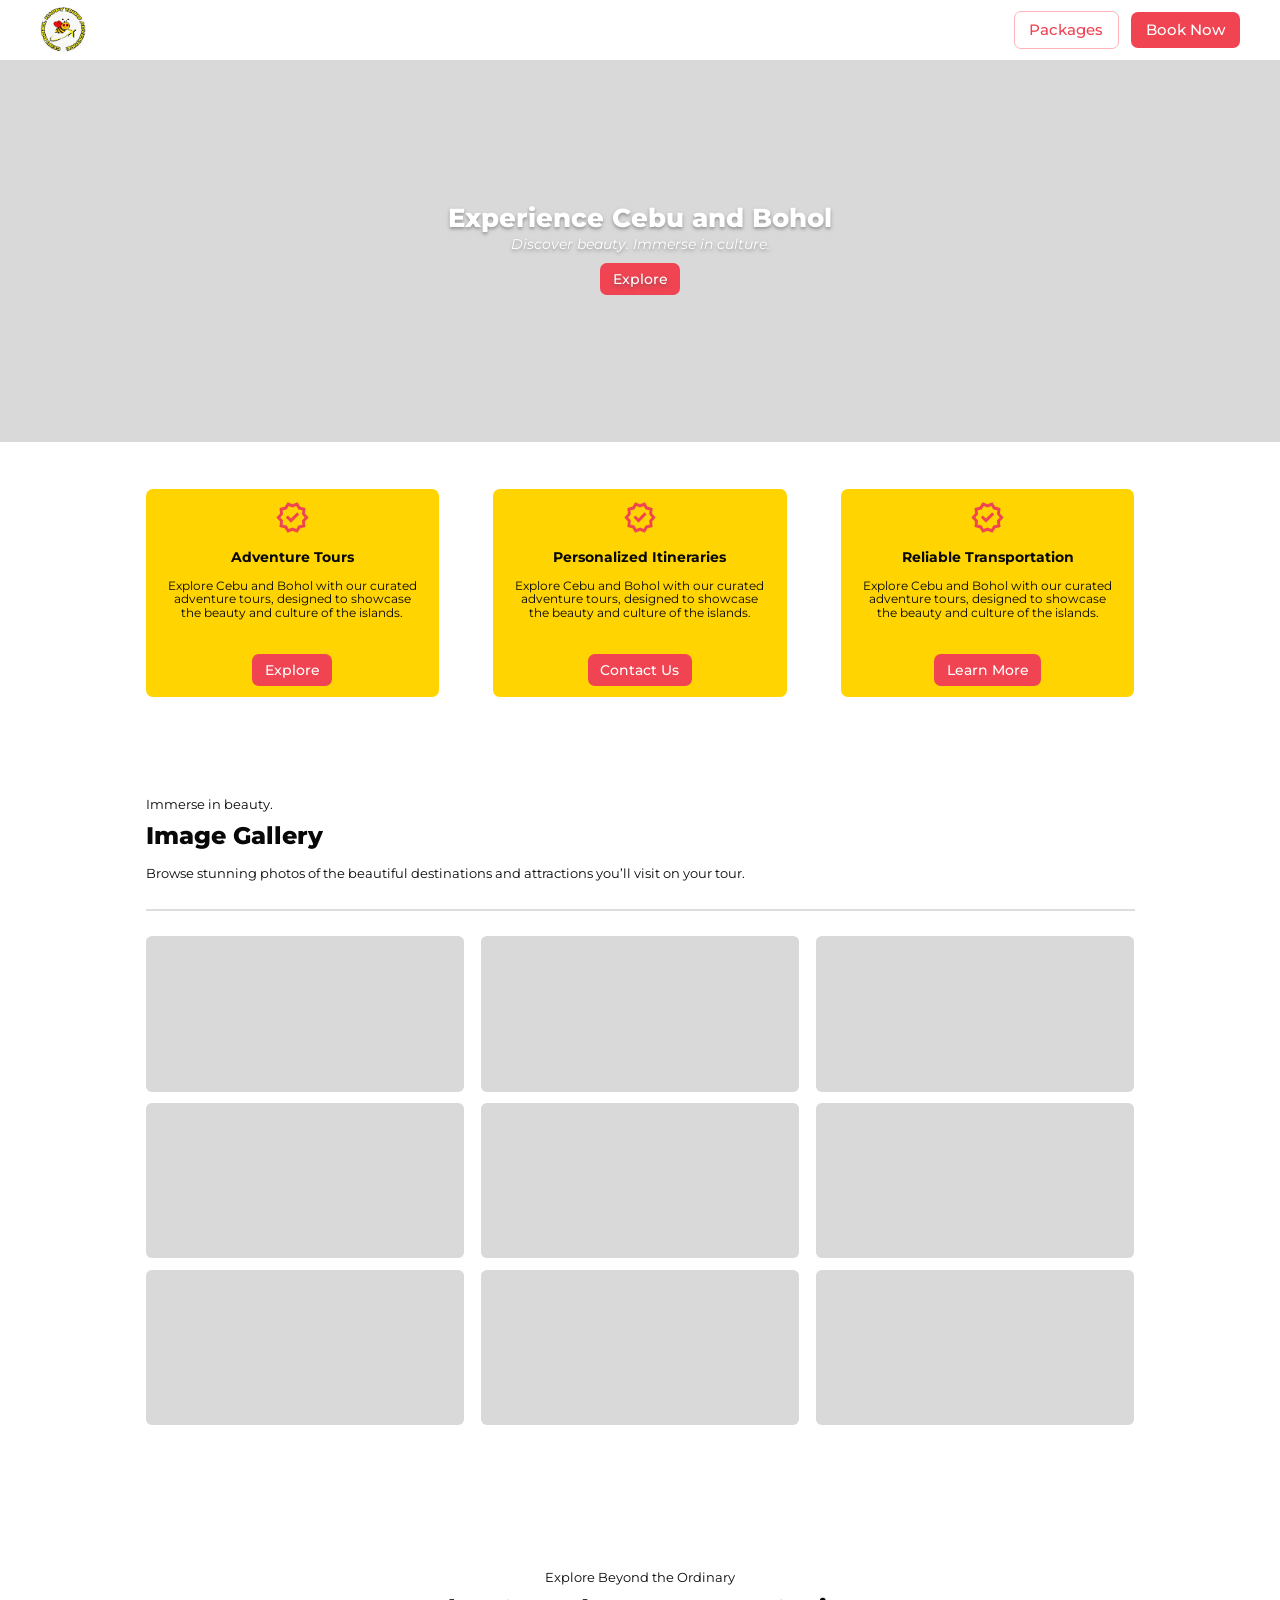
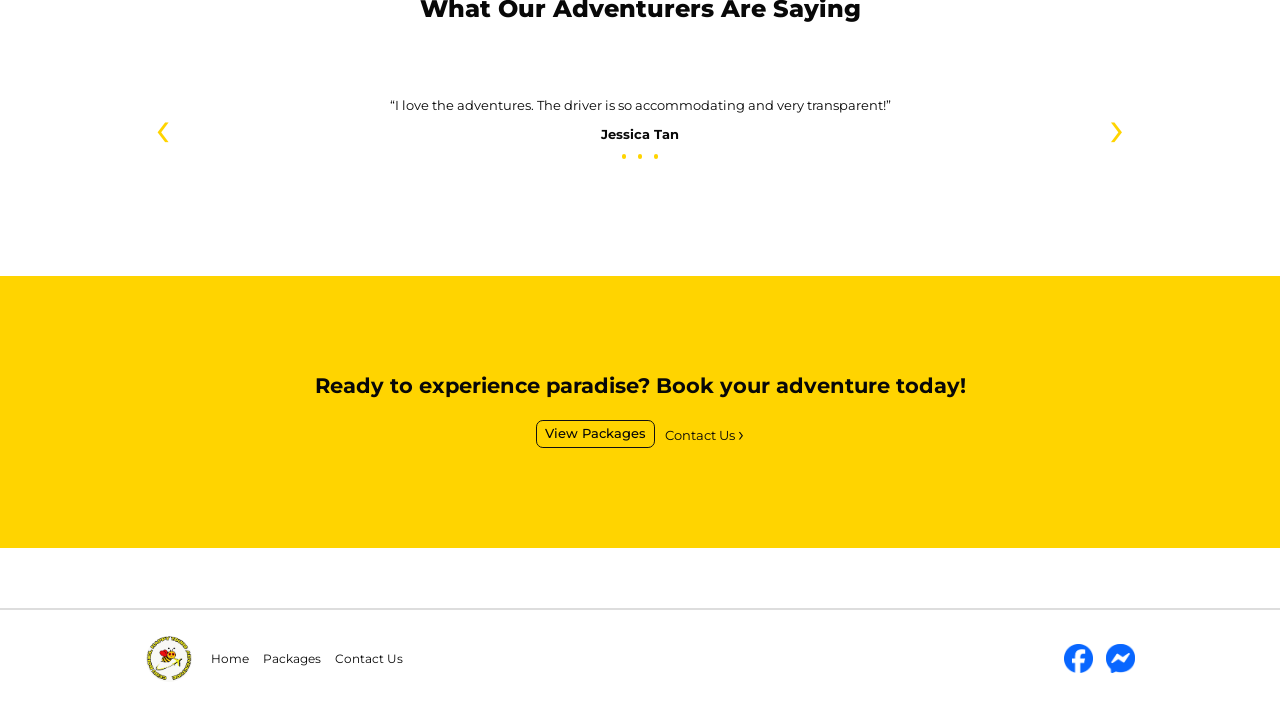
<file: index.html>
<!DOCTYPE html>
<html lang="en">
  <head>
    <meta charset="UTF-8">
    <meta name="viewport" content="width=device-width, initial-scale=1.0">
    <title>Cebu Bohol Happy Tours Adventure</title>
    <link rel="stylesheet" href="styles.css">
  </head>
  <body>
    <header class="site-header">
      <a class="brand" href="index.html" aria-label="Cebu Bohol Happy Tours Adventure home">
      <img class="brand-mark" src="photos/cebu-bohol-icon.jpg" alt="" aria-hidden="true">
      </a>

      <nav class="main-nav" aria-label="Main navigation">
        <a href="packages.html" class="button button-outline">Packages</a>
        <a href="contact.html" class="button button-primary">Book Now</a>
      </nav>
    </header>

    <main>
      <section class="hero">
        <div class="hero-content">
          <h1>Experience Cebu and Bohol</h1>
          <p>Discover beauty. Immerse in culture.</p>
          <a href="#features" class="button button-primary">Explore</a>
        </div>
      </section>

      <section class="features section" id="features">
        <article class="feature-card">
          <img class="feature-icon" src="assets/verified.svg" alt="" aria-hidden="true">
          <h2>Adventure Tours</h2>
          <p>Explore Cebu and Bohol with our curated adventure tours, designed to showcase the beauty and culture of the islands.</p>
          <a href="packages.html" class="button button-primary">Explore</a>
        </article>

        <article class="feature-card">
          <img class="feature-icon" src="assets/verified.svg" alt="" aria-hidden="true">
          <h2>Personalized Itineraries</h2>
          <p>Explore Cebu and Bohol with our curated adventure tours, designed to showcase the beauty and culture of the islands.</p>
          <a href="contact.html" class="button button-primary">Contact Us</a>
        </article>

        <article class="feature-card">
          <img class="feature-icon" src="assets/verified.svg" alt="" aria-hidden="true">
          <h2>Reliable Transportation</h2>
          <p>Explore Cebu and Bohol with our curated adventure tours, designed to showcase the beauty and culture of the islands.</p>
          <a href="packages.html" class="button button-primary">Learn More</a>
        </article>
      </section>

      <section class="gallery section">
        <p class="eyebrow">Immerse in beauty.</p>
        <h2 class="section-title">Image Gallery</h2>
        <p class="section-intro">Browse stunning photos of the beautiful destinations and attractions you’ll visit on your tour.</p>
        <div class="section-rule"></div>

        <div class="gallery-grid" aria-label="Tour destination photo gallery">
          <div class="photo-placeholder"></div>
          <div class="photo-placeholder"></div>
          <div class="photo-placeholder"></div>
          <div class="photo-placeholder"></div>
          <div class="photo-placeholder"></div>
          <div class="photo-placeholder"></div>
          <div class="photo-placeholder"></div>
          <div class="photo-placeholder"></div>
          <div class="photo-placeholder"></div>
        </div>
      </section>

      <section class="testimonials section">
        <p class="eyebrow">Explore Beyond the Ordinary</p>
        <h2 class="section-title">What Our Adventurers Are Saying</h2>
        <div class="testimonial-content">
          <span class="testimonial-arrow" aria-hidden="true">‹</span>
          <div>
            <blockquote>“I love the adventures. The driver is so accommodating and very transparent!”</blockquote>
            <p class="testimonial-name">Jessica Tan</p>
            <div class="testimonial-dots" aria-hidden="true">
              <span></span>
              <span></span>
              <span></span>
            </div>
          </div>
          <span class="testimonial-arrow" aria-hidden="true">›</span>
        </div>
      </section>

      <section class="cta">
        <h2>Ready to experience paradise? Book your adventure today!</h2>
        <div class="cta-actions">
          <a href="packages.html" class="button button-light">View Packages</a>
          <a href="contact.html" class="text-link">Contact Us <span aria-hidden="true">›</span>
          </a>
        </div>
      </section>
    </main>

    <footer class="site-footer">
      <div class="footer-rule"></div>
      <div class="footer-content">
        <a class="brand" href="index.html" aria-label="Cebu Bohol Happy Tours Adventure home">
        <img class="brand-mark" src="photos/cebu-bohol-icon.jpg" alt="" aria-hidden="true">
        </a>
        <nav class="footer-nav" aria-label="Footer navigation">
          <a href="index.html">Home</a>
          <a href="packages.html">Packages</a>
          <a href="contact.html">Contact Us</a>
        </nav>
        <div class="social-links" aria-label="Social media links">
        <a href="https://www.facebook.com/cebuboholhappytoursadventure" aria-label="Facebook" target="_blank" rel="noopener noreferrer"><img src="assets/facebook-logo.png" alt=""></a>
          <a href="https://m.me/cebuboholhappytoursadventure" aria-label="Messenger" target="_blank" rel="noopener noreferrer"><img src="assets/messenger-logo.png" alt=""></a>
        </div>
      </div>
    </footer>
  </body>
</html>
</file>
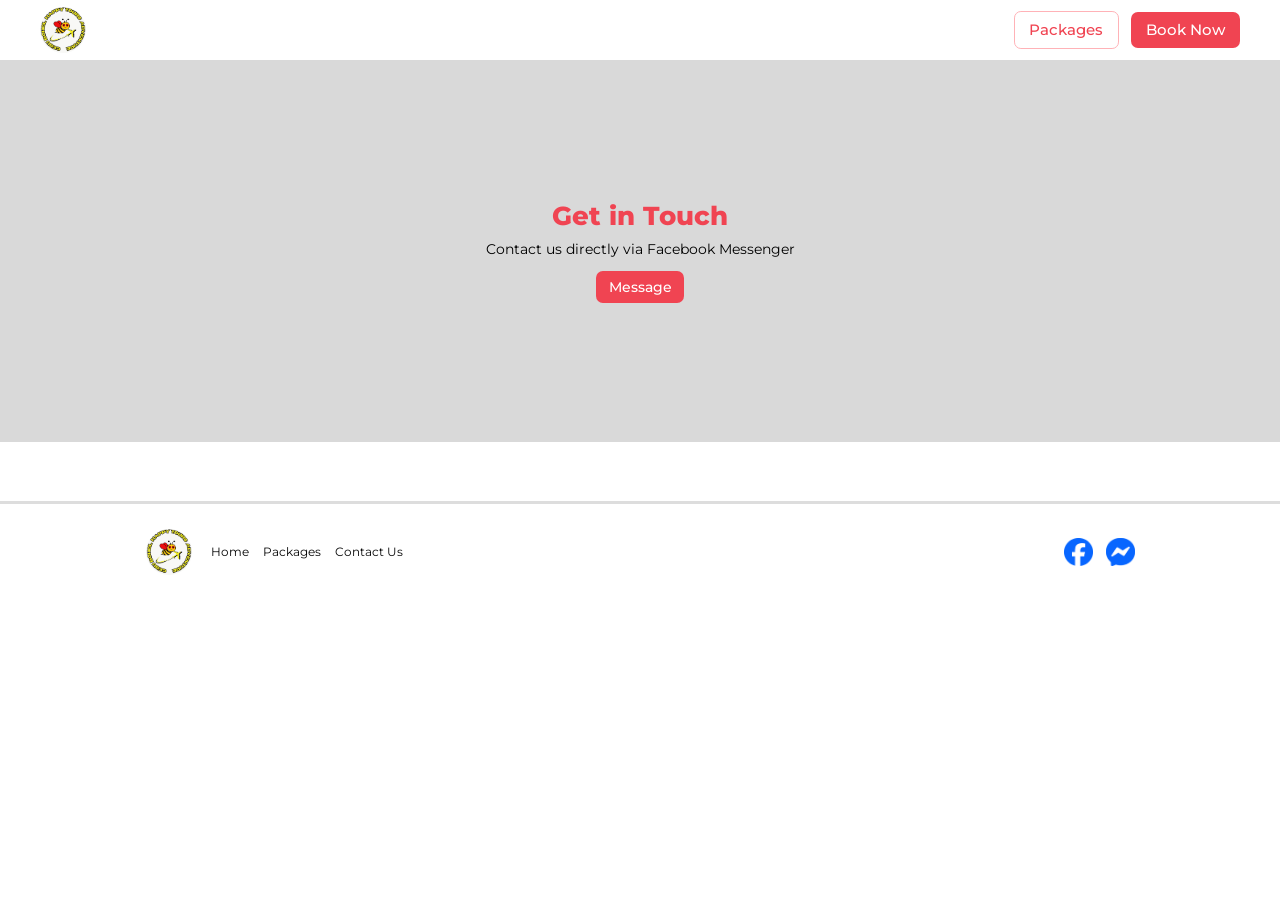
<file: contact.html>
<!DOCTYPE html>
<html lang="en">
  <head>
    <meta charset="UTF-8">
    <meta name="viewport" content="width=device-width, initial-scale=1.0">
    <title>Contact Us | Cebu Bohol Happy Tours Adventure</title>
    <link rel="stylesheet" href="styles.css">
  </head>
  <body class="contact-page">
    <header class="site-header">
      <a class="brand" href="index.html" aria-label="Home">
        <img class="brand-mark" src="photos/cebu-bohol-icon.jpg" alt="" aria-hidden="true">
      </a>
      <nav class="main-nav" aria-label="Main navigation">
        <a href="packages.html" class="button button-outline">Packages</a>
        <a href="contact.html" class="button button-primary">Book Now</a>
      </nav>
    </header>

    <main>
      <section class="contact-hero">
        <h1>Get in Touch</h1>
        <p>Contact us directly via Facebook Messenger</p>
        <a href="https://www.facebook.com/cebuboholhappytoursadventure" class="message-button" target="_blank" rel="noopener noreferrer">Message</a>
      </section>
    </main>

    <footer class="site-footer">
      <div class="footer-rule"></div>
      <div class="footer-content">
        <a class="brand" href="index.html">
          <img class="brand-mark" src="photos/cebu-bohol-icon.jpg" alt="" aria-hidden="true">
        </a>
        <nav class="footer-nav">
          <a href="index.html">Home</a>
          <a href="packages.html">Packages</a>
          <a href="contact.html">Contact Us</a>
        </nav>
        <div class="social-links">
          <a href="https://www.facebook.com/cebuboholhappytoursadventure" aria-label="Facebook" target="_blank" rel="noopener noreferrer"><img src="assets/facebook-logo.png" alt=""></a>
          <a href="https://m.me/cebuboholhappytoursadventure" aria-label="Messenger" target="_blank" rel="noopener noreferrer"><img src="assets/messenger-logo.png" alt=""></a>
        </div>
      </div>
    </footer>
  </body>
</html>
</file>
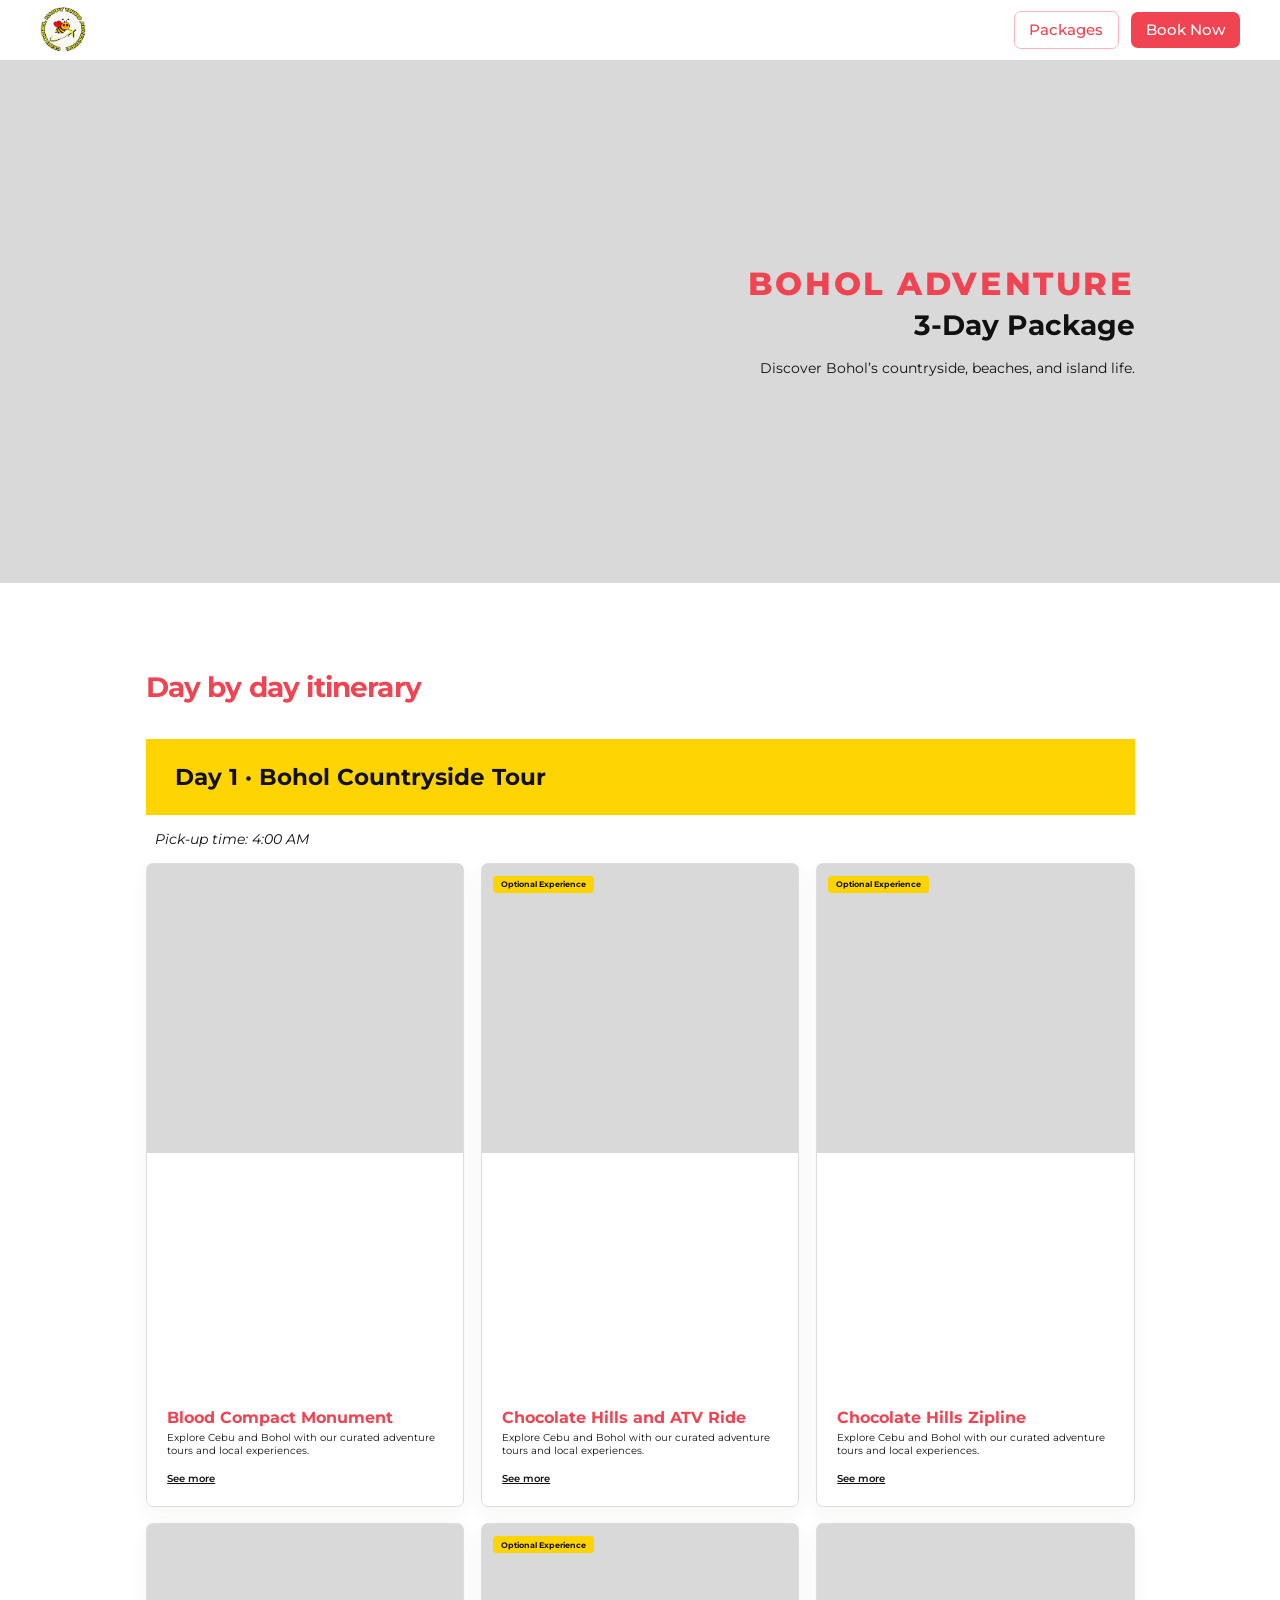
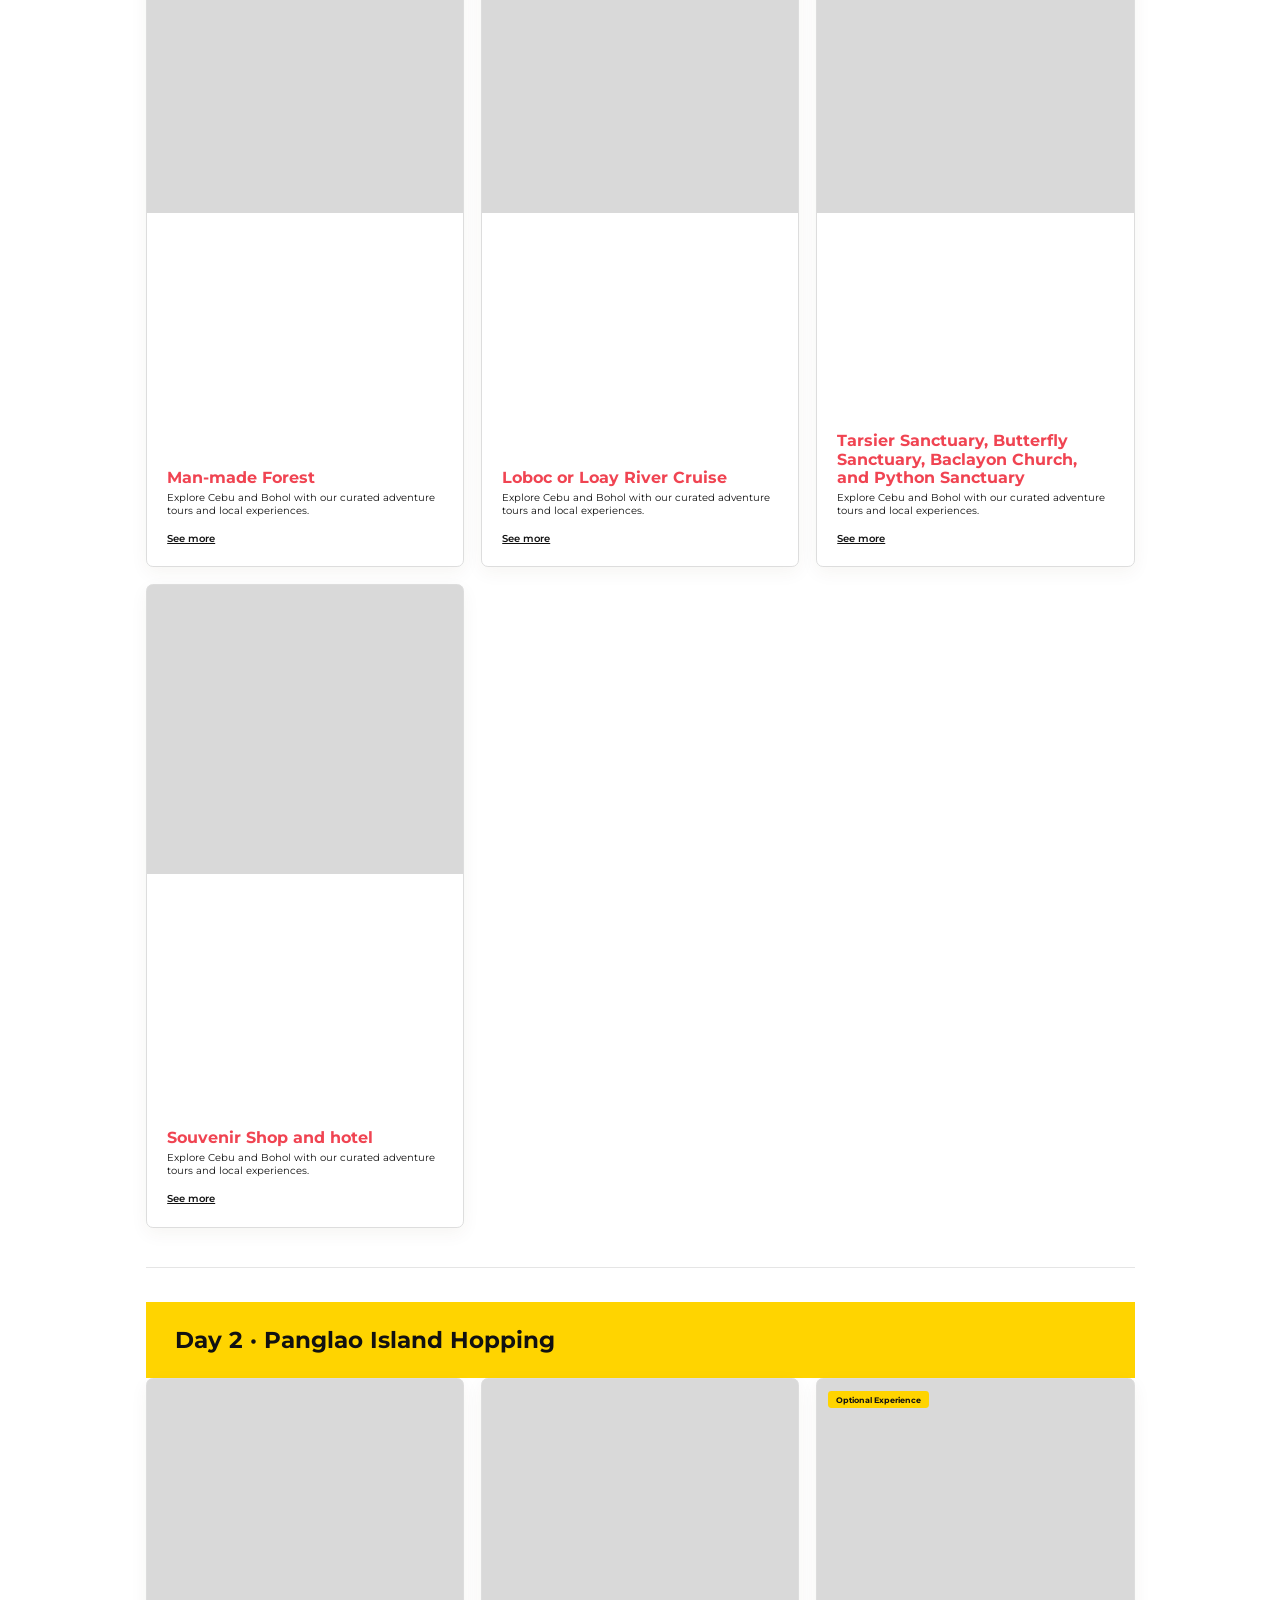
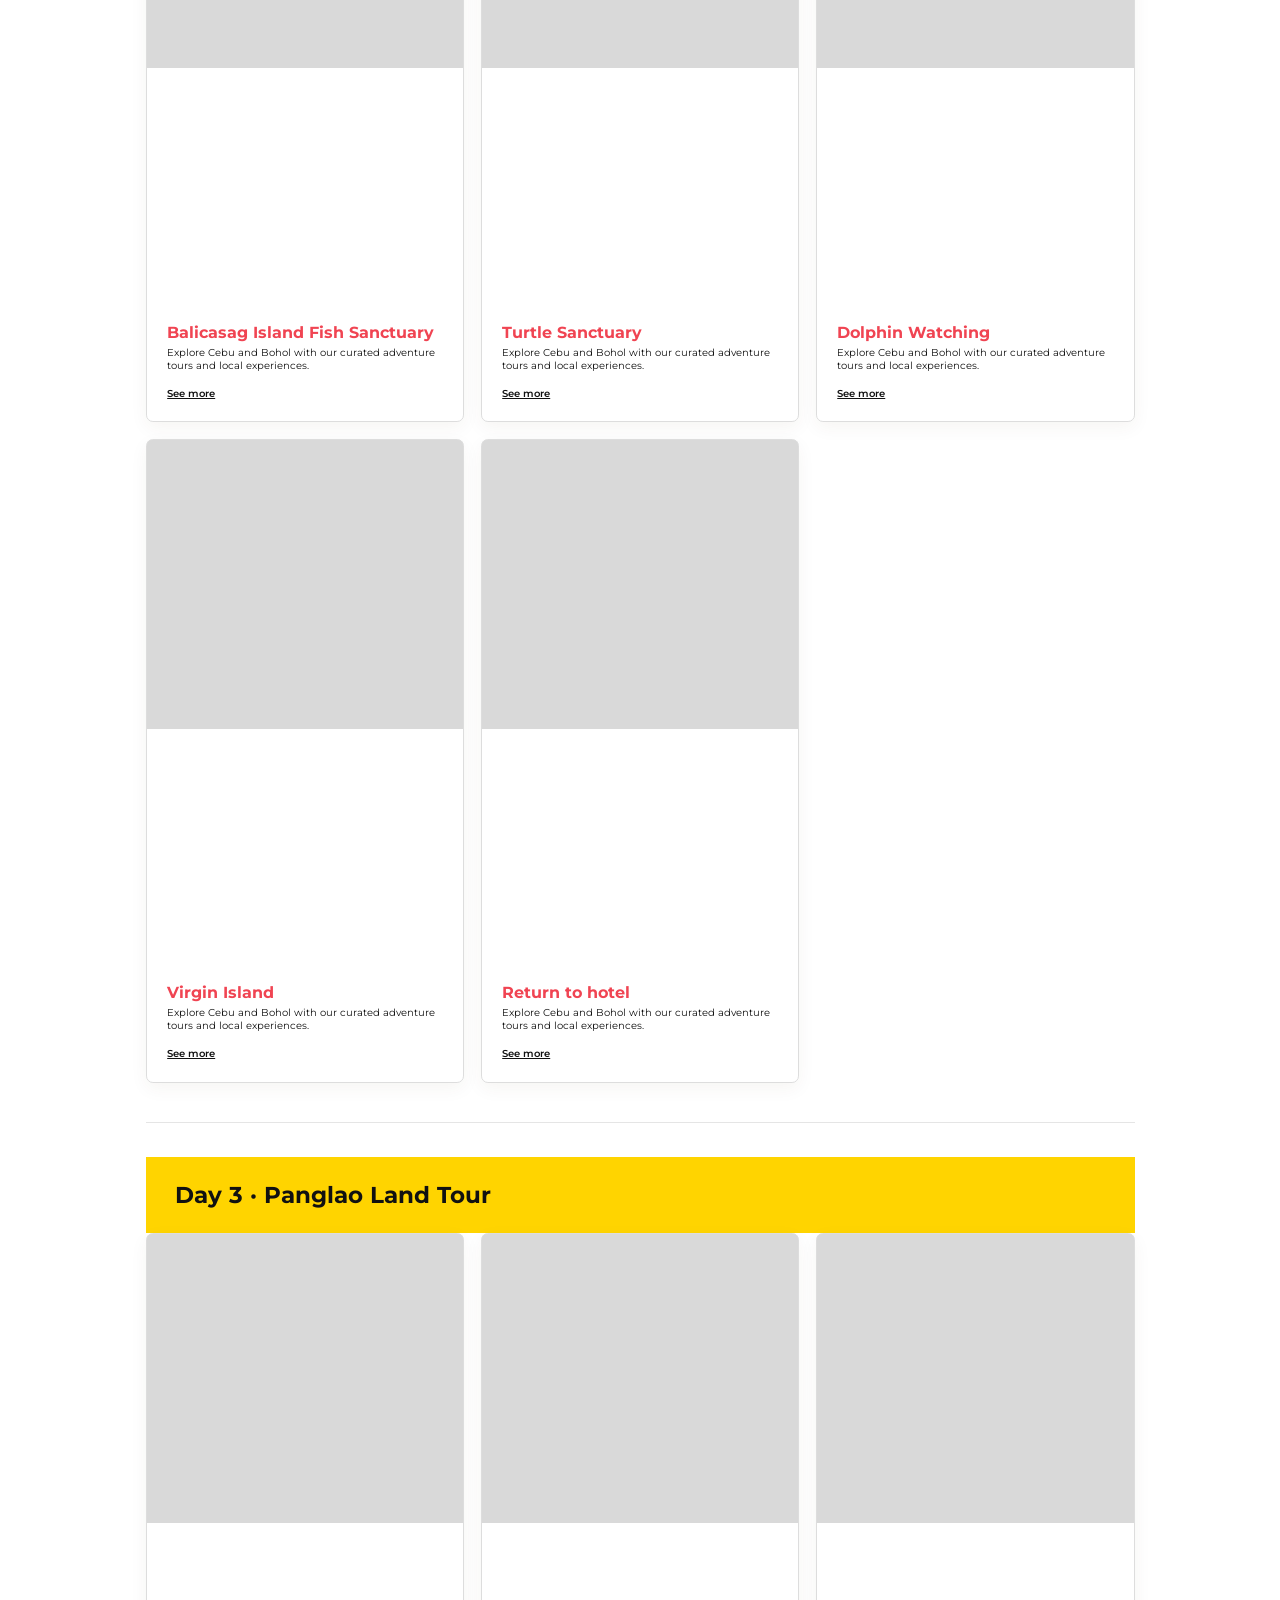
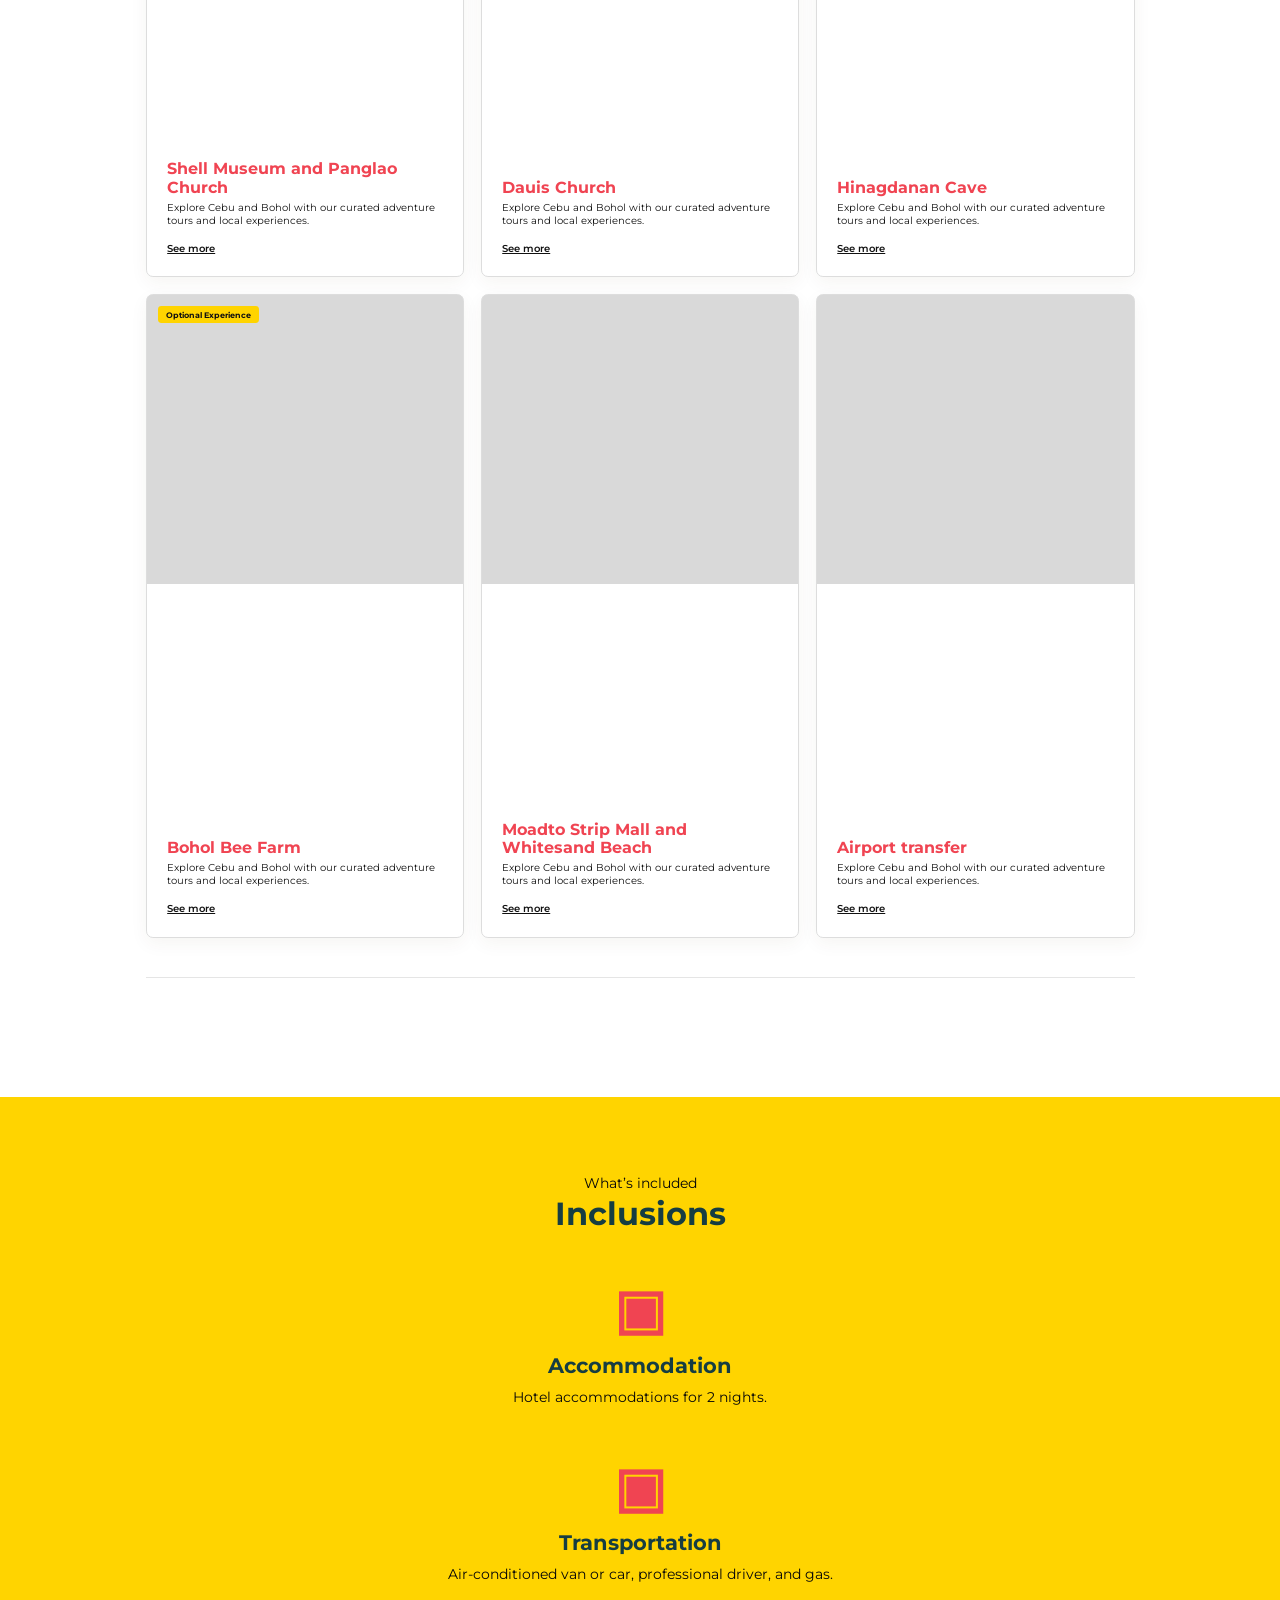
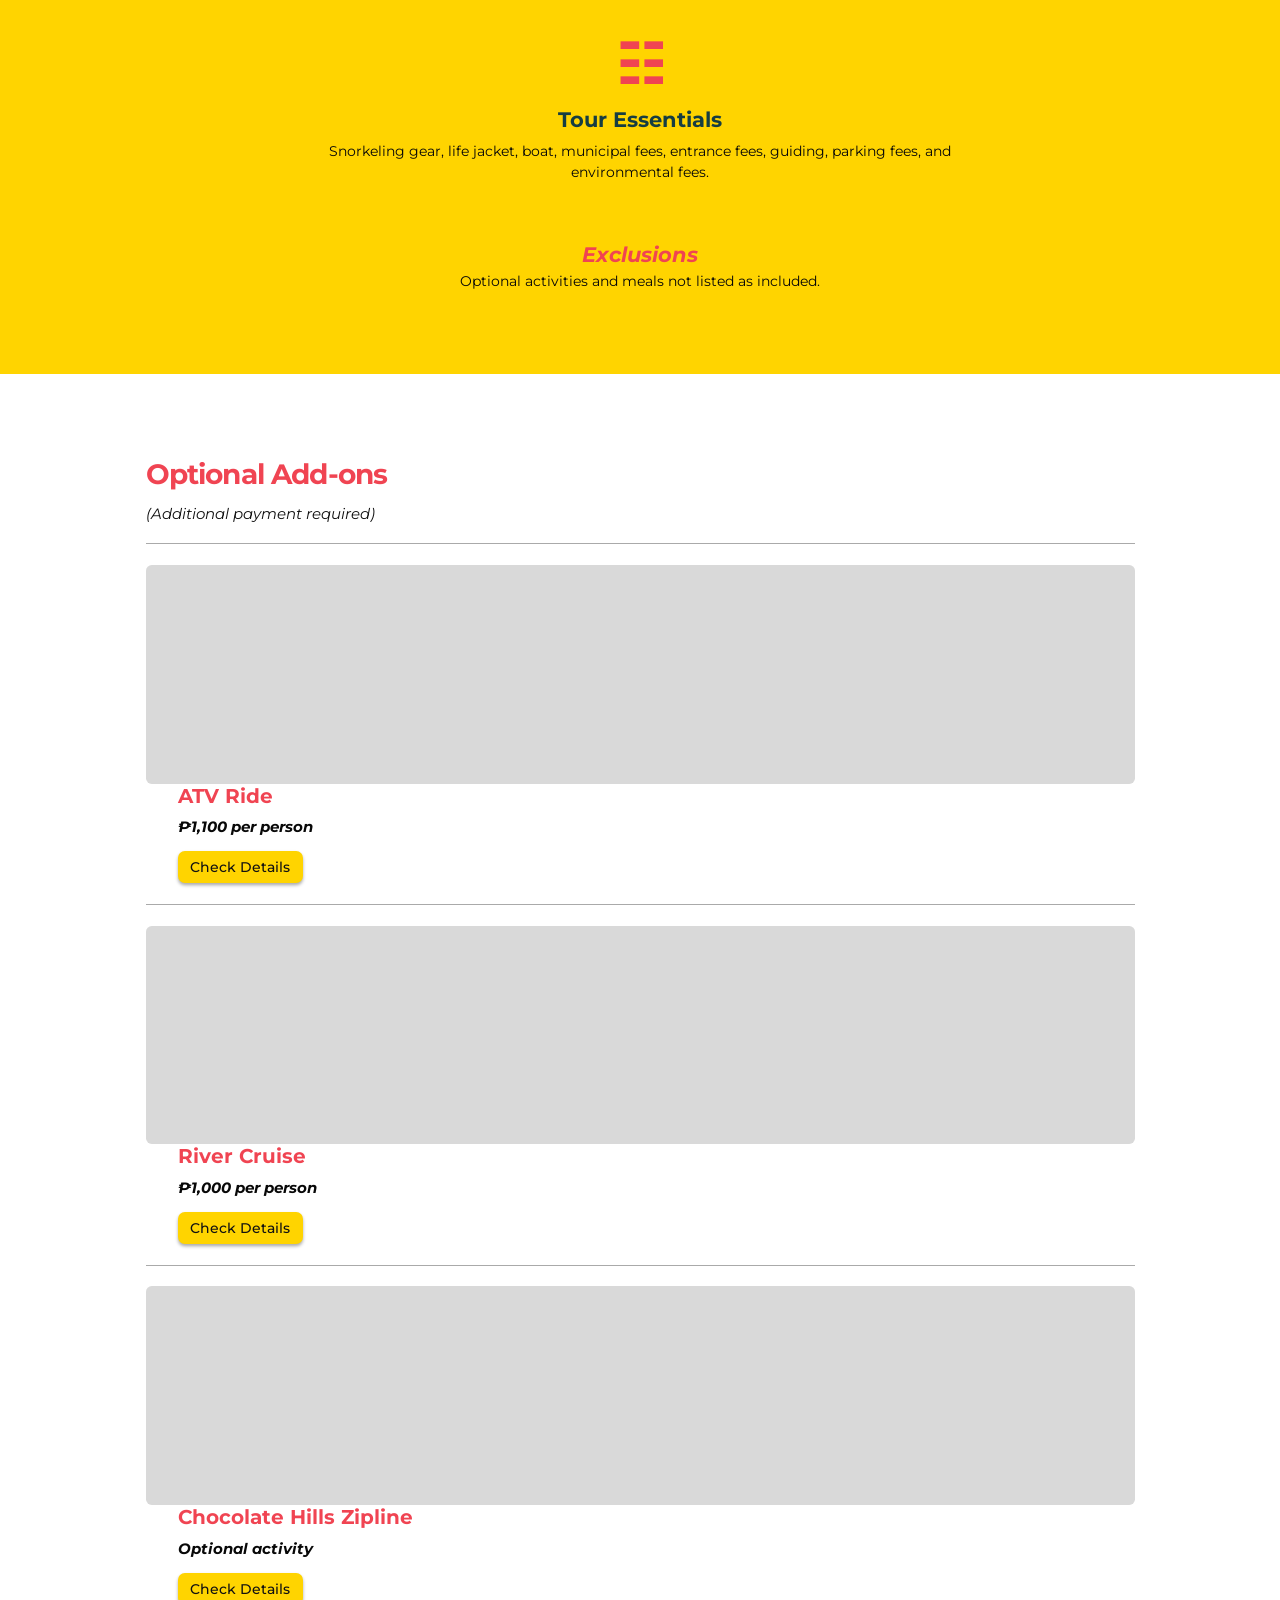
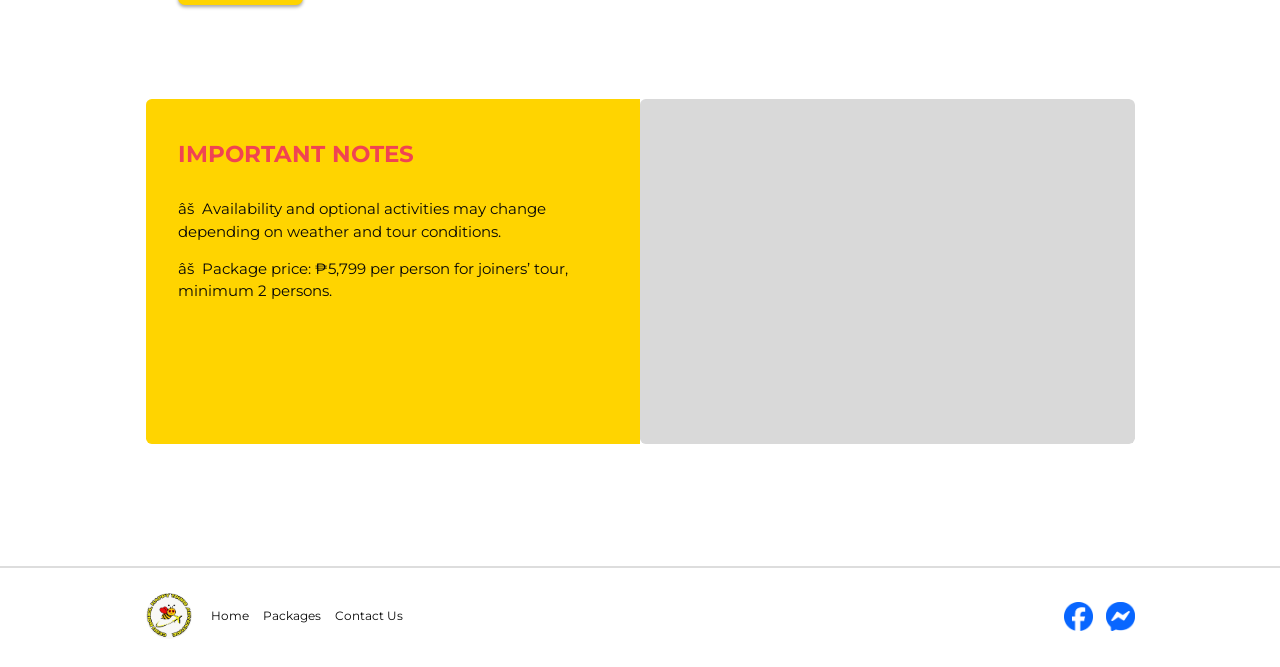
<file: package-bohol-3D2N.html>
<!DOCTYPE html>
<html lang="en">
  <head>
    <meta charset="UTF-8">
    <meta name="viewport" content="width=device-width, initial-scale=1.0">
    <title>3 Day Bohol Tour | Cebu Bohol Happy Tours Adventure</title>
    <link rel="stylesheet" href="styles.css">
  </head>
  <body class="detail-page">
    <header class="site-header">
      <a class="brand" href="index.html" aria-label="Home">
        <img class="brand-mark" src="photos/cebu-bohol-icon.jpg" alt="" aria-hidden="true">
      </a>
      <nav class="main-nav" aria-label="Main navigation">
        <a href="packages.html" class="button button-outline">Packages</a>
        <a href="contact.html" class="button button-primary">Book Now</a>
      </nav>
    </header>
    <main>
      <section class="detail-hero">
        <p>Bohol Adventure</p>
        <h1>3-Day Package</h1>
        <span>Discover Bohol’s countryside, beaches, and island life.</span>
      </section>
      <section class="itinerary section">
        <h2 class="detail-section-title">Day by day itinerary</h2>
        <article class="day-block">
          <h3>Day 1 · Bohol Countryside Tour</h3>
          <p class="pickup">Pick-up time: 4:00 AM</p>
          <ul>
            <li>Blood Compact Monument</li>
            <li>Chocolate Hills and ATV Ride <em>(optional)</em>
            </li>
            <li>Chocolate Hills Zipline <em>(optional)</em>
            </li>
            <li>Man-made Forest</li>
            <li>Loboc or Loay River Cruise <em>(optional)</em>
            </li>
            <li>Tarsier Sanctuary, Butterfly Sanctuary, Baclayon Church, and Python Sanctuary</li>
            <li>Souvenir Shop and hotel</li>
          </ul>
        </article>
        <article class="day-block">
          <h3>Day 2 · Panglao Island Hopping</h3>
          <ul>
            <li>Balicasag Island Fish Sanctuary</li>
            <li>Turtle Sanctuary</li>
            <li>Dolphin Watching <em>(seasonal)</em>
            </li>
            <li>Virgin Island</li>
            <li>Return to hotel</li>
          </ul>
        </article>
        <article class="day-block">
          <h3>Day 3 · Panglao Land Tour</h3>
          <ul>
            <li>Shell Museum and Panglao Church</li>
            <li>Dauis Church</li>
            <li>Hinagdanan Cave</li>
            <li>Bohol Bee Farm <em>(meals at guest expense)</em>
            </li>
            <li>Moadto Strip Mall and Whitesand Beach</li>
            <li>Airport transfer</li>
          </ul>
        </article>
      </section>
      <section class="inclusions">
        <p class="small-kicker">What’s included</p>
        <h2>Inclusions</h2>
        <div class="inclusion-grid">
          <div>
            <strong>▣</strong>
            <h3>Accommodation</h3>
            <p>Hotel accommodations for 2 nights.</p>
          </div>
          <div>
            <strong>▣</strong>
            <h3>Transportation</h3>
            <p>Air-conditioned van or car, professional driver, and gas.</p>
          </div>
          <div>
            <strong>☷</strong>
            <h3>Tour Essentials</h3>
            <p>Snorkeling gear, life jacket, boat, municipal fees, entrance fees, guiding, parking fees, and environmental fees.</p>
          </div>
        </div>
        <h3 class="exclusion-heading">Exclusions</h3>
        <p>Optional activities and meals not listed as included.</p>
      </section>
      <section class="addons section">
        <h2>Optional Add-ons</h2>
        <p>
          <em>(Additional payment required)</em>
        </p>
        <div class="addon-list">
          <article>
            <div class="addon-image"></div>
            <div>
              <h3>ATV Ride</h3>
              <b>₱1,100 per person</b>
              <a href="#" class="button button-check">Check Details</a>
            </div>
          </article>
          <article>
            <div class="addon-image"></div>
            <div>
              <h3>River Cruise</h3>
              <b>₱1,000 per person</b>
              <a href="#" class="button button-check">Check Details</a>
            </div>
          </article>
          <article>
            <div class="addon-image"></div>
            <div>
              <h3>Chocolate Hills Zipline</h3>
              <b>Optional activity</b>
              <a href="#" class="button button-check">Check Details</a>
            </div>
          </article>
        </div>
      </section>
      <section class="important-notes section">
        <div>
          <h2>Important Notes</h2>
          <p>âš  Availability and optional activities may change depending on weather and tour conditions.</p>
          <p>âš  Package price: ₱5,799 per person for joiners’ tour, minimum 2 persons.</p>
        </div>
        <div class="note-image"></div>
      </section>
    </main>
    <footer class="site-footer">
      <div class="footer-rule"></div>
      <div class="footer-content">
        <a class="brand" href="index.html">
          <img class="brand-mark" src="photos/cebu-bohol-icon.jpg" alt="" aria-hidden="true">
        </a>
        <nav class="footer-nav">
          <a href="index.html">Home</a>
          <a href="packages.html">Packages</a>
          <a href="contact.html">Contact Us</a>
        </nav>
        <div class="social-links">
          <a href="https://www.facebook.com/cebuboholhappytoursadventure" aria-label="Facebook" target="_blank" rel="noopener noreferrer"><img src="assets/facebook-logo.png" alt=""></a>
          <a href="https://m.me/cebuboholhappytoursadventure" aria-label="Messenger" target="_blank" rel="noopener noreferrer"><img src="assets/messenger-logo.png" alt=""></a>
        </div>
      </div>
    </footer>
    <script src="destination-modal.js"></script>
  </body>
</html>
</file>
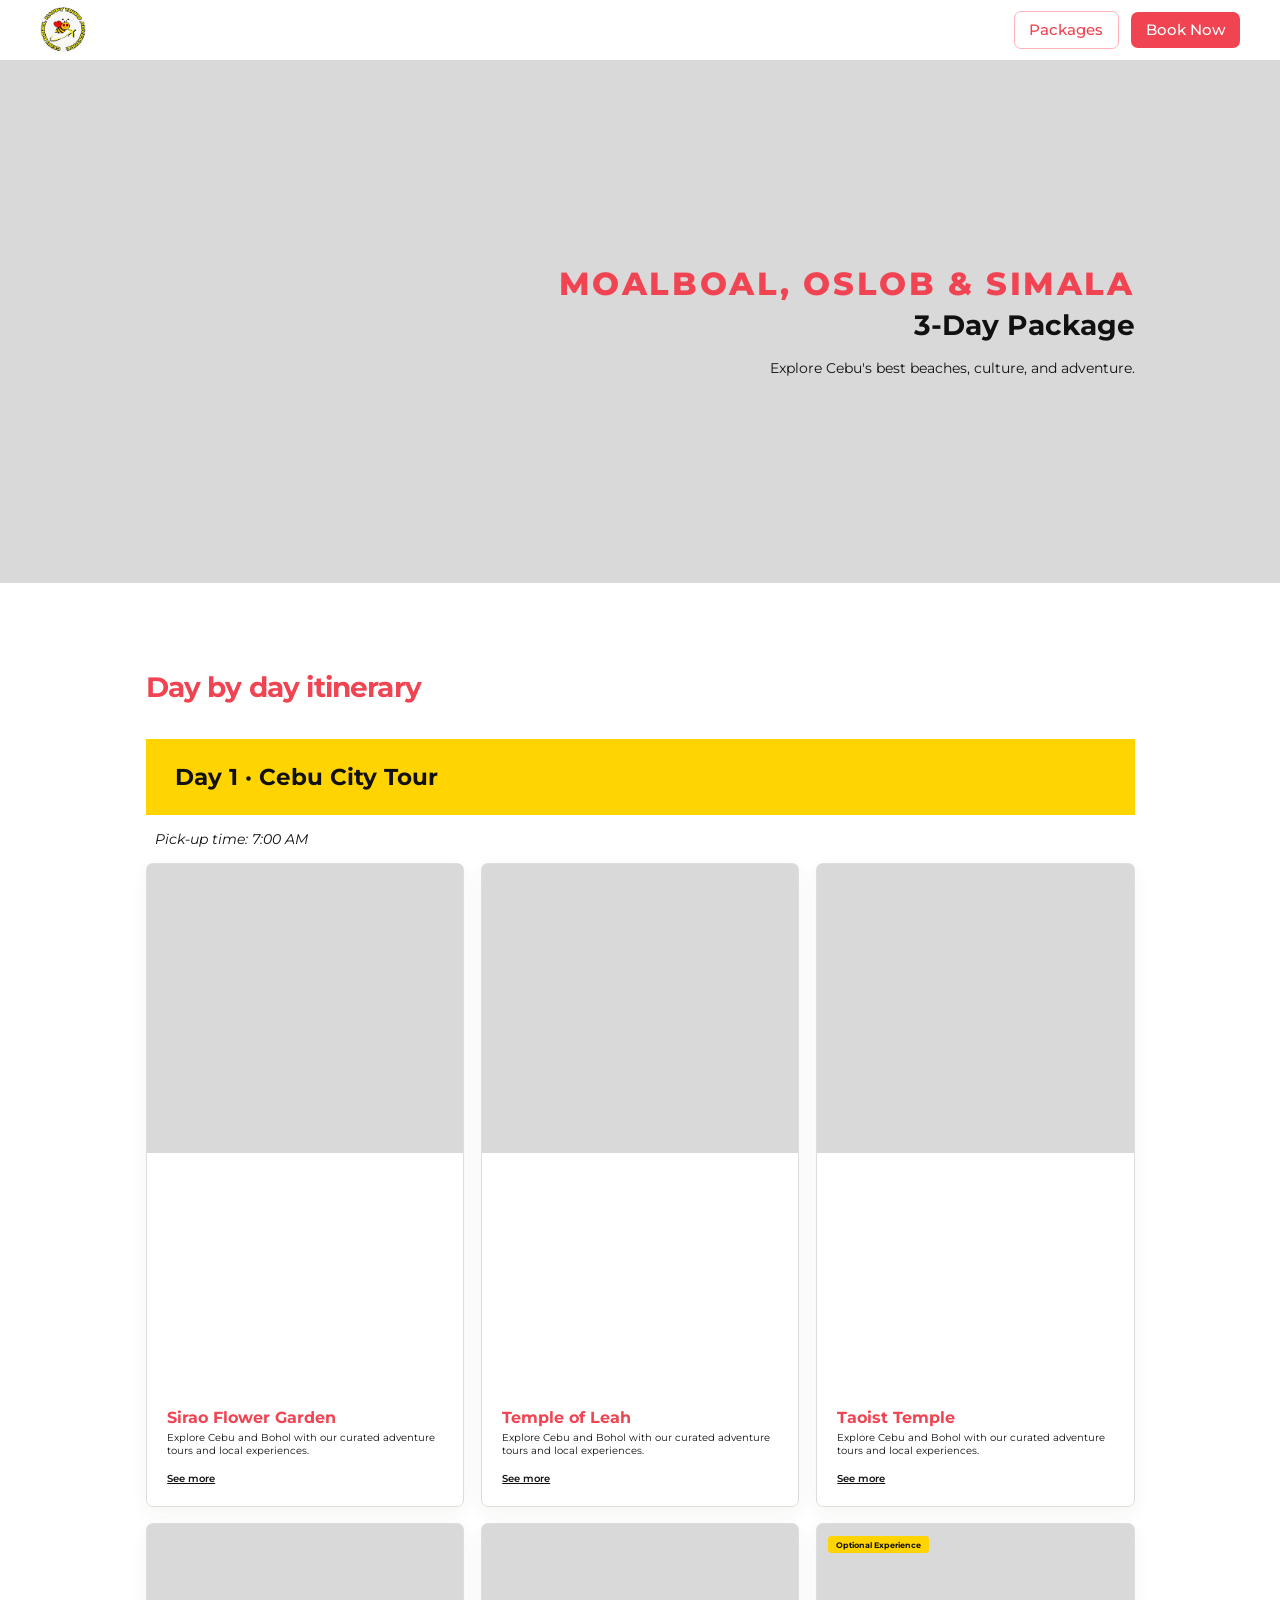
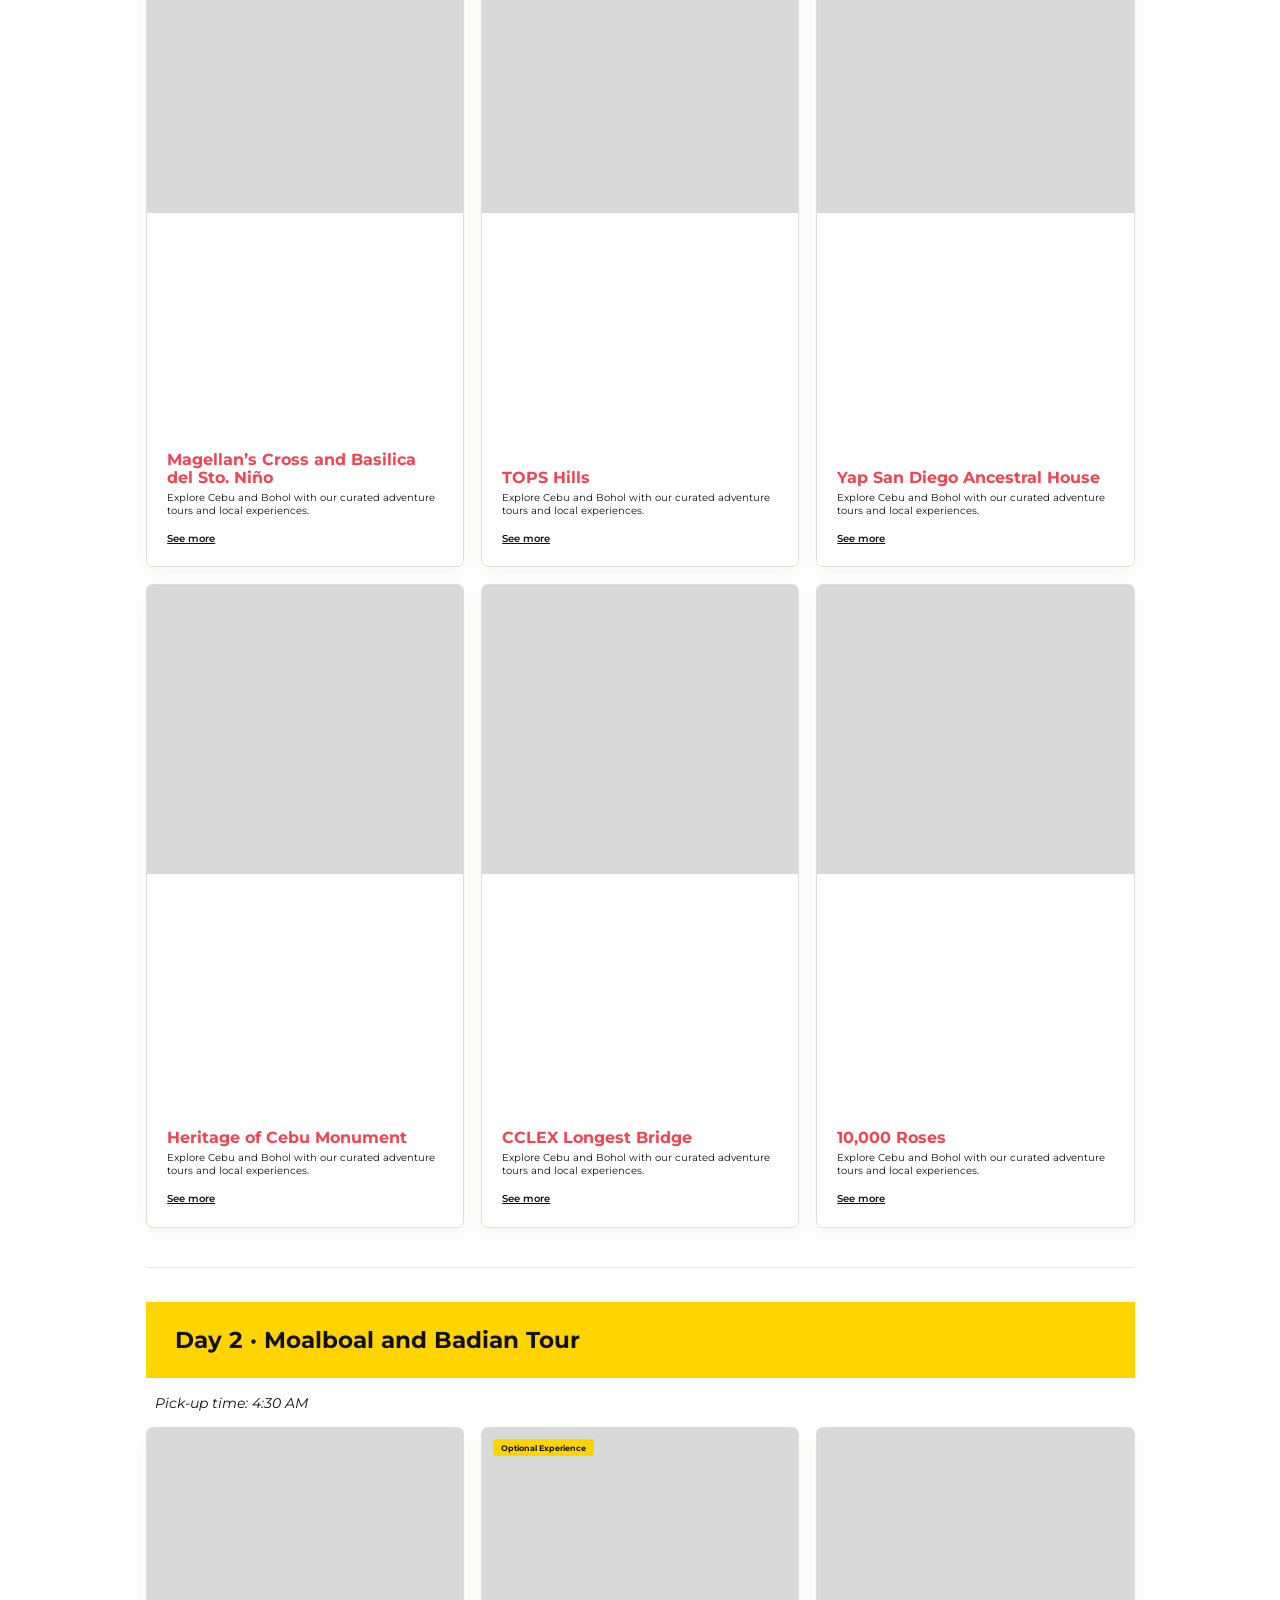
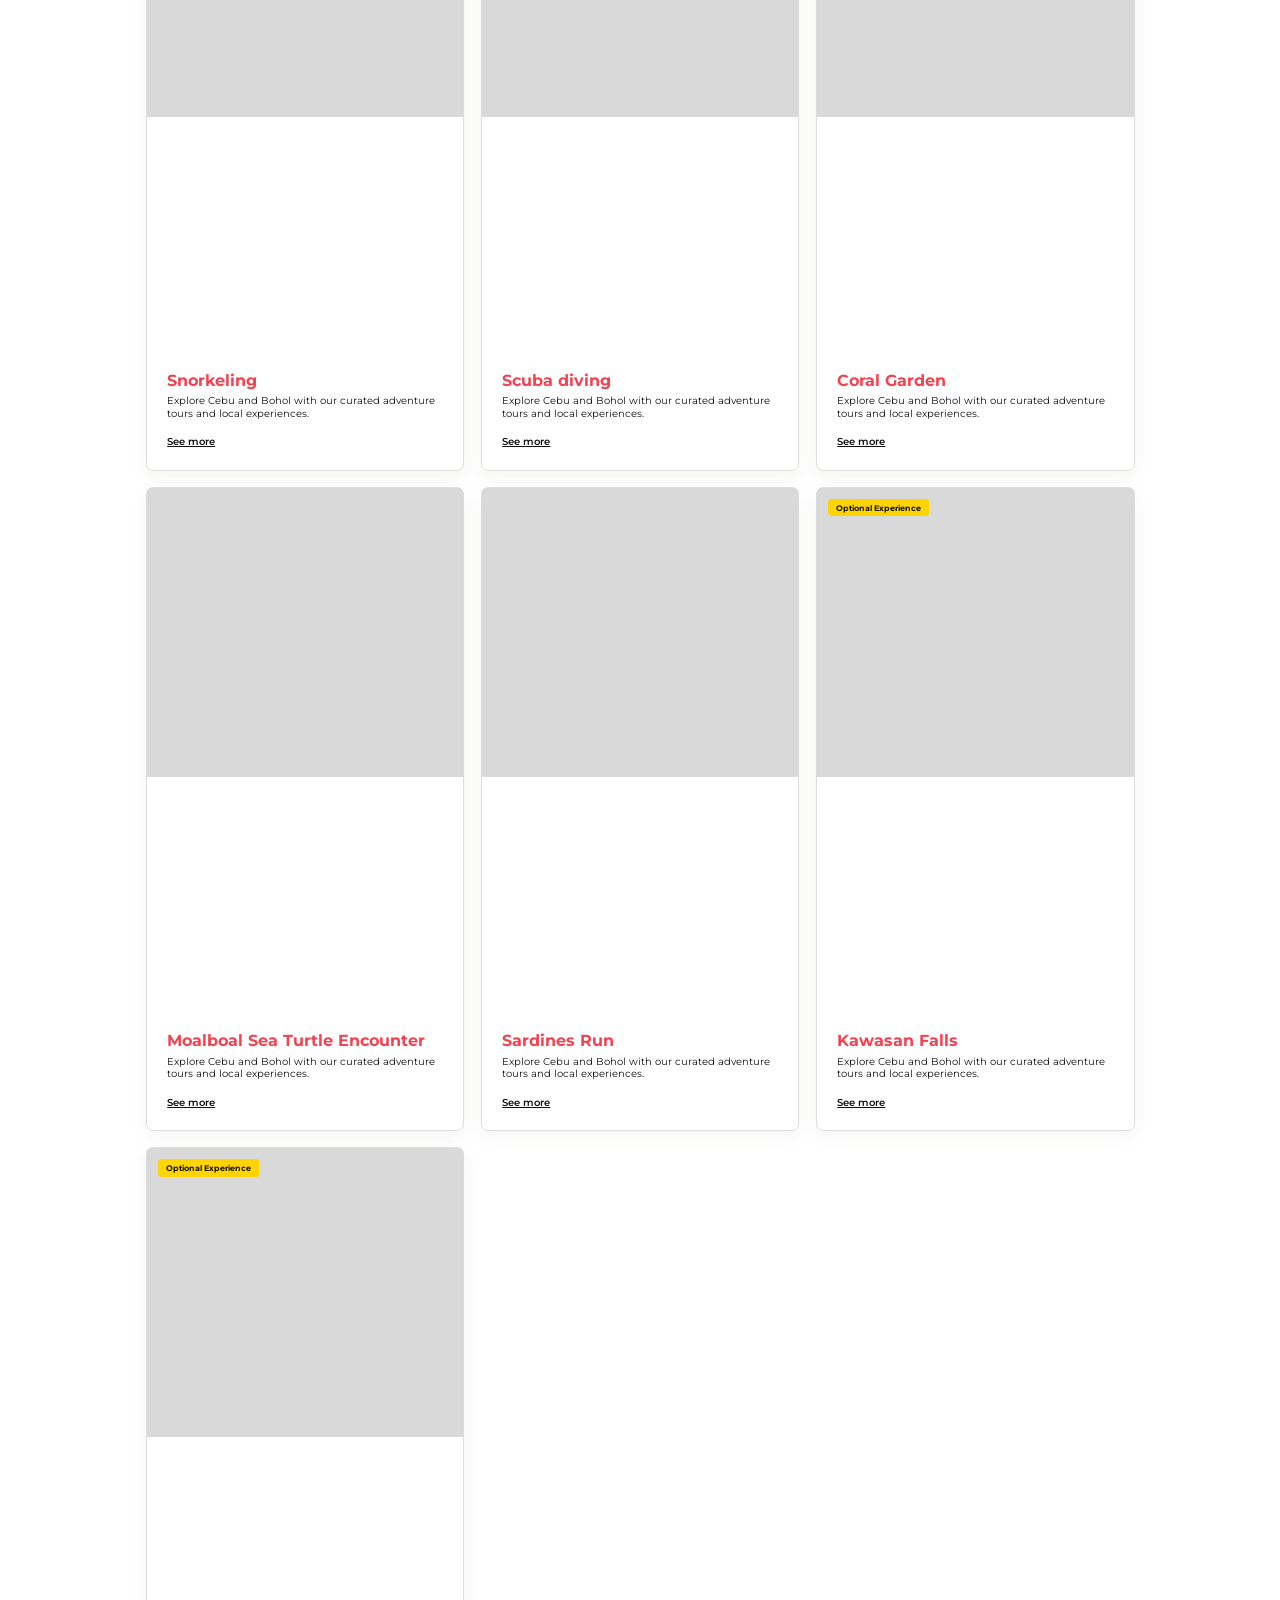
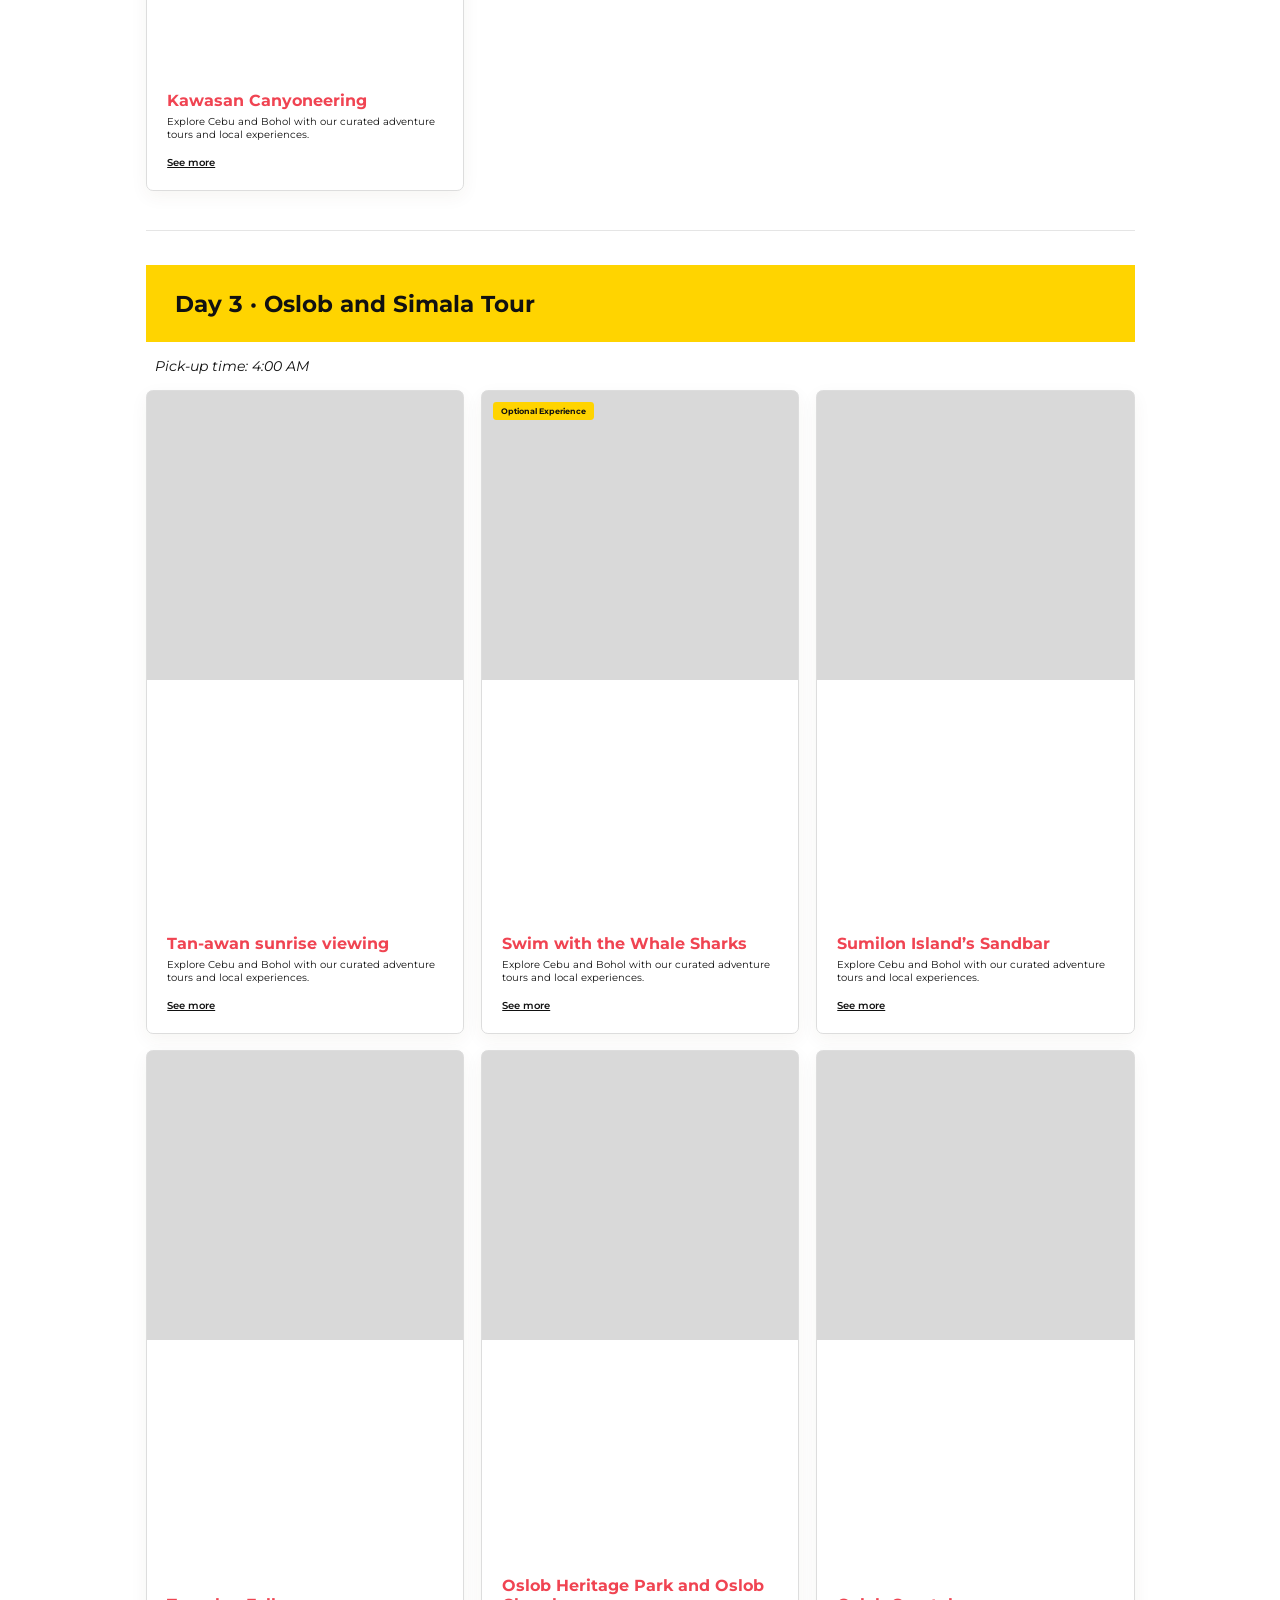
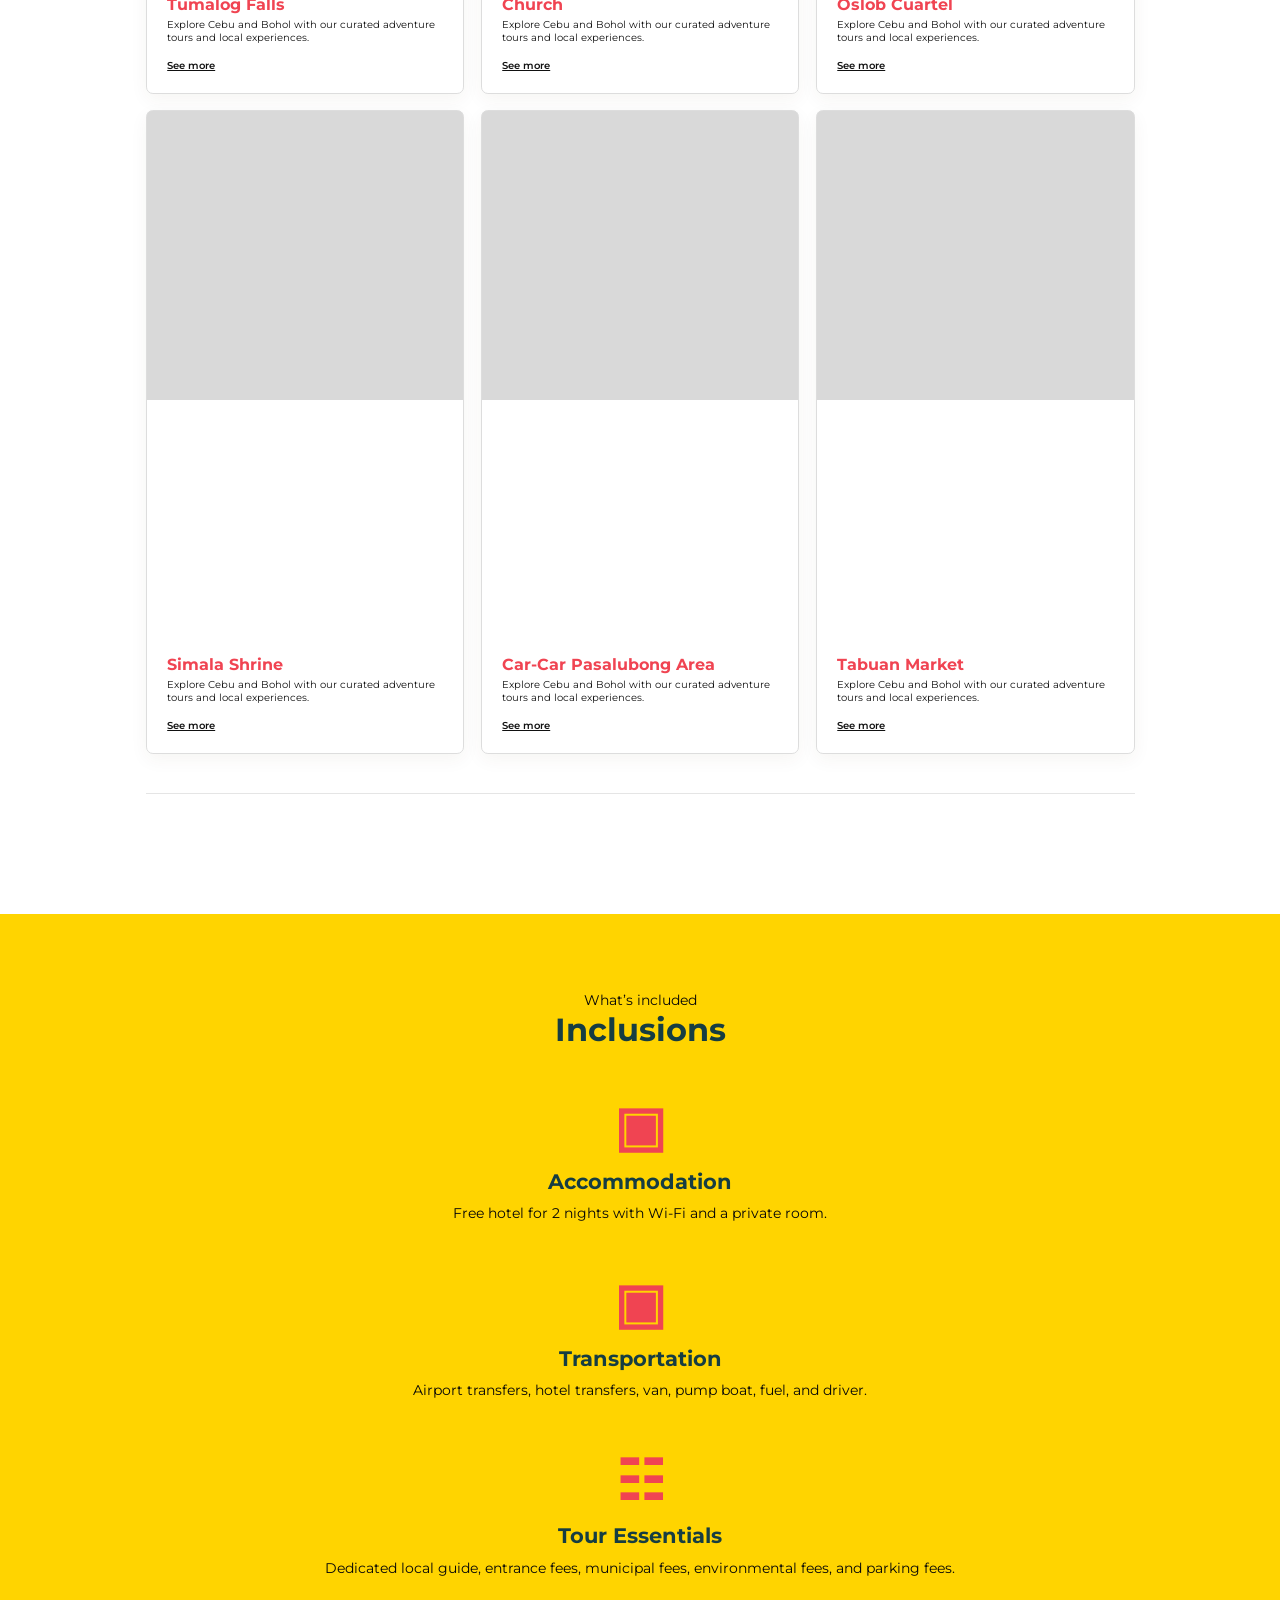
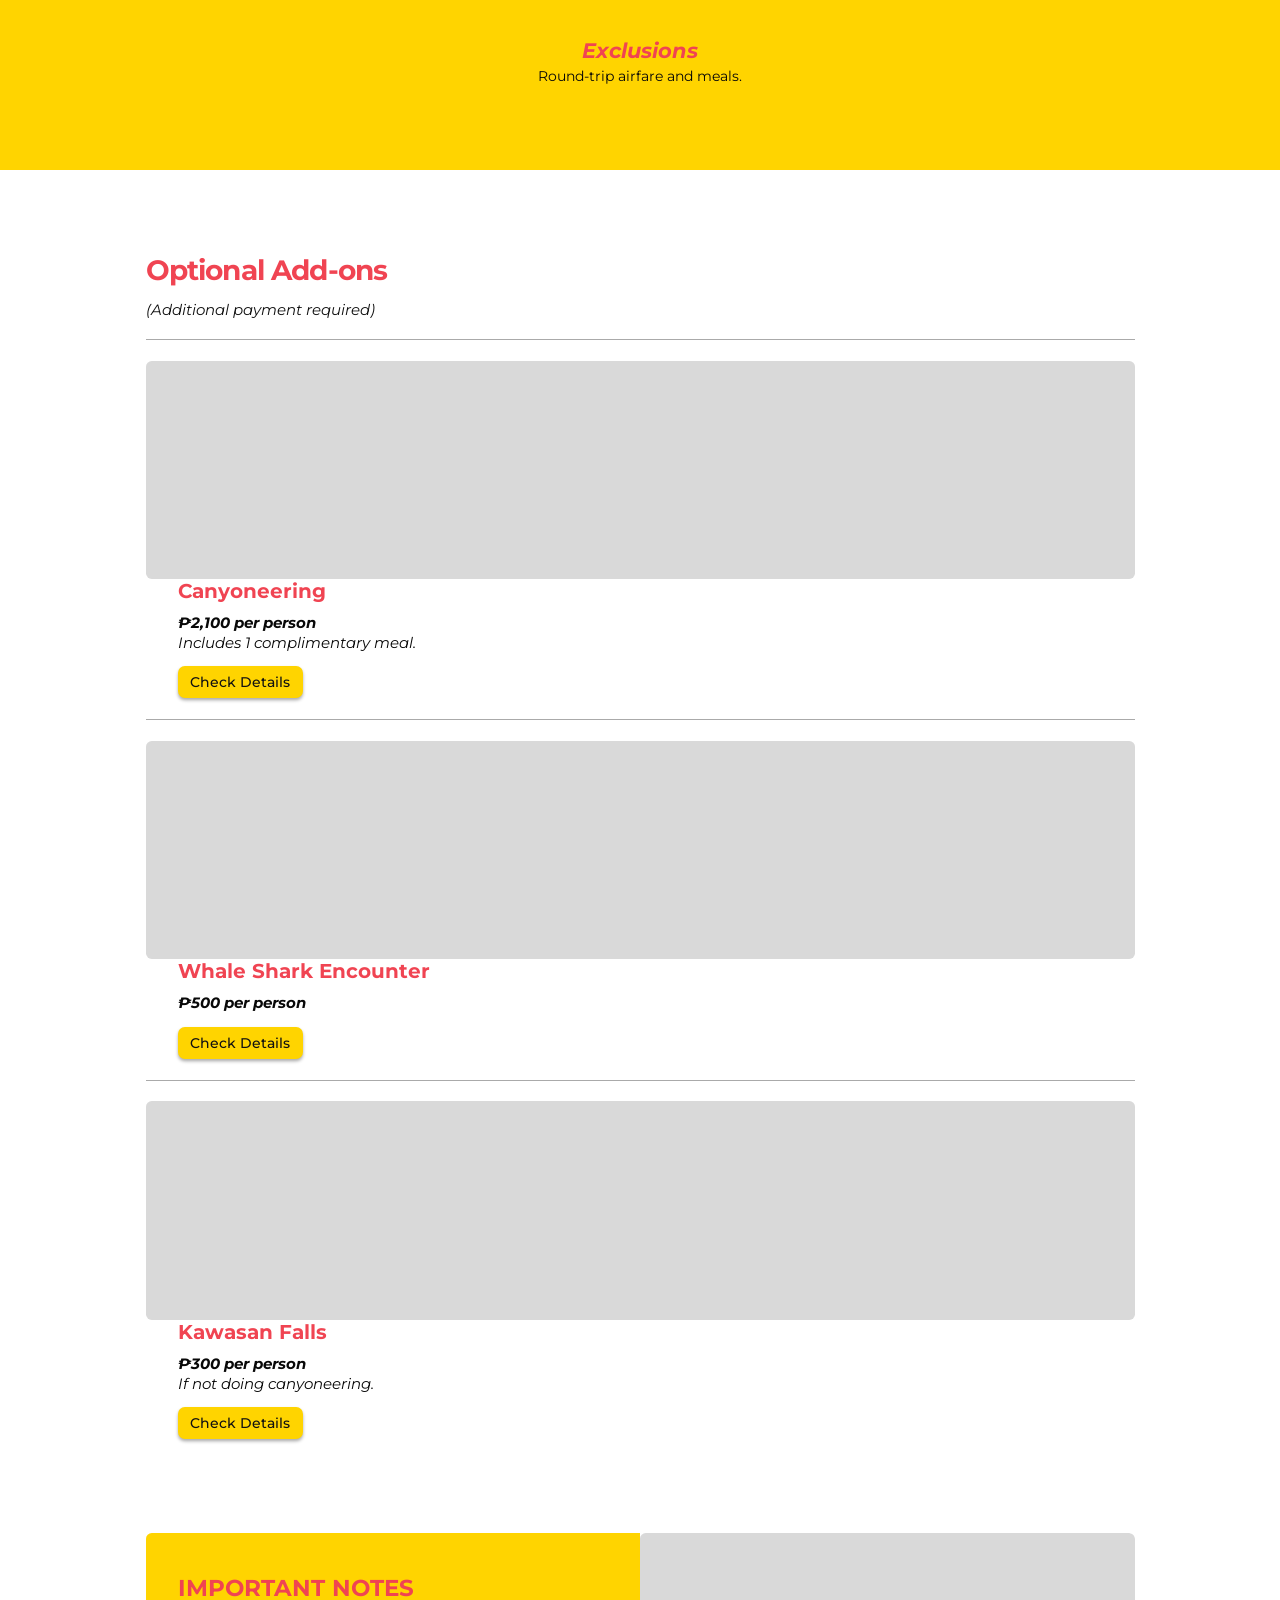
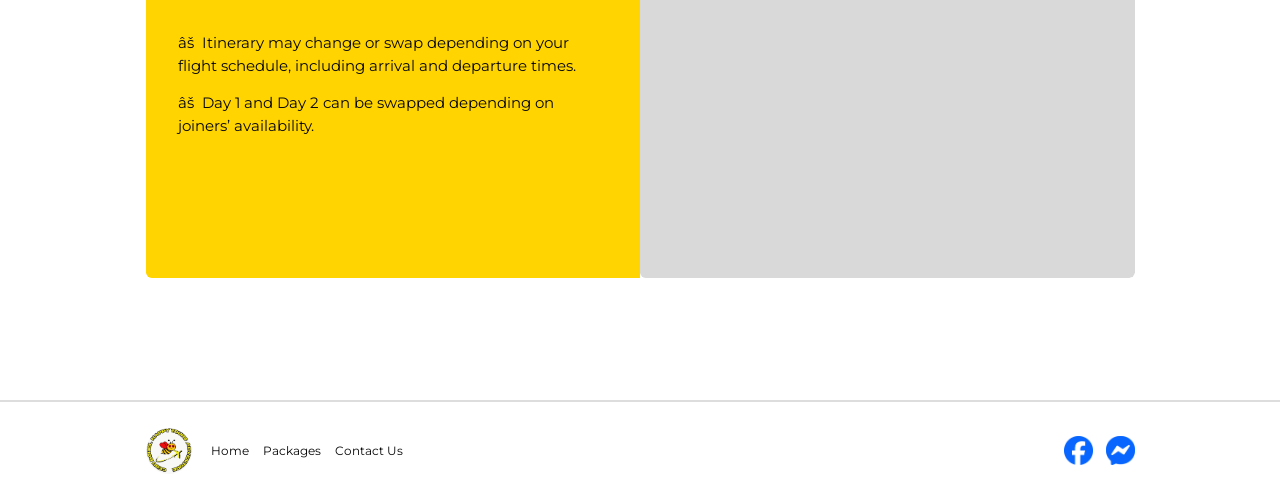
<file: package-cebu-3D2N.html>
<!DOCTYPE html>
<html lang="en">
  <head>
    <meta charset="UTF-8">
    <meta name="viewport" content="width=device-width, initial-scale=1.0">
    <title>3 Day Cebu | Cebu Bohol Happy Tours Adventure</title>
    <link rel="stylesheet" href="styles.css">
  </head>
  <body class="detail-page">
    <header class="site-header">
      <a class="brand" href="index.html" aria-label="Home">
        <img class="brand-mark" src="photos/cebu-bohol-icon.jpg" alt="" aria-hidden="true">
      </a>
      <nav class="main-nav" aria-label="Main navigation">
        <a href="packages.html" class="button button-outline">Packages</a>
        <a href="contact.html" class="button button-primary">Book Now</a>
      </nav>
    </header>
    <main>
      <section class="detail-hero">
        <p>Moalboal, Oslob &amp; Simala</p>
        <h1>3-Day Package</h1>
        <span>Explore Cebu's best beaches, culture, and adventure.</span>
      </section>
      <section class="itinerary section">
        <h2 class="detail-section-title">Day by day itinerary</h2>
        <article class="day-block">
          <h3>Day 1 · Cebu City Tour</h3>
          <p class="pickup">Pick-up time: 7:00 AM</p>
          <ul>
            <li>Sirao Flower Garden</li>
            <li>Temple of Leah</li>
            <li>Taoist Temple</li>
            <li>Magellan’s Cross and Basilica del Sto. Niño</li>
            <li>TOPS Hills</li>
            <li>Yap San Diego Ancestral House <em>(optional)</em>
            </li>
            <li>Heritage of Cebu Monument</li>
            <li>CCLEX Longest Bridge</li>
            <li>10,000 Roses</li>
          </ul>
        </article>
        <article class="day-block">
          <h3>Day 2 · Moalboal and Badian Tour</h3>
          <p class="pickup">Pick-up time: 4:30 AM</p>
          <ul>
            <li>Snorkeling</li>
            <li>Scuba diving <em>(optional)</em>
            </li>
            <li>Coral Garden</li>
            <li>Moalboal Sea Turtle Encounter</li>
            <li>Sardines Run</li>
            <li>Kawasan Falls <em>(optional)</em>
            </li>
            <li>Kawasan Canyoneering <em>(optional)</em>
            </li>
          </ul>
        </article>
        <article class="day-block">
          <h3>Day 3 · Oslob and Simala Tour</h3>
          <p class="pickup">Pick-up time: 4:00 AM</p>
          <ul>
            <li>Tan-awan sunrise viewing</li>
            <li>Swim with the Whale Sharks <em>(optional)</em>
            </li>
            <li>Sumilon Island’s Sandbar</li>
            <li>Tumalog Falls</li>
            <li>Oslob Heritage Park and Oslob Church</li>
            <li>Oslob Cuartel</li>
            <li>Simala Shrine</li>
            <li>Car-Car Pasalubong Area</li>
            <li>Tabuan Market</li>
          </ul>
        </article>
      </section>
      <section class="inclusions">
        <p class="small-kicker">What’s included</p>
        <h2>Inclusions</h2>
        <div class="inclusion-grid">
          <div>
            <strong>▣</strong>
            <h3>Accommodation</h3>
            <p>Free hotel for 2 nights with Wi-Fi and a private room.</p>
          </div>
          <div>
            <strong>▣</strong>
            <h3>Transportation</h3>
            <p>Airport transfers, hotel transfers, van, pump boat, fuel, and driver.</p>
          </div>
          <div>
            <strong>☷</strong>
            <h3>Tour Essentials</h3>
            <p>Dedicated local guide, entrance fees, municipal fees, environmental fees, and parking fees.</p>
          </div>
        </div>
        <h3 class="exclusion-heading">Exclusions</h3>
        <p>Round-trip airfare and meals.</p>
      </section>
      <section class="addons section">
        <h2>Optional Add-ons</h2>
        <p>
          <em>(Additional payment required)</em>
        </p>
        <div class="addon-list">
          <article>
            <div class="addon-image"></div>
            <div>
              <h3>Canyoneering</h3>
              <b>₱2,100 per person</b>
              <p>Includes 1 complimentary meal.</p>
              <a href="#" class="button button-check">Check Details</a>
            </div>
          </article>
          <article>
            <div class="addon-image"></div>
            <div>
              <h3>Whale Shark Encounter</h3>
              <b>₱500 per person</b>
              <br>
              <a href="#" class="button button-check">Check Details</a>
            </div>
          </article>
          <article>
            <div class="addon-image"></div>
            <div>
              <h3>Kawasan Falls</h3>
              <b>₱300 per person</b>
              <p>If not doing canyoneering.</p>
              <a href="#" class="button button-check">Check Details</a>
            </div>
          </article>
        </div>
      </section>
      <section class="important-notes section">
        <div>
          <h2>Important Notes</h2>
          <p>âš  Itinerary may change or swap depending on your flight schedule, including arrival and departure times.</p>
          <p>âš  Day 1 and Day 2 can be swapped depending on joiners’ availability.</p>
        </div>
        <div class="note-image"></div>
      </section>
    </main>
    <footer class="site-footer">
      <div class="footer-rule"></div>
      <div class="footer-content">
        <a class="brand" href="index.html">
          <img class="brand-mark" src="photos/cebu-bohol-icon.jpg" alt="" aria-hidden="true">
        </a>
        <nav class="footer-nav">
          <a href="index.html">Home</a>
          <a href="packages.html">Packages</a>
          <a href="contact.html">Contact Us</a>
        </nav>
        <div class="social-links">
          <a href="https://www.facebook.com/cebuboholhappytoursadventure" aria-label="Facebook" target="_blank" rel="noopener noreferrer"><img src="assets/facebook-logo.png" alt=""></a>
          <a href="https://m.me/cebuboholhappytoursadventure" aria-label="Messenger" target="_blank" rel="noopener noreferrer"><img src="assets/messenger-logo.png" alt=""></a>
        </div>
      </div>
    </footer>
    <script src="destination-modal.js"></script>
  </body>
</html>
</file>
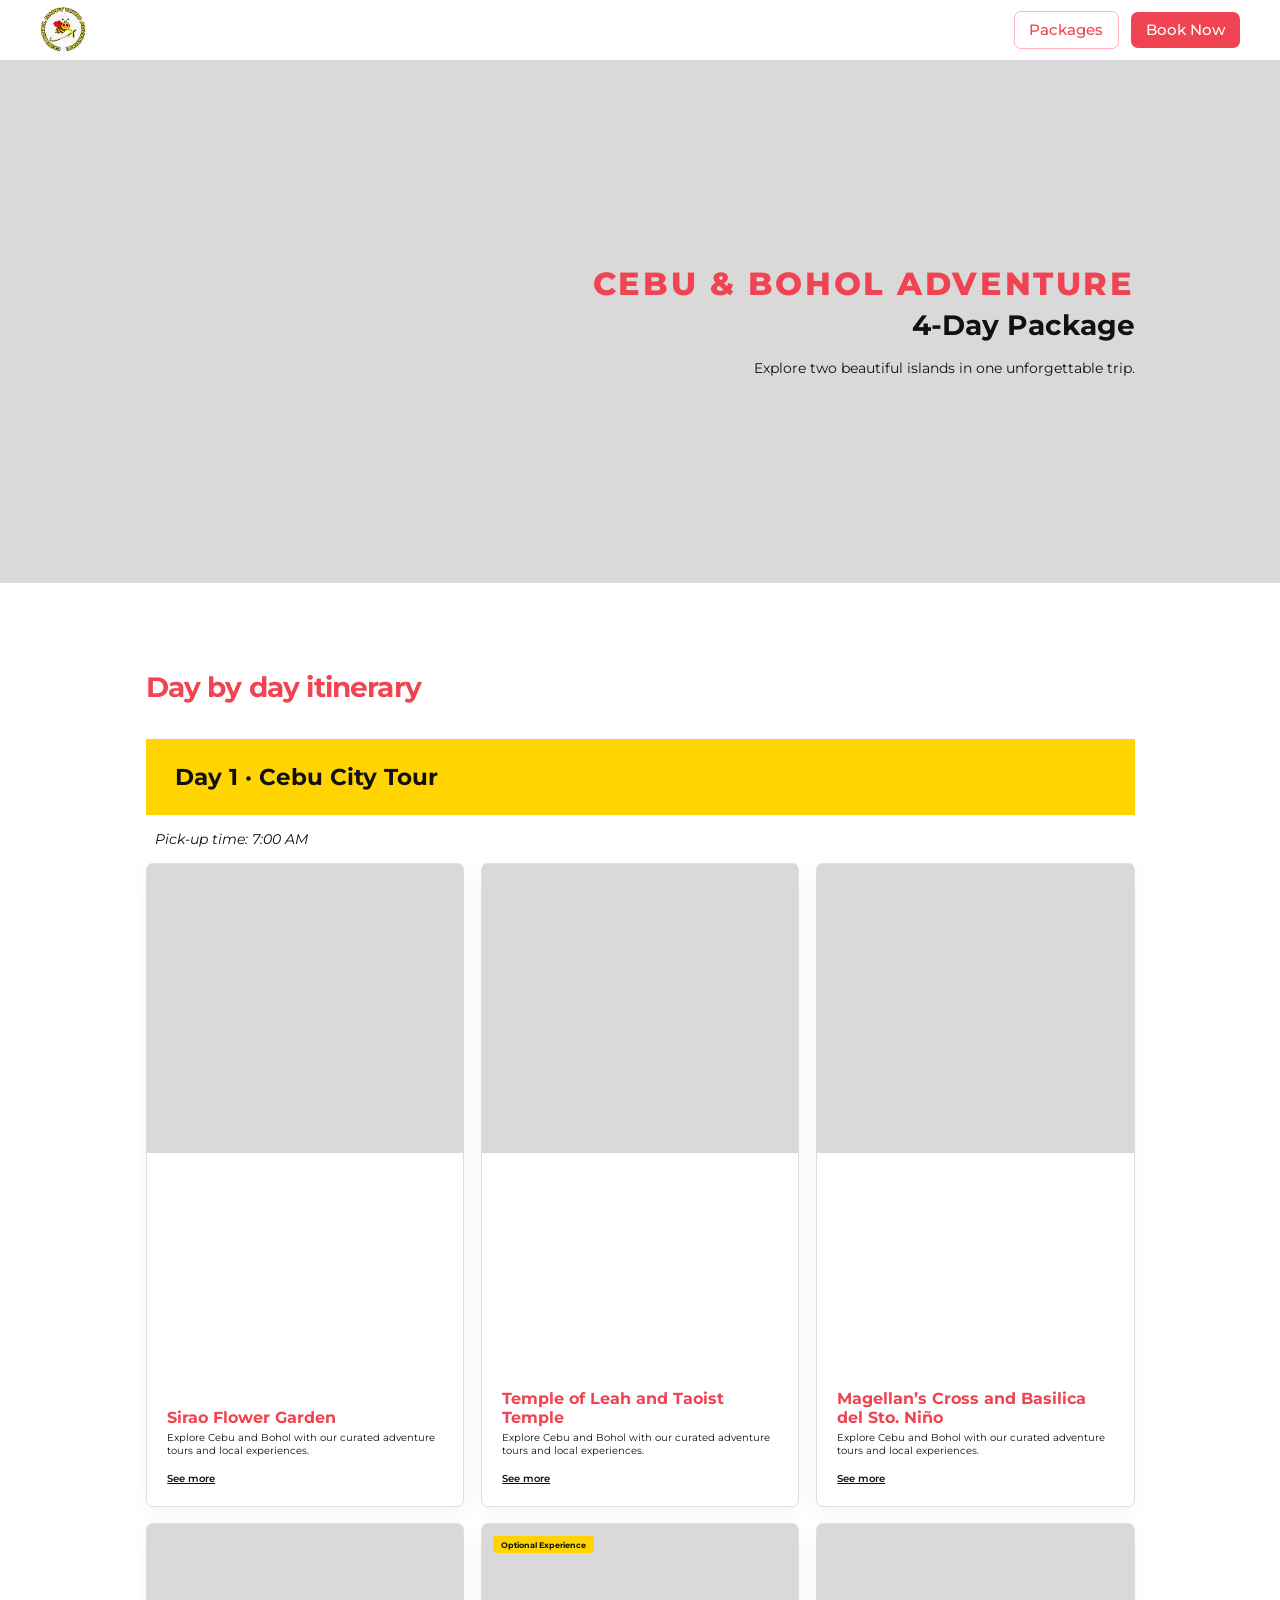
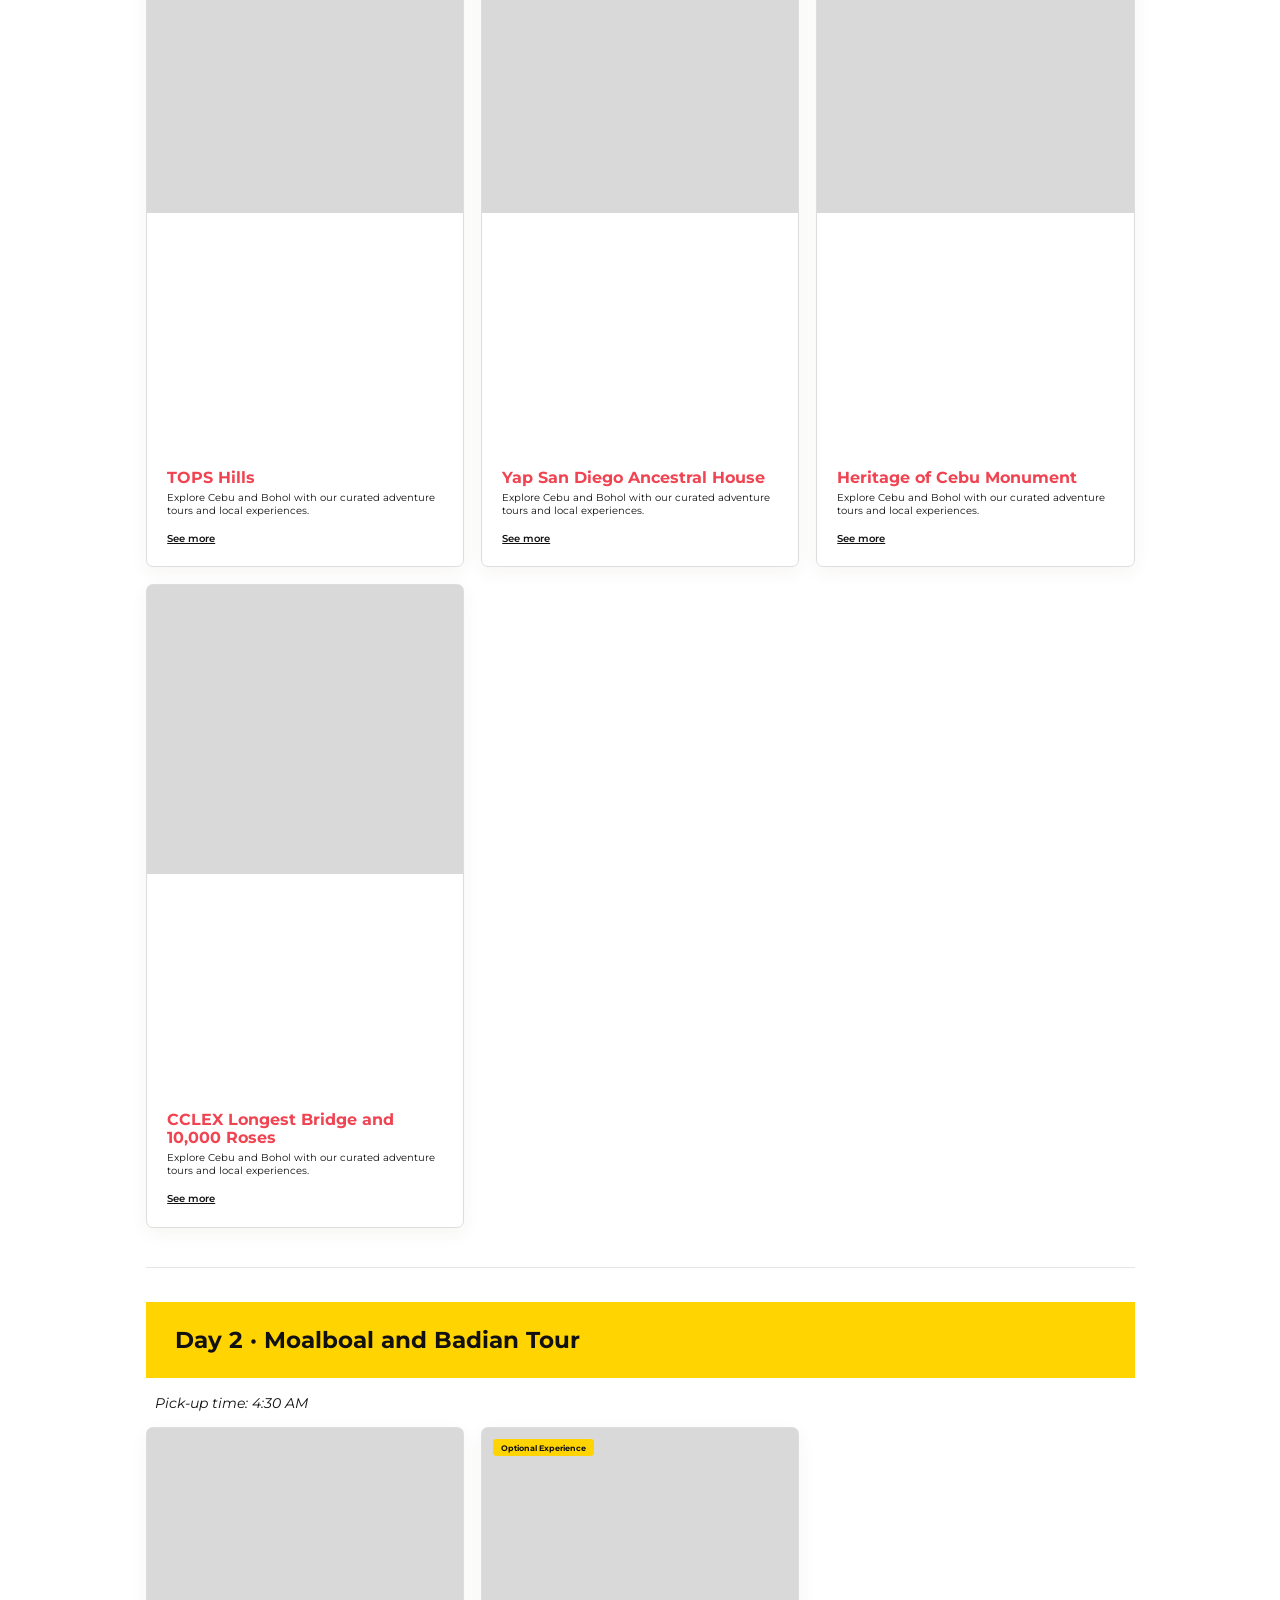
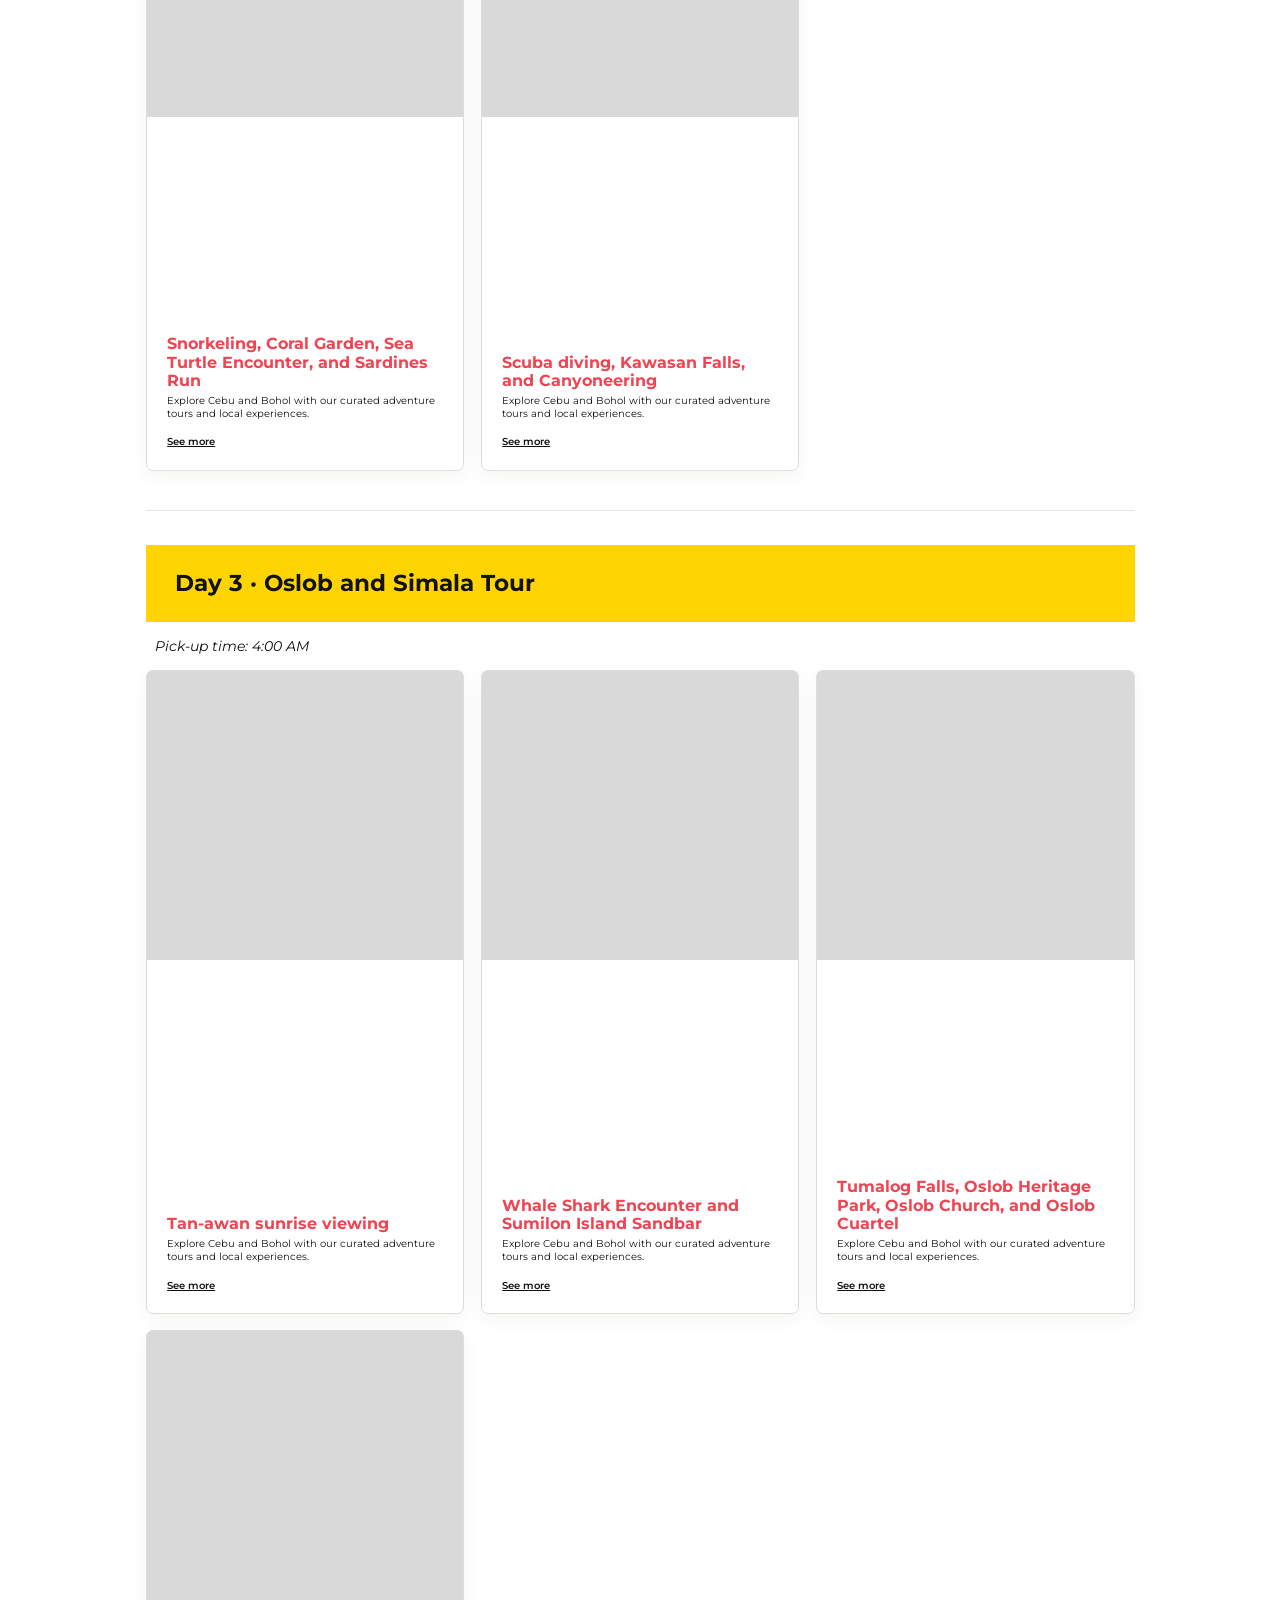
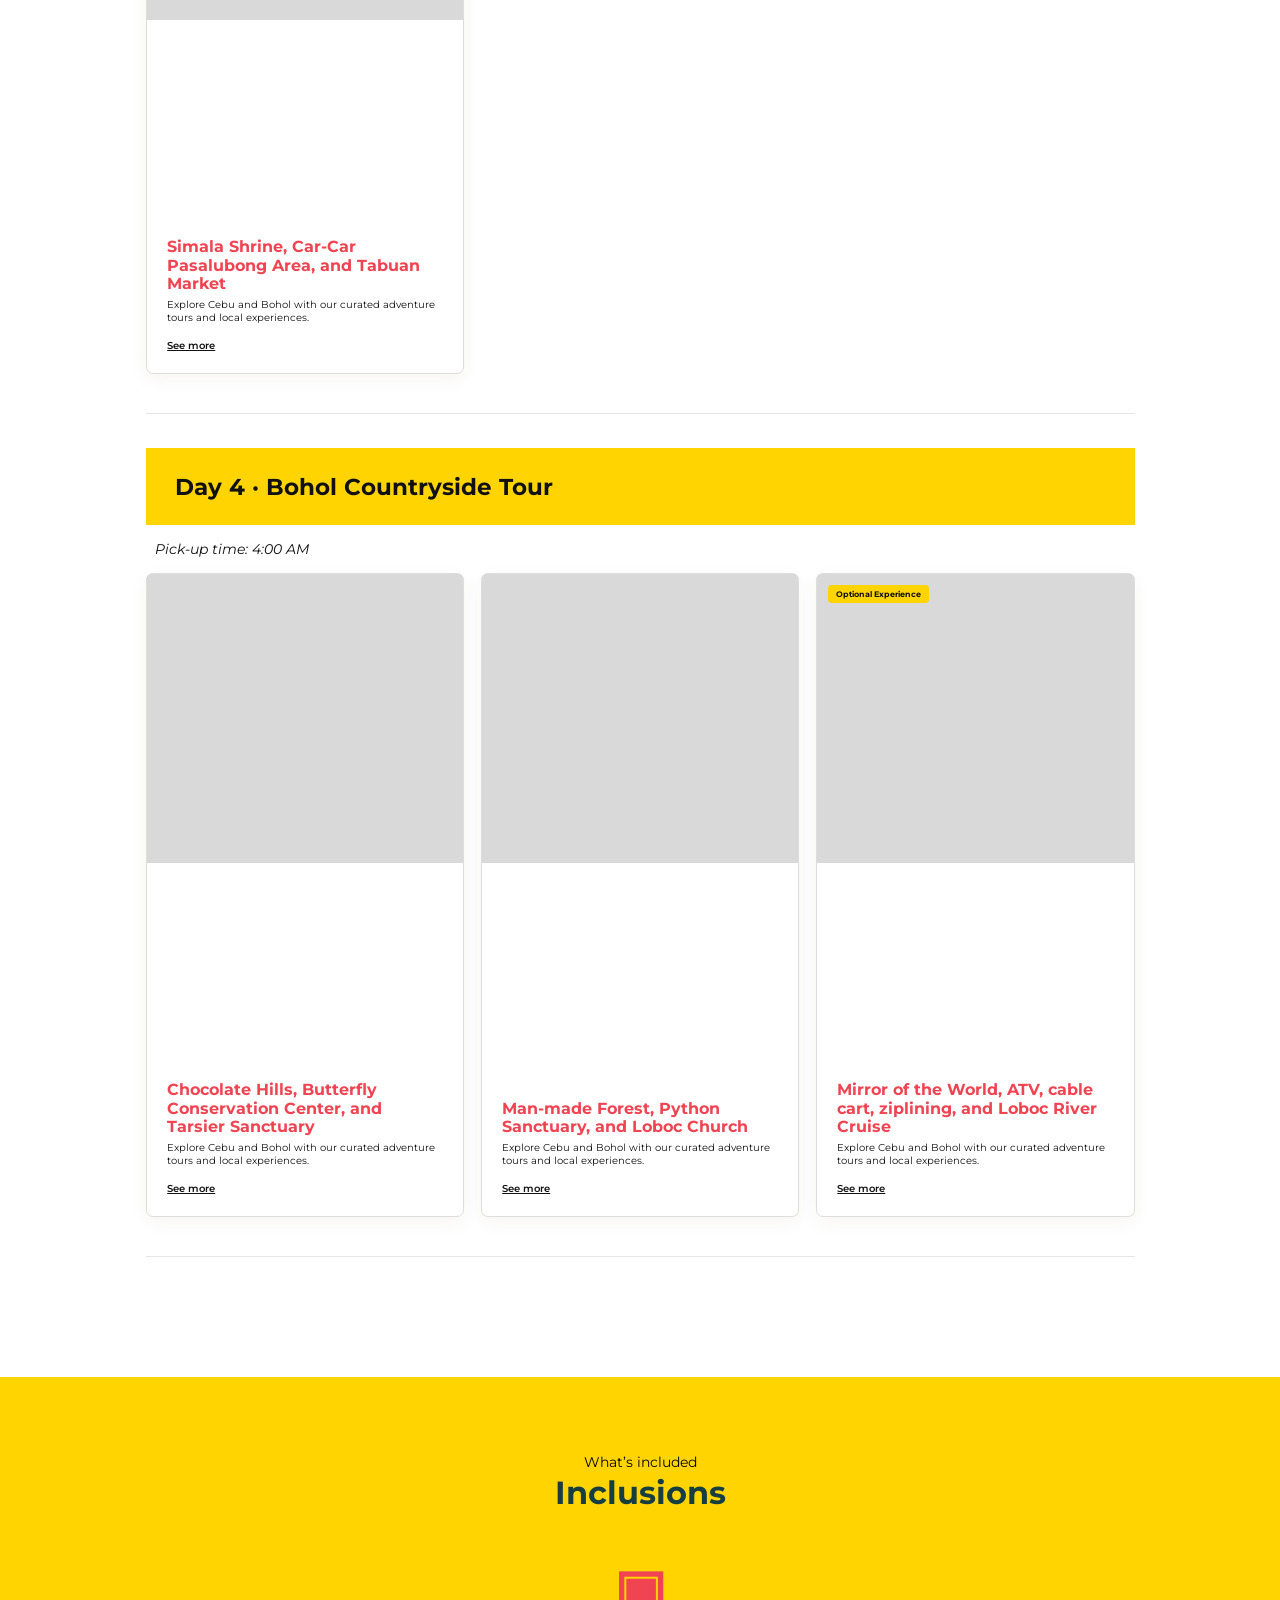
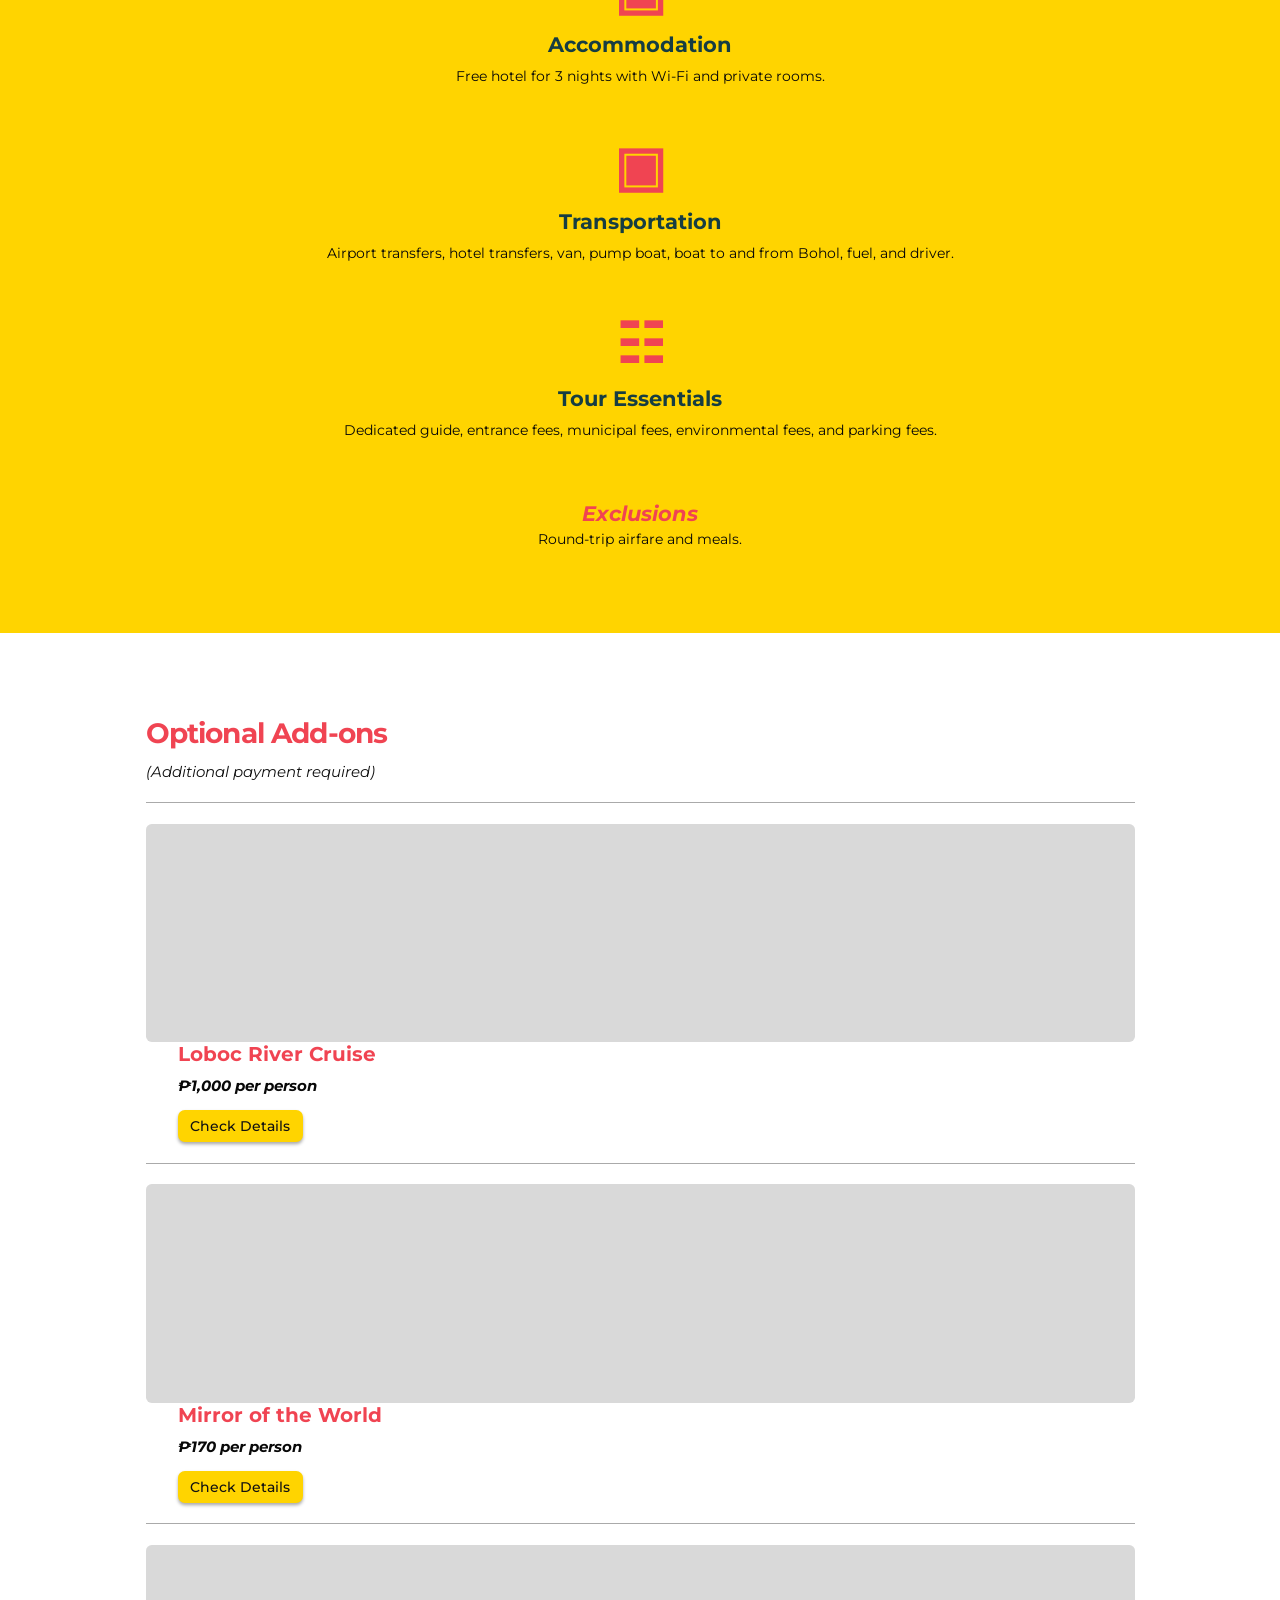
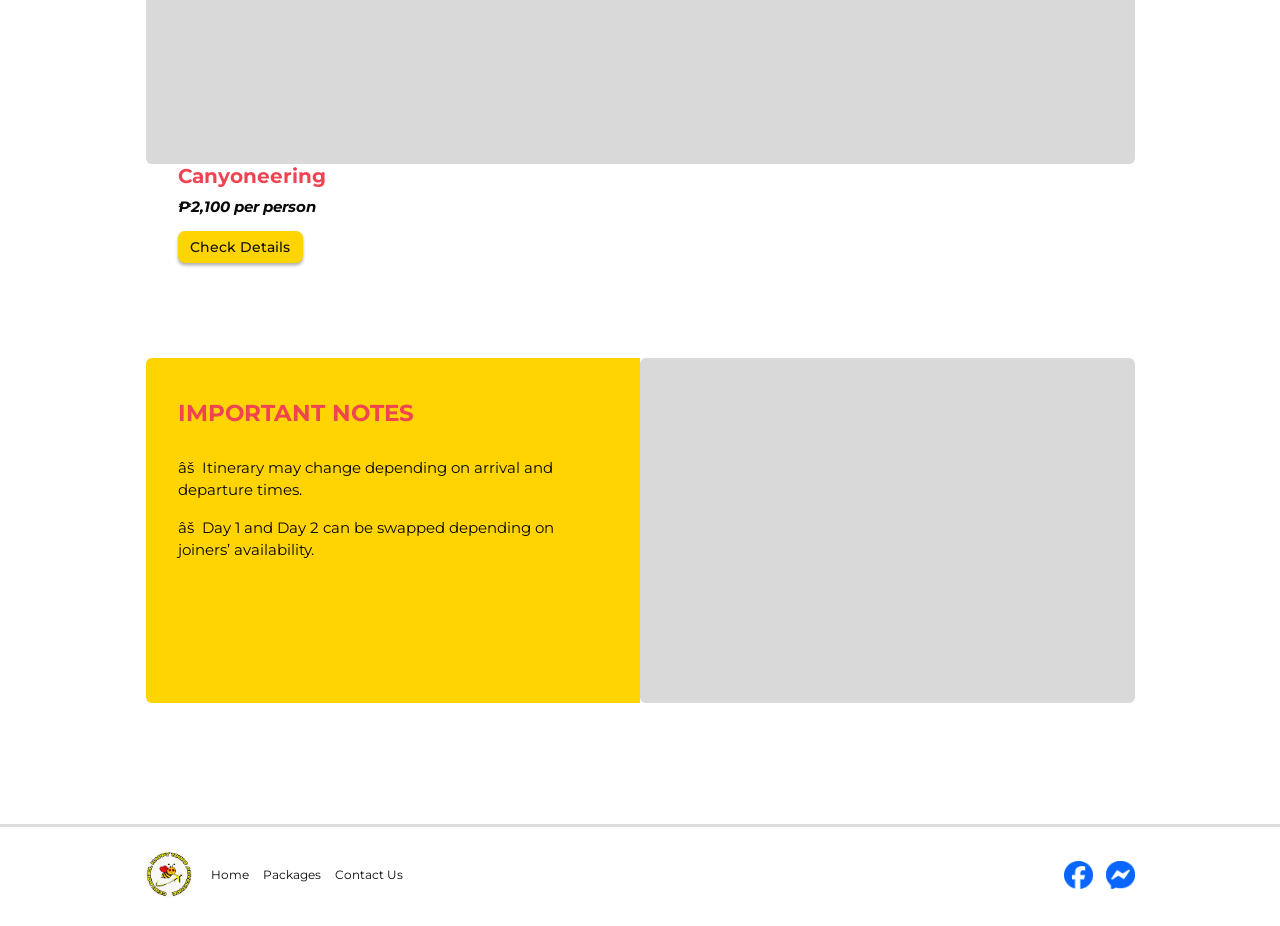
<file: package-cebu-bohol-4D3N.html>
<!DOCTYPE html>
<html lang="en">
  <head>
    <meta charset="UTF-8">
    <meta name="viewport" content="width=device-width, initial-scale=1.0">
    <title>4 Day Cebu and Bohol | Cebu Bohol Happy Tours Adventure</title>
    <link rel="stylesheet" href="styles.css">
  </head>
  <body class="detail-page">
    <header class="site-header">
      <a class="brand" href="index.html" aria-label="Home">
        <img class="brand-mark" src="photos/cebu-bohol-icon.jpg" alt="" aria-hidden="true">
      </a>
      <nav class="main-nav" aria-label="Main navigation">
        <a href="packages.html" class="button button-outline">Packages</a>
        <a href="contact.html" class="button button-primary">Book Now</a>
      </nav>
    </header>
    <main>
      <section class="detail-hero">
        <p>Cebu &amp; Bohol Adventure</p>
        <h1>4-Day Package</h1>
        <span>Explore two beautiful islands in one unforgettable trip.</span>
      </section>
      <section class="itinerary section">
        <h2 class="detail-section-title">Day by day itinerary</h2>
        <article class="day-block">
          <h3>Day 1 · Cebu City Tour</h3>
          <p class="pickup">Pick-up time: 7:00 AM</p>
          <ul>
            <li>Sirao Flower Garden</li>
            <li>Temple of Leah and Taoist Temple</li>
            <li>Magellan’s Cross and Basilica del Sto. Niño</li>
            <li>TOPS Hills</li>
            <li>Yap San Diego Ancestral House <em>(optional)</em>
            </li>
            <li>Heritage of Cebu Monument</li>
            <li>CCLEX Longest Bridge and 10,000 Roses</li>
          </ul>
        </article>
        <article class="day-block">
          <h3>Day 2 · Moalboal and Badian Tour</h3>
          <p class="pickup">Pick-up time: 4:30 AM</p>
          <ul>
            <li>Snorkeling, Coral Garden, Sea Turtle Encounter, and Sardines Run</li>
            <li>Scuba diving, Kawasan Falls, and Canyoneering <em>(optional)</em>
            </li>
          </ul>
        </article>
        <article class="day-block">
          <h3>Day 3 · Oslob and Simala Tour</h3>
          <p class="pickup">Pick-up time: 4:00 AM</p>
          <ul>
            <li>Tan-awan sunrise viewing</li>
            <li>Whale Shark Encounter and Sumilon Island Sandbar</li>
            <li>Tumalog Falls, Oslob Heritage Park, Oslob Church, and Oslob Cuartel</li>
            <li>Simala Shrine, Car-Car Pasalubong Area, and Tabuan Market</li>
          </ul>
        </article>
        <article class="day-block">
          <h3>Day 4 · Bohol Countryside Tour</h3>
          <p class="pickup">Pick-up time: 4:00 AM</p>
          <ul>
            <li>Chocolate Hills, Butterfly Conservation Center, and Tarsier Sanctuary</li>
            <li>Man-made Forest, Python Sanctuary, and Loboc Church</li>
            <li>Mirror of the World, ATV, cable cart, ziplining, and Loboc River Cruise <em>(optional)</em>
            </li>
          </ul>
        </article>
      </section>
      <section class="inclusions">
        <p class="small-kicker">What’s included</p>
        <h2>Inclusions</h2>
        <div class="inclusion-grid">
          <div>
            <strong>▣</strong>
            <h3>Accommodation</h3>
            <p>Free hotel for 3 nights with Wi-Fi and private rooms.</p>
          </div>
          <div>
            <strong>▣</strong>
            <h3>Transportation</h3>
            <p>Airport transfers, hotel transfers, van, pump boat, boat to and from Bohol, fuel, and driver.</p>
          </div>
          <div>
            <strong>☷</strong>
            <h3>Tour Essentials</h3>
            <p>Dedicated guide, entrance fees, municipal fees, environmental fees, and parking fees.</p>
          </div>
        </div>
        <h3 class="exclusion-heading">Exclusions</h3>
        <p>Round-trip airfare and meals.</p>
      </section>
      <section class="addons section">
        <h2>Optional Add-ons</h2>
        <p>
          <em>(Additional payment required)</em>
        </p>
        <div class="addon-list">
          <article>
            <div class="addon-image"></div>
            <div>
              <h3>Loboc River Cruise</h3>
              <b>₱1,000 per person</b>
              <a href="#" class="button button-check">Check Details</a>
            </div>
          </article>
          <article>
            <div class="addon-image"></div>
            <div>
              <h3>Mirror of the World</h3>
              <b>₱170 per person</b>
              <a href="#" class="button button-check">Check Details</a>
            </div>
          </article>
          <article>
            <div class="addon-image"></div>
            <div>
              <h3>Canyoneering</h3>
              <b>₱2,100 per person</b>
              <a href="#" class="button button-check">Check Details</a>
            </div>
          </article>
        </div>
      </section>
      <section class="important-notes section">
        <div>
          <h2>Important Notes</h2>
          <p>âš  Itinerary may change depending on arrival and departure times.</p>
          <p>âš  Day 1 and Day 2 can be swapped depending on joiners’ availability.</p>
        </div>
        <div class="note-image"></div>
      </section>
    </main>
    <footer class="site-footer">
      <div class="footer-rule"></div>
      <div class="footer-content">
        <a class="brand" href="index.html">
          <img class="brand-mark" src="photos/cebu-bohol-icon.jpg" alt="" aria-hidden="true">
        </a>
        <nav class="footer-nav">
          <a href="index.html">Home</a>
          <a href="packages.html">Packages</a>
          <a href="contact.html">Contact Us</a>
        </nav>
        <div class="social-links">
          <a href="https://www.facebook.com/cebuboholhappytoursadventure" aria-label="Facebook" target="_blank" rel="noopener noreferrer"><img src="assets/facebook-logo.png" alt=""></a>
          <a href="https://m.me/cebuboholhappytoursadventure" aria-label="Messenger" target="_blank" rel="noopener noreferrer"><img src="assets/messenger-logo.png" alt=""></a>
        </div>
      </div>
    </footer>
    <script src="destination-modal.js"></script>
  </body>
</html>
</file>
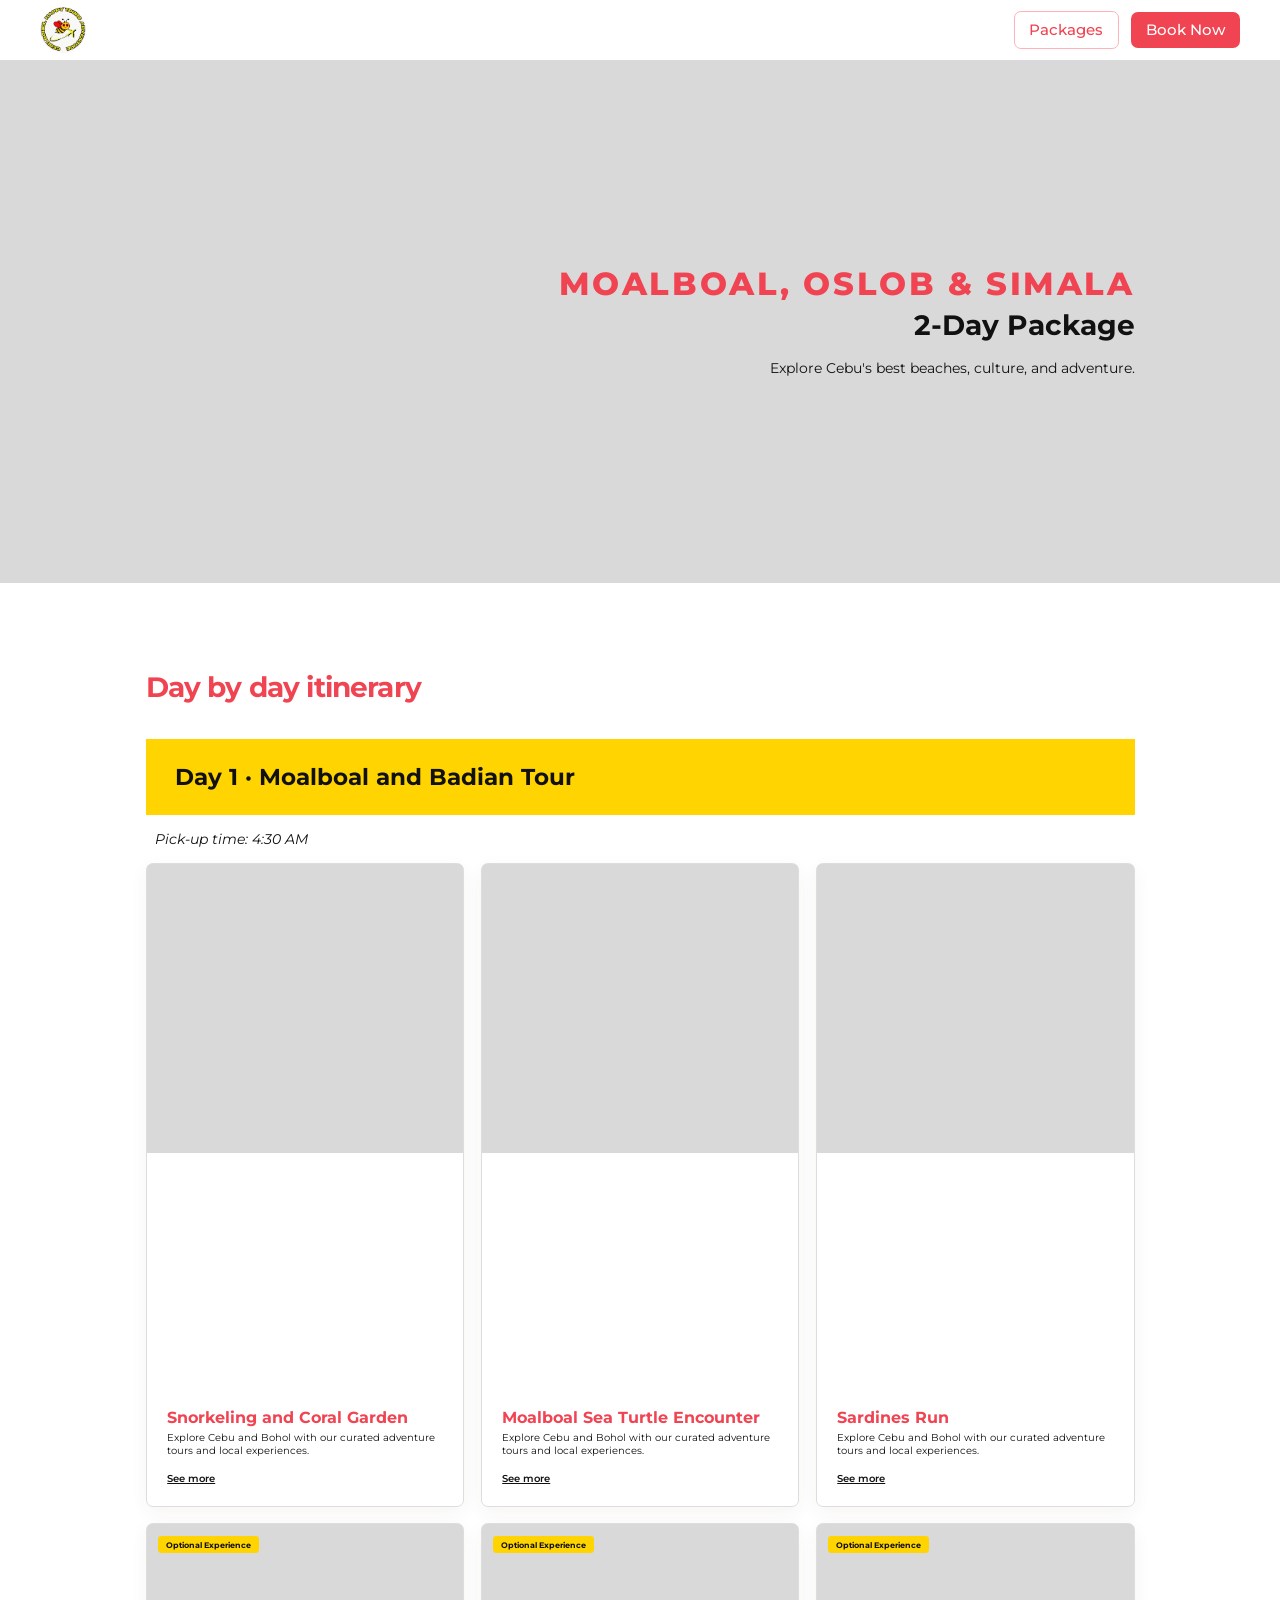
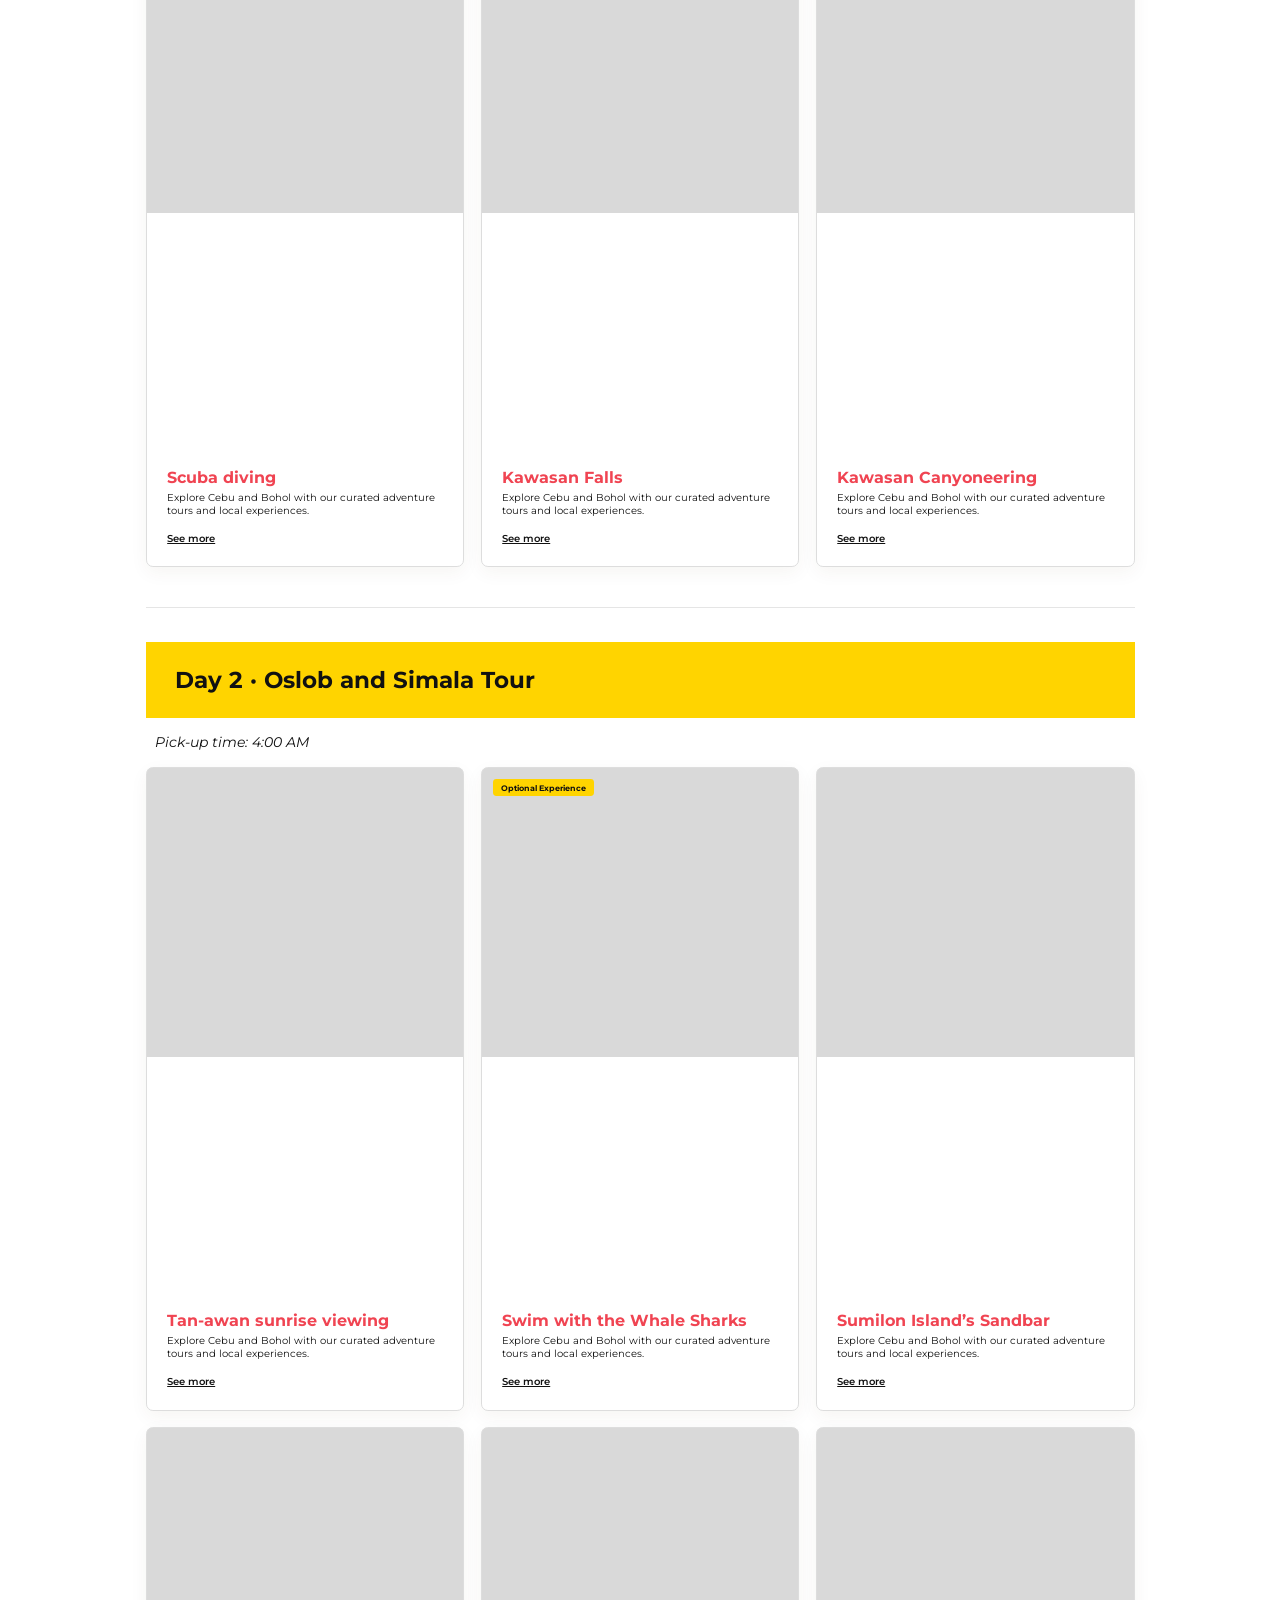
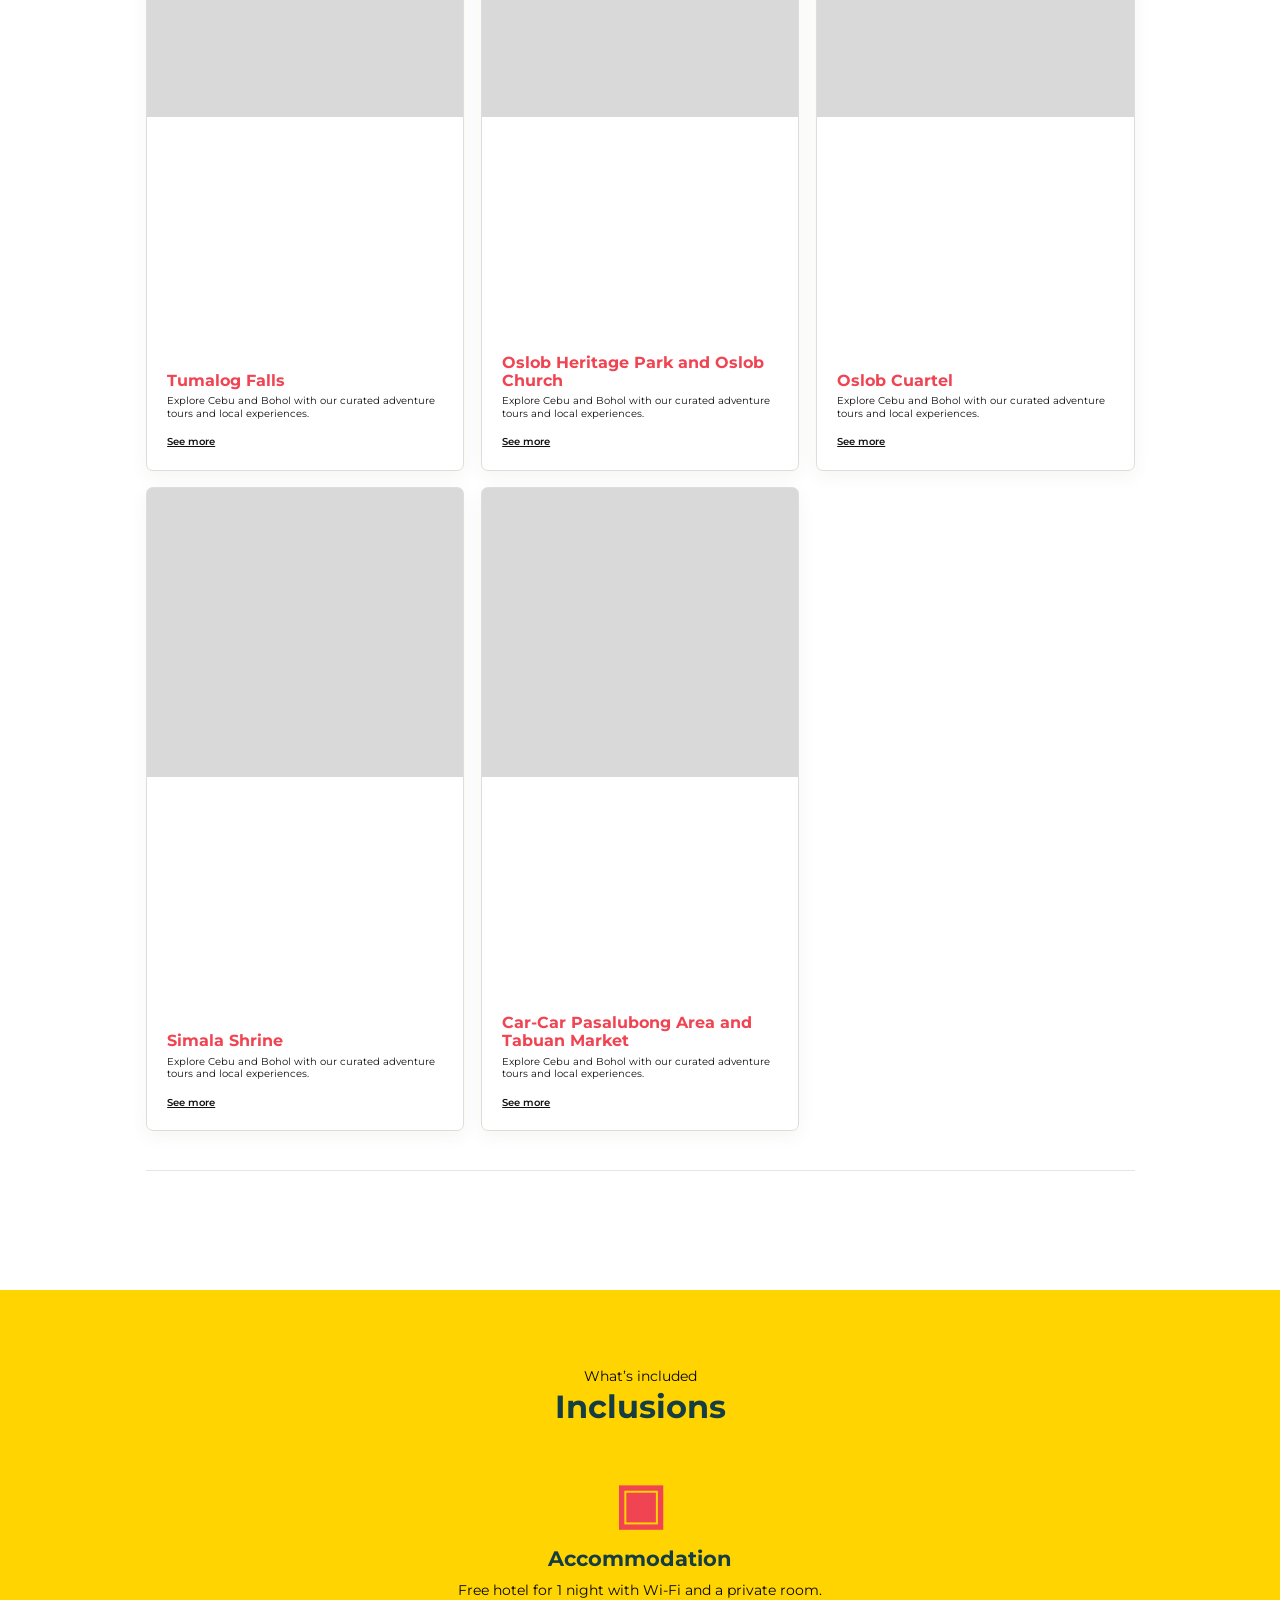
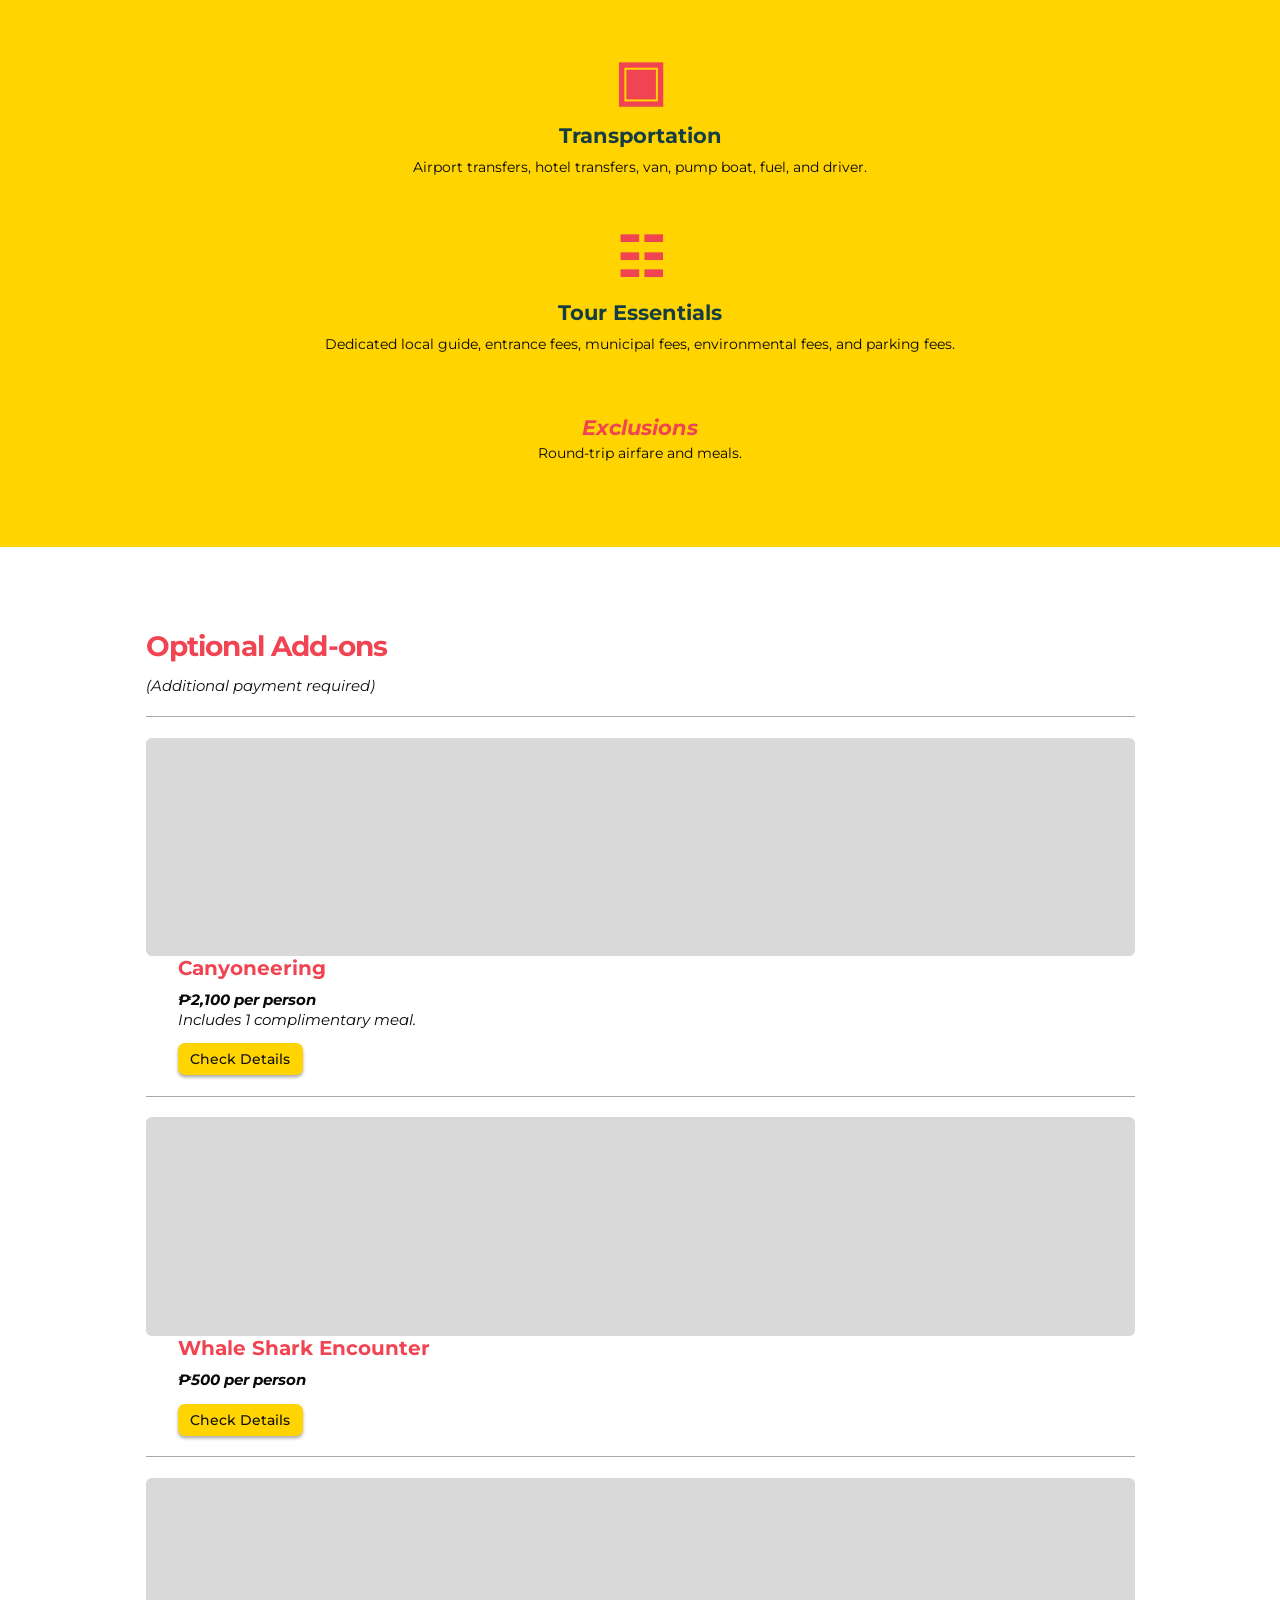
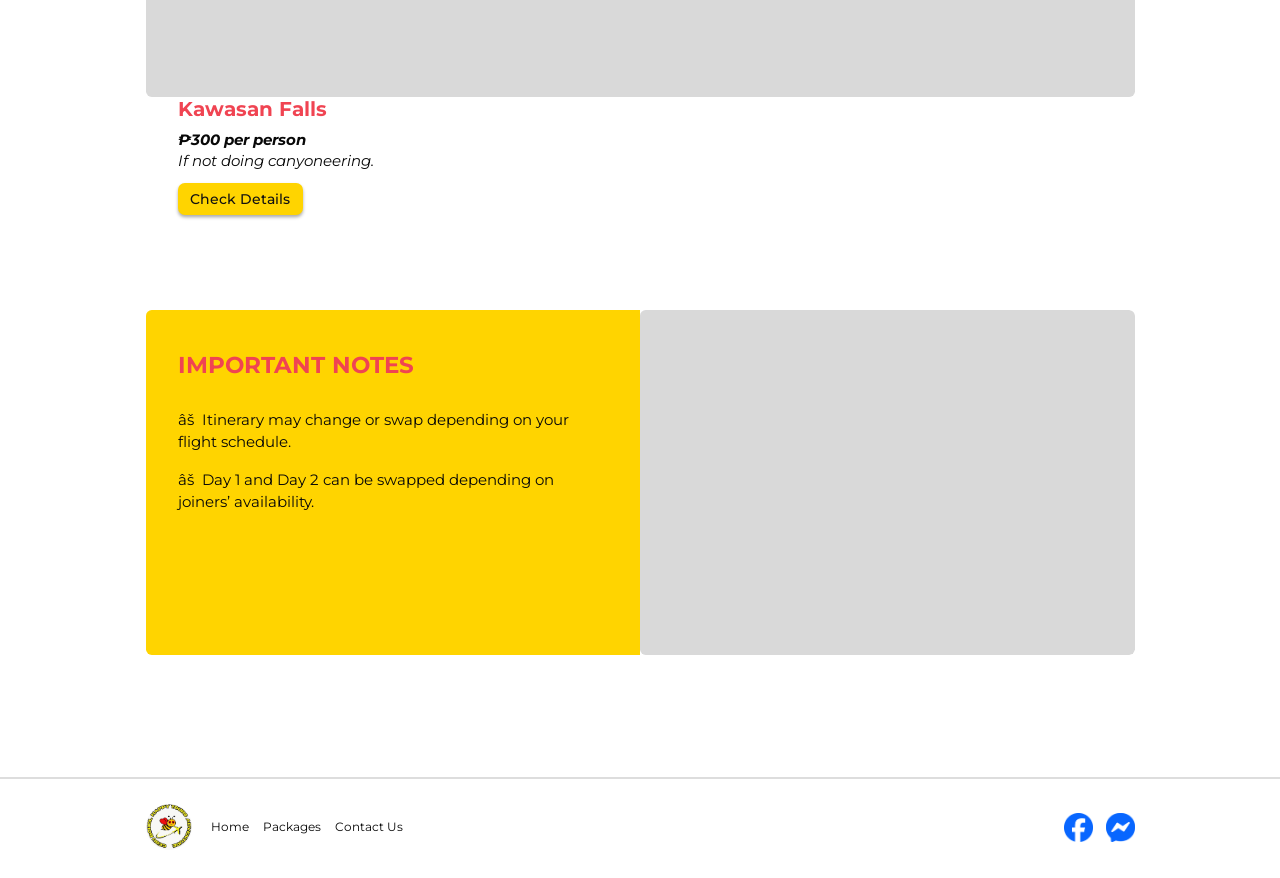
<file: package-moalboal-oslob-2D1N.html>
<!DOCTYPE html>
<html lang="en">
  <head>
    <meta charset="UTF-8">
    <meta name="viewport" content="width=device-width, initial-scale=1.0">
    <title>2 Day Moalboal and Oslob | Cebu Bohol Happy Tours Adventure</title>
    <link rel="stylesheet" href="styles.css">
  </head>
  <body class="detail-page">
    <header class="site-header">
      <a class="brand" href="index.html" aria-label="Home">
        <img class="brand-mark" src="photos/cebu-bohol-icon.jpg" alt="" aria-hidden="true">
      </a>
      <nav class="main-nav" aria-label="Main navigation">
        <a href="packages.html" class="button button-outline">Packages</a>
        <a href="contact.html" class="button button-primary">Book Now</a>
      </nav>
    </header>
    <main>
      <section class="detail-hero">
        <p>Moalboal, Oslob &amp; Simala</p>
        <h1>2-Day Package</h1>
        <span>Explore Cebu's best beaches, culture, and adventure.</span>
      </section>
      <section class="itinerary section">
        <h2 class="detail-section-title">Day by day itinerary</h2>
        <article class="day-block">
          <h3>Day 1 · Moalboal and Badian Tour</h3>
          <p class="pickup">Pick-up time: 4:30 AM</p>
          <ul>
            <li>Snorkeling and Coral Garden</li>
            <li>Moalboal Sea Turtle Encounter</li>
            <li>Sardines Run</li>
            <li>Scuba diving <em>(optional)</em>
            </li>
            <li>Kawasan Falls <em>(optional)</em>
            </li>
            <li>Kawasan Canyoneering <em>(optional)</em>
            </li>
          </ul>
        </article>
        <article class="day-block">
          <h3>Day 2 · Oslob and Simala Tour</h3>
          <p class="pickup">Pick-up time: 4:00 AM</p>
          <ul>
            <li>Tan-awan sunrise viewing</li>
            <li>Swim with the Whale Sharks <em>(optional)</em>
            </li>
            <li>Sumilon Island’s Sandbar</li>
            <li>Tumalog Falls</li>
            <li>Oslob Heritage Park and Oslob Church</li>
            <li>Oslob Cuartel</li>
            <li>Simala Shrine</li>
            <li>Car-Car Pasalubong Area and Tabuan Market</li>
          </ul>
        </article>
      </section>
      <section class="inclusions">
        <p class="small-kicker">What’s included</p>
        <h2>Inclusions</h2>
        <div class="inclusion-grid">
          <div>
            <strong>▣</strong>
            <h3>Accommodation</h3>
            <p>Free hotel for 1 night with Wi-Fi and a private room.</p>
          </div>
          <div>
            <strong>▣</strong>
            <h3>Transportation</h3>
            <p>Airport transfers, hotel transfers, van, pump boat, fuel, and driver.</p>
          </div>
          <div>
            <strong>☷</strong>
            <h3>Tour Essentials</h3>
            <p>Dedicated local guide, entrance fees, municipal fees, environmental fees, and parking fees.</p>
          </div>
        </div>
        <h3 class="exclusion-heading">Exclusions</h3>
        <p>Round-trip airfare and meals.</p>
      </section>
      <section class="addons section">
        <h2>Optional Add-ons</h2>
        <p>
          <em>(Additional payment required)</em>
        </p>
        <div class="addon-list">
          <article>
            <div class="addon-image"></div>
            <div>
              <h3>Canyoneering</h3>
              <b>₱2,100 per person</b>
              <p>Includes 1 complimentary meal.</p>
              <a href="#" class="button button-check">Check Details</a>
            </div>
          </article>
          <article>
            <div class="addon-image"></div>
            <div>
              <h3>Whale Shark Encounter</h3>
              <b>₱500 per person</b>
              <br>
              <a href="#" class="button button-check">Check Details</a>
            </div>
          </article>
          <article>
            <div class="addon-image"></div>
            <div>
              <h3>Kawasan Falls</h3>
              <b>₱300 per person</b>
              <p>If not doing canyoneering.</p>
              <a href="#" class="button button-check">Check Details</a>
            </div>
          </article>
        </div>
      </section>
      <section class="important-notes section">
        <div>
          <h2>Important Notes</h2>
          <p>âš  Itinerary may change or swap depending on your flight schedule.</p>
          <p>âš  Day 1 and Day 2 can be swapped depending on joiners’ availability.</p>
        </div>
        <div class="note-image"></div>
      </section>
    </main>
    <footer class="site-footer">
      <div class="footer-rule"></div>
      <div class="footer-content">
        <a class="brand" href="index.html">
          <img class="brand-mark" src="photos/cebu-bohol-icon.jpg" alt="" aria-hidden="true">
        </a>
        <nav class="footer-nav">
          <a href="index.html">Home</a>
          <a href="packages.html">Packages</a>
          <a href="contact.html">Contact Us</a>
        </nav>
        <div class="social-links">
          <a href="https://www.facebook.com/cebuboholhappytoursadventure" aria-label="Facebook" target="_blank" rel="noopener noreferrer"><img src="assets/facebook-logo.png" alt=""></a>
          <a href="https://m.me/cebuboholhappytoursadventure" aria-label="Messenger" target="_blank" rel="noopener noreferrer"><img src="assets/messenger-logo.png" alt=""></a>
        </div>
      </div>
    </footer>
    <script src="destination-modal.js"></script>
  </body>
</html>
</file>
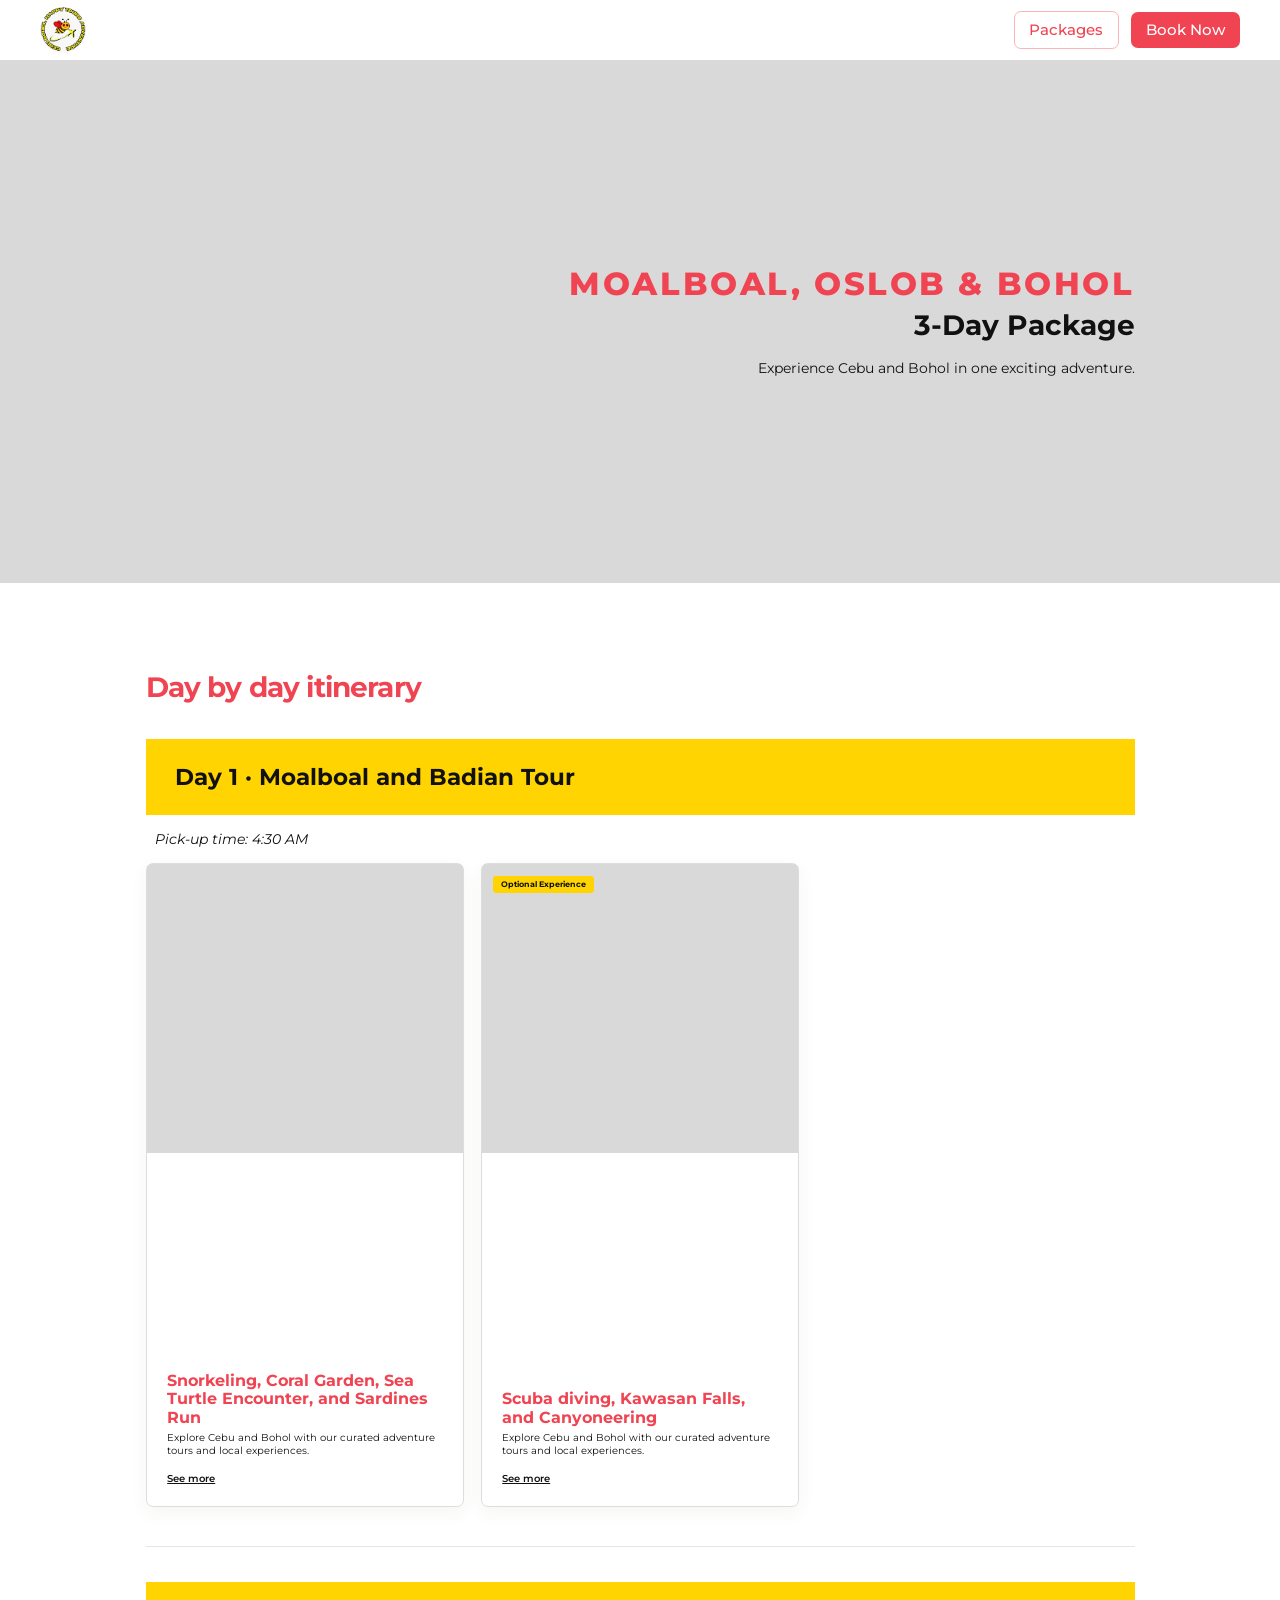
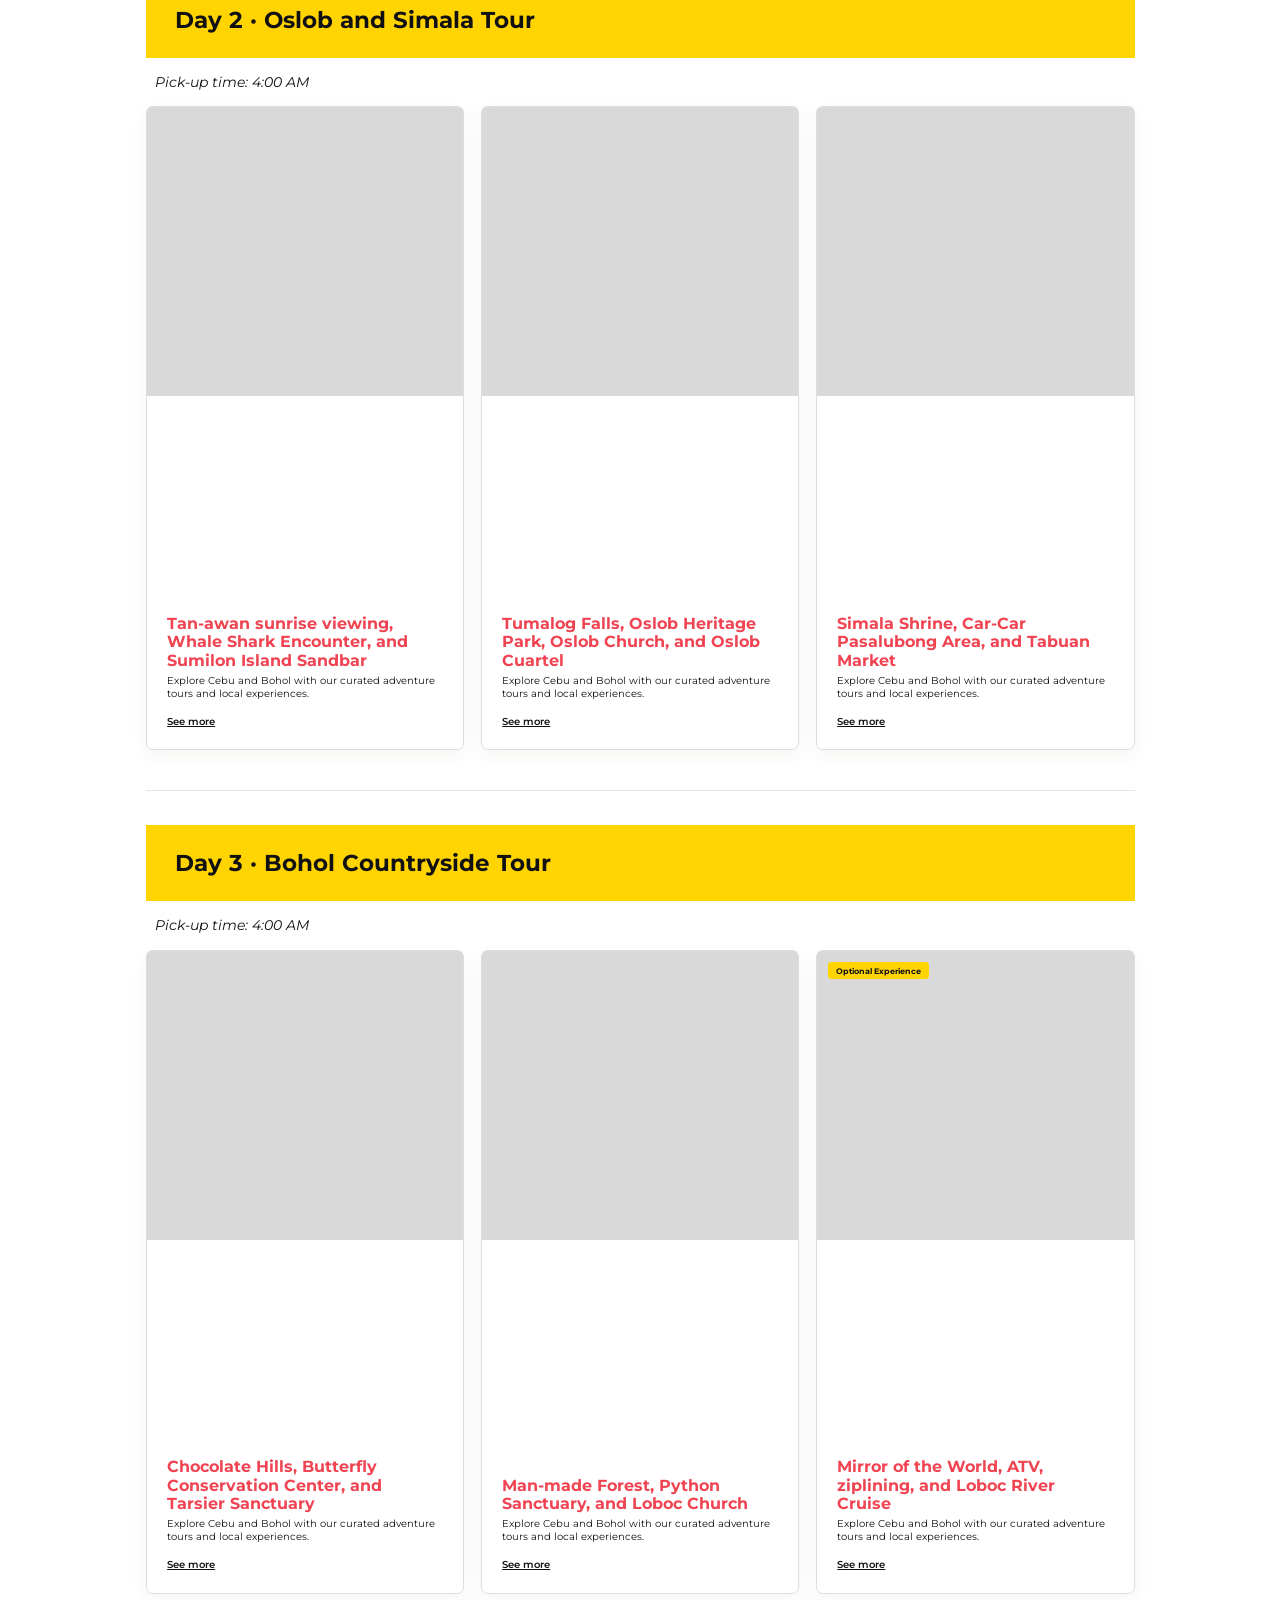
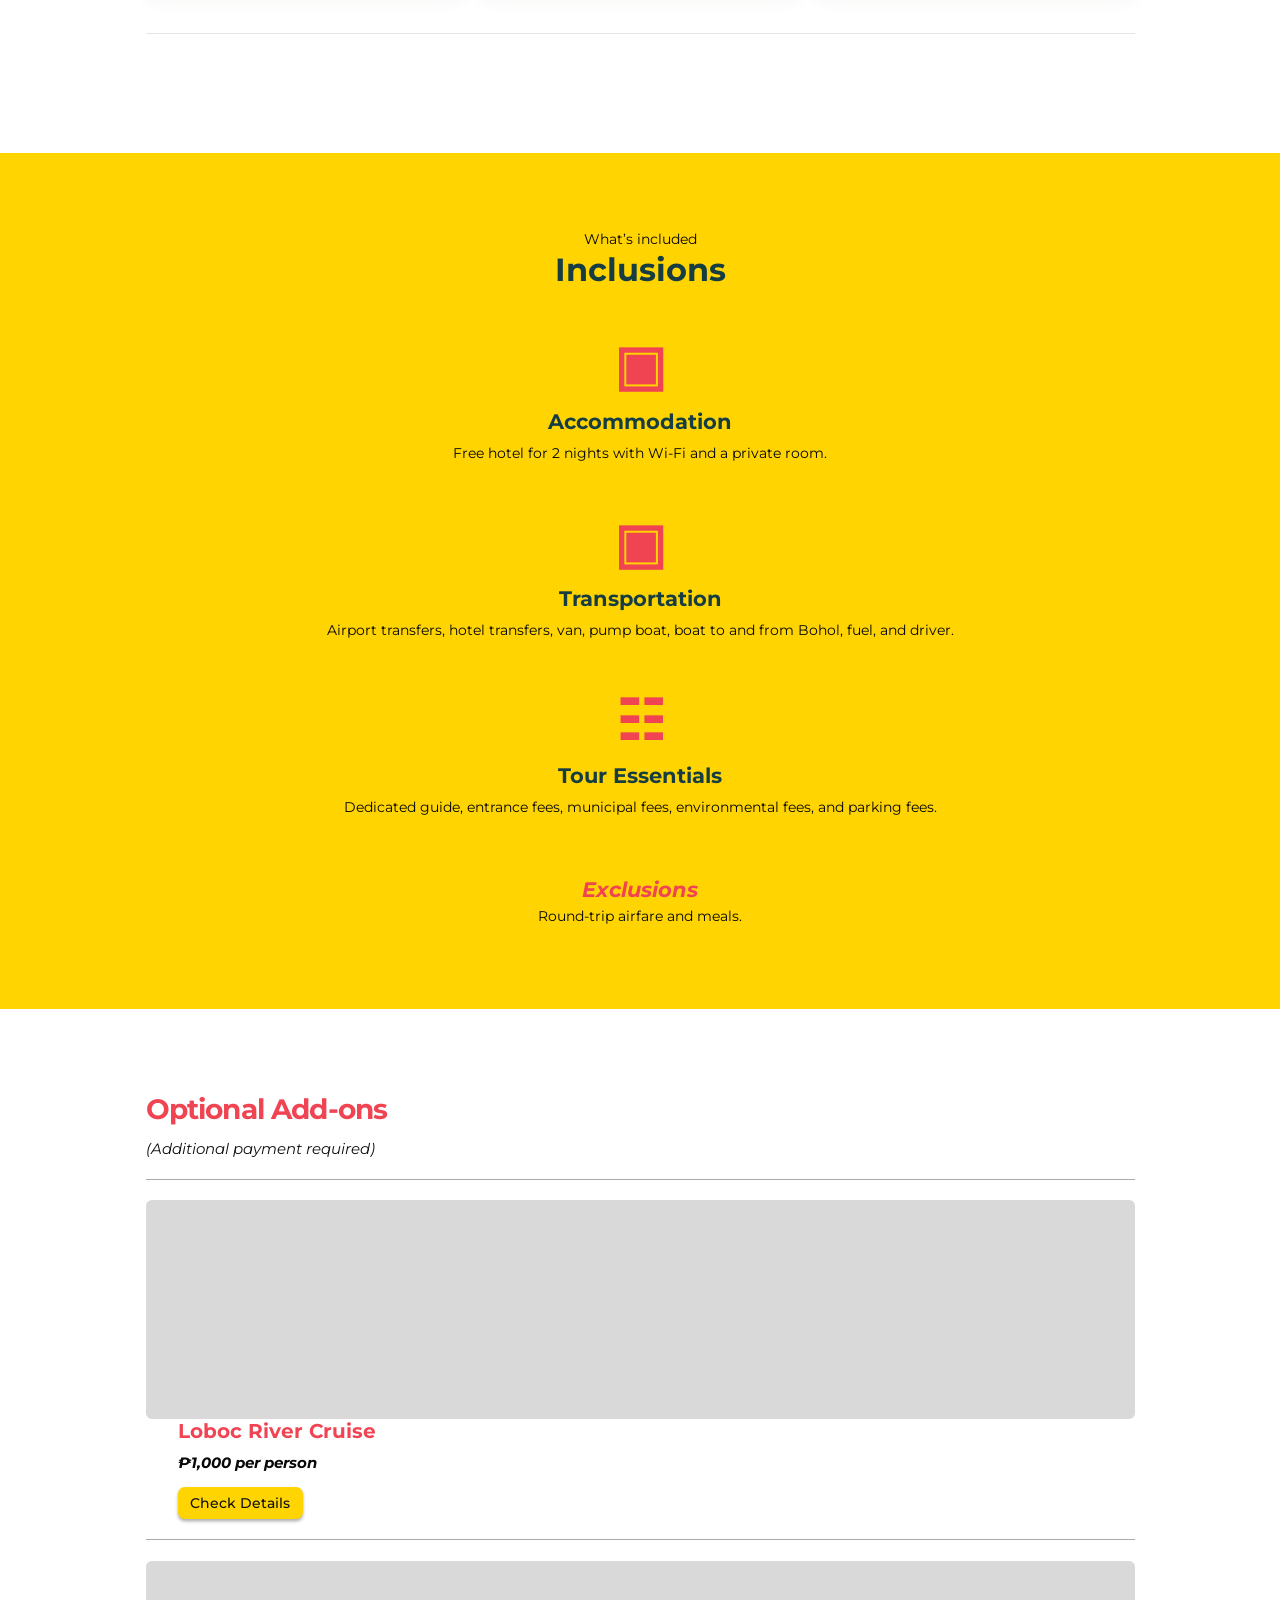
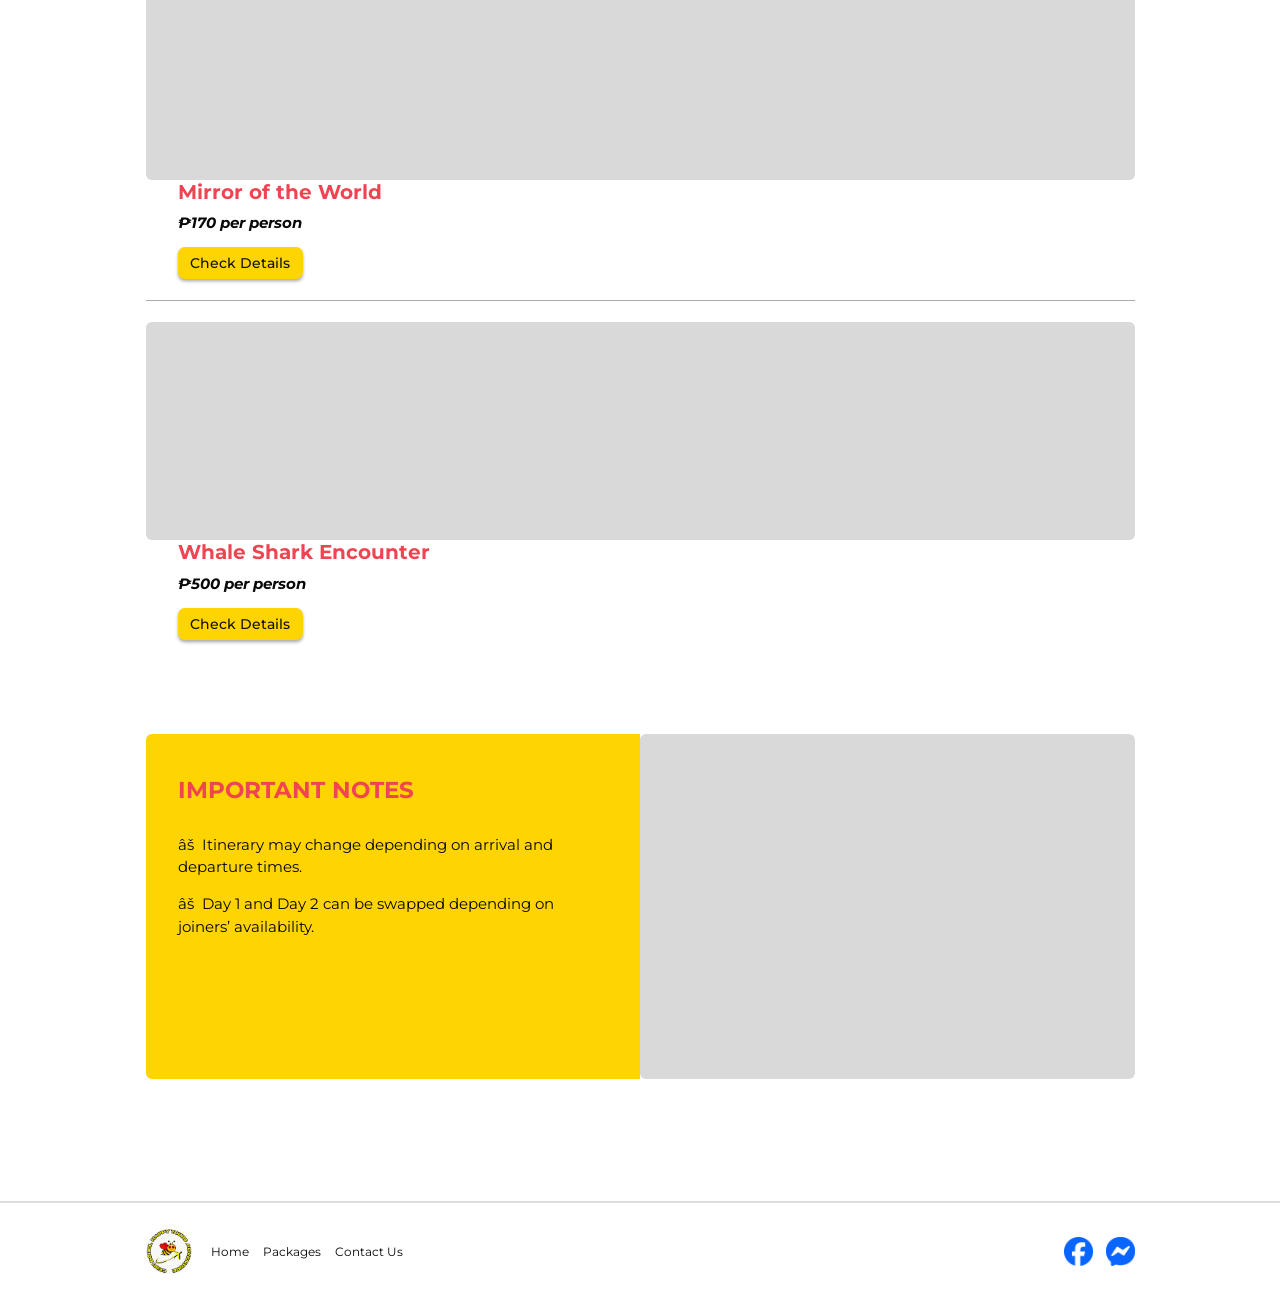
<file: package-moalboal-oslob-bohol-3D2N.html>
<!DOCTYPE html>
<html lang="en">
  <head>
    <meta charset="UTF-8">
    <meta name="viewport" content="width=device-width, initial-scale=1.0">
    <title>3 Day Moalboal Oslob and Bohol | Cebu Bohol Happy Tours Adventure</title>
    <link rel="stylesheet" href="styles.css">
  </head>
  <body class="detail-page">
    <header class="site-header">
      <a class="brand" href="index.html" aria-label="Home">
        <img class="brand-mark" src="photos/cebu-bohol-icon.jpg" alt="" aria-hidden="true">
      </a>
      <nav class="main-nav" aria-label="Main navigation">
        <a href="packages.html" class="button button-outline">Packages</a>
        <a href="contact.html" class="button button-primary">Book Now</a>
      </nav>
    </header>
    <main>
      <section class="detail-hero">
        <p>Moalboal, Oslob &amp; Bohol</p>
        <h1>3-Day Package</h1>
        <span>Experience Cebu and Bohol in one exciting adventure.</span>
      </section>
      <section class="itinerary section">
        <h2 class="detail-section-title">Day by day itinerary</h2>
        <article class="day-block">
          <h3>Day 1 · Moalboal and Badian Tour</h3>
          <p class="pickup">Pick-up time: 4:30 AM</p>
          <ul>
            <li>Snorkeling, Coral Garden, Sea Turtle Encounter, and Sardines Run</li>
            <li>Scuba diving, Kawasan Falls, and Canyoneering <em>(optional)</em>
            </li>
          </ul>
        </article>
        <article class="day-block">
          <h3>Day 2 · Oslob and Simala Tour</h3>
          <p class="pickup">Pick-up time: 4:00 AM</p>
          <ul>
            <li>Tan-awan sunrise viewing, Whale Shark Encounter, and Sumilon Island Sandbar</li>
            <li>Tumalog Falls, Oslob Heritage Park, Oslob Church, and Oslob Cuartel</li>
            <li>Simala Shrine, Car-Car Pasalubong Area, and Tabuan Market</li>
          </ul>
        </article>
        <article class="day-block">
          <h3>Day 3 · Bohol Countryside Tour</h3>
          <p class="pickup">Pick-up time: 4:00 AM</p>
          <ul>
            <li>Chocolate Hills, Butterfly Conservation Center, and Tarsier Sanctuary</li>
            <li>Man-made Forest, Python Sanctuary, and Loboc Church</li>
            <li>Mirror of the World, ATV, ziplining, and Loboc River Cruise <em>(optional)</em>
            </li>
          </ul>
        </article>
      </section>
      <section class="inclusions">
        <p class="small-kicker">What’s included</p>
        <h2>Inclusions</h2>
        <div class="inclusion-grid">
          <div>
            <strong>▣</strong>
            <h3>Accommodation</h3>
            <p>Free hotel for 2 nights with Wi-Fi and a private room.</p>
          </div>
          <div>
            <strong>▣</strong>
            <h3>Transportation</h3>
            <p>Airport transfers, hotel transfers, van, pump boat, boat to and from Bohol, fuel, and driver.</p>
          </div>
          <div>
            <strong>☷</strong>
            <h3>Tour Essentials</h3>
            <p>Dedicated guide, entrance fees, municipal fees, environmental fees, and parking fees.</p>
          </div>
        </div>
        <h3 class="exclusion-heading">Exclusions</h3>
        <p>Round-trip airfare and meals.</p>
      </section>
      <section class="addons section">
        <h2>Optional Add-ons</h2>
        <p>
          <em>(Additional payment required)</em>
        </p>
        <div class="addon-list">
          <article>
            <div class="addon-image"></div>
            <div>
              <h3>Loboc River Cruise</h3>
              <b>₱1,000 per person</b>
              <a href="#" class="button button-check">Check Details</a>
            </div>
          </article>
          <article>
            <div class="addon-image"></div>
            <div>
              <h3>Mirror of the World</h3>
              <b>₱170 per person</b>
              <a href="#" class="button button-check">Check Details</a>
            </div>
          </article>
          <article>
            <div class="addon-image"></div>
            <div>
              <h3>Whale Shark Encounter</h3>
              <b>₱500 per person</b>
              <a href="#" class="button button-check">Check Details</a>
            </div>
          </article>
        </div>
      </section>
      <section class="important-notes section">
        <div>
          <h2>Important Notes</h2>
          <p>âš  Itinerary may change depending on arrival and departure times.</p>
          <p>âš  Day 1 and Day 2 can be swapped depending on joiners’ availability.</p>
        </div>
        <div class="note-image"></div>
      </section>
    </main>
    <footer class="site-footer">
      <div class="footer-rule"></div>
      <div class="footer-content">
        <a class="brand" href="index.html">
          <img class="brand-mark" src="photos/cebu-bohol-icon.jpg" alt="" aria-hidden="true">
        </a>
        <nav class="footer-nav">
          <a href="index.html">Home</a>
          <a href="packages.html">Packages</a>
          <a href="contact.html">Contact Us</a>
        </nav>
        <div class="social-links">
          <a href="https://www.facebook.com/cebuboholhappytoursadventure" aria-label="Facebook" target="_blank" rel="noopener noreferrer"><img src="assets/facebook-logo.png" alt=""></a>
          <a href="https://m.me/cebuboholhappytoursadventure" aria-label="Messenger" target="_blank" rel="noopener noreferrer"><img src="assets/messenger-logo.png" alt=""></a>
        </div>
      </div>
    </footer>
    <script src="destination-modal.js"></script>
  </body>
</html>
</file>
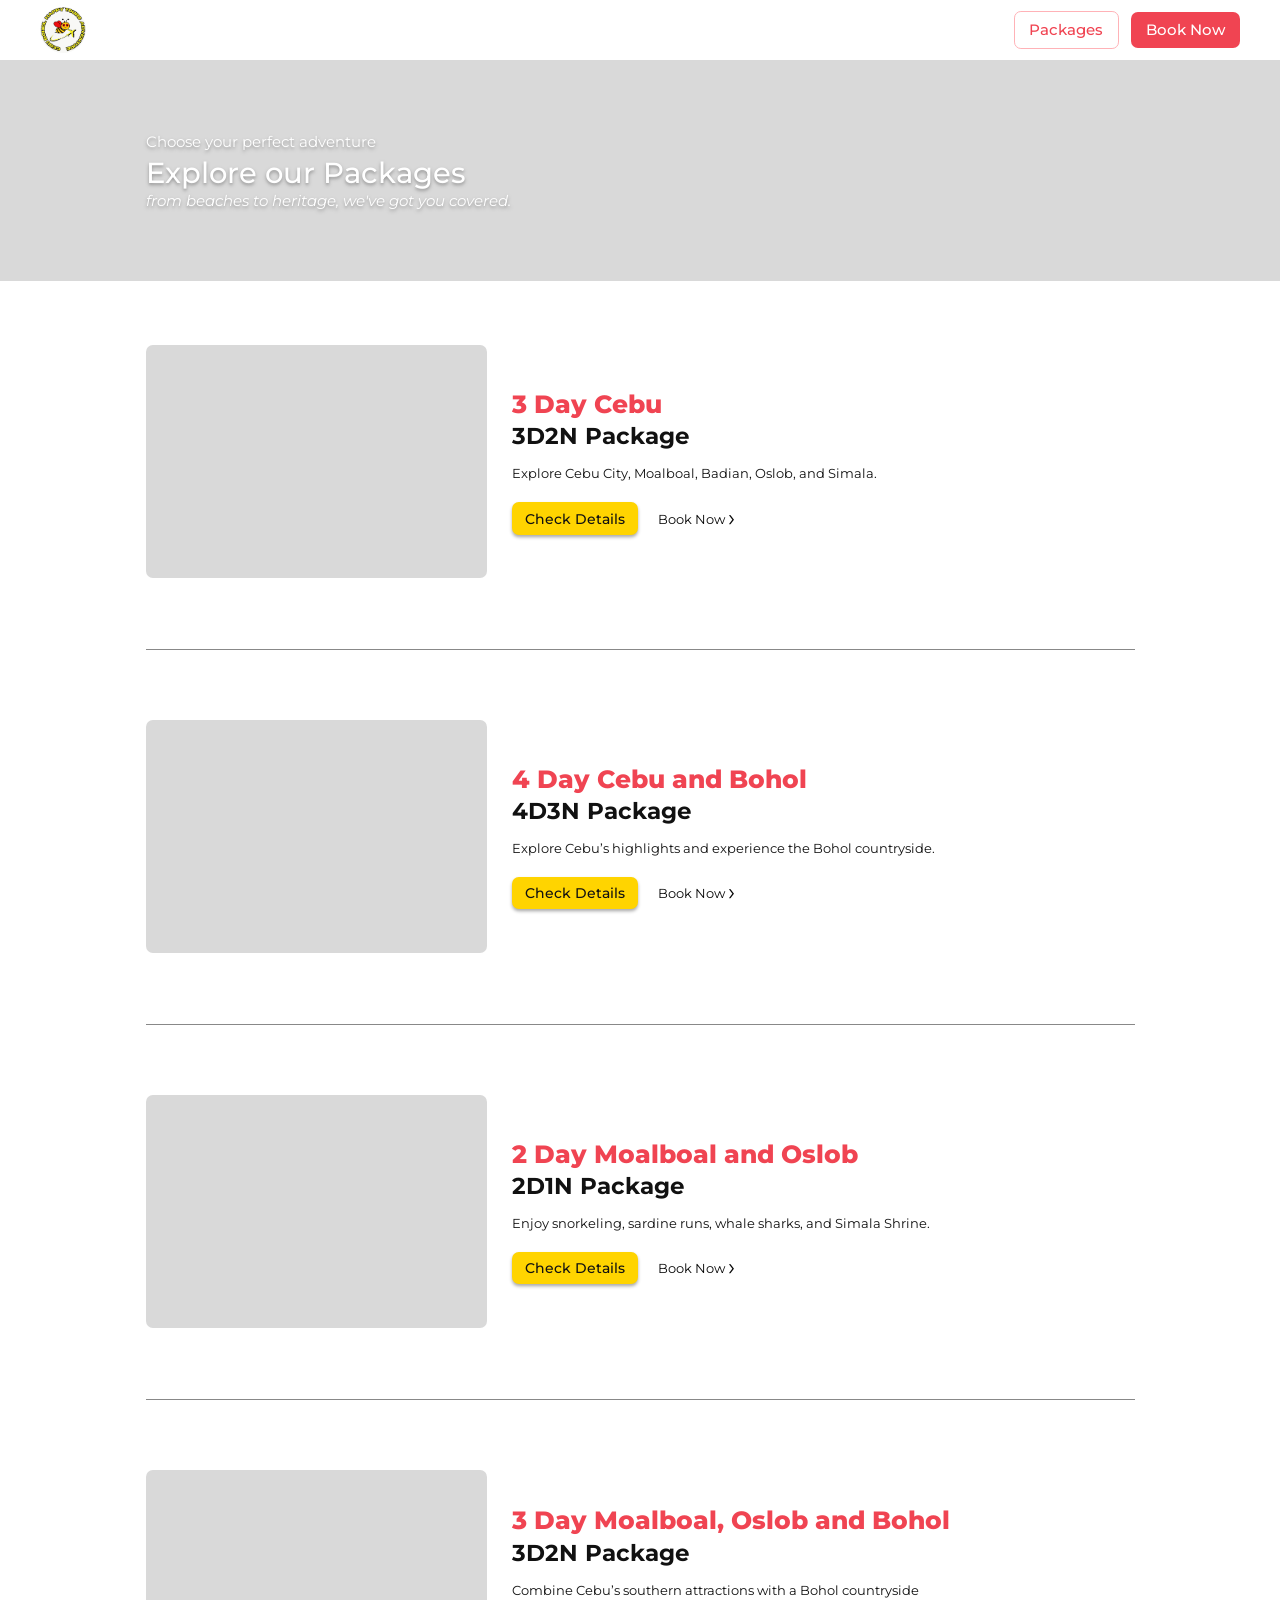
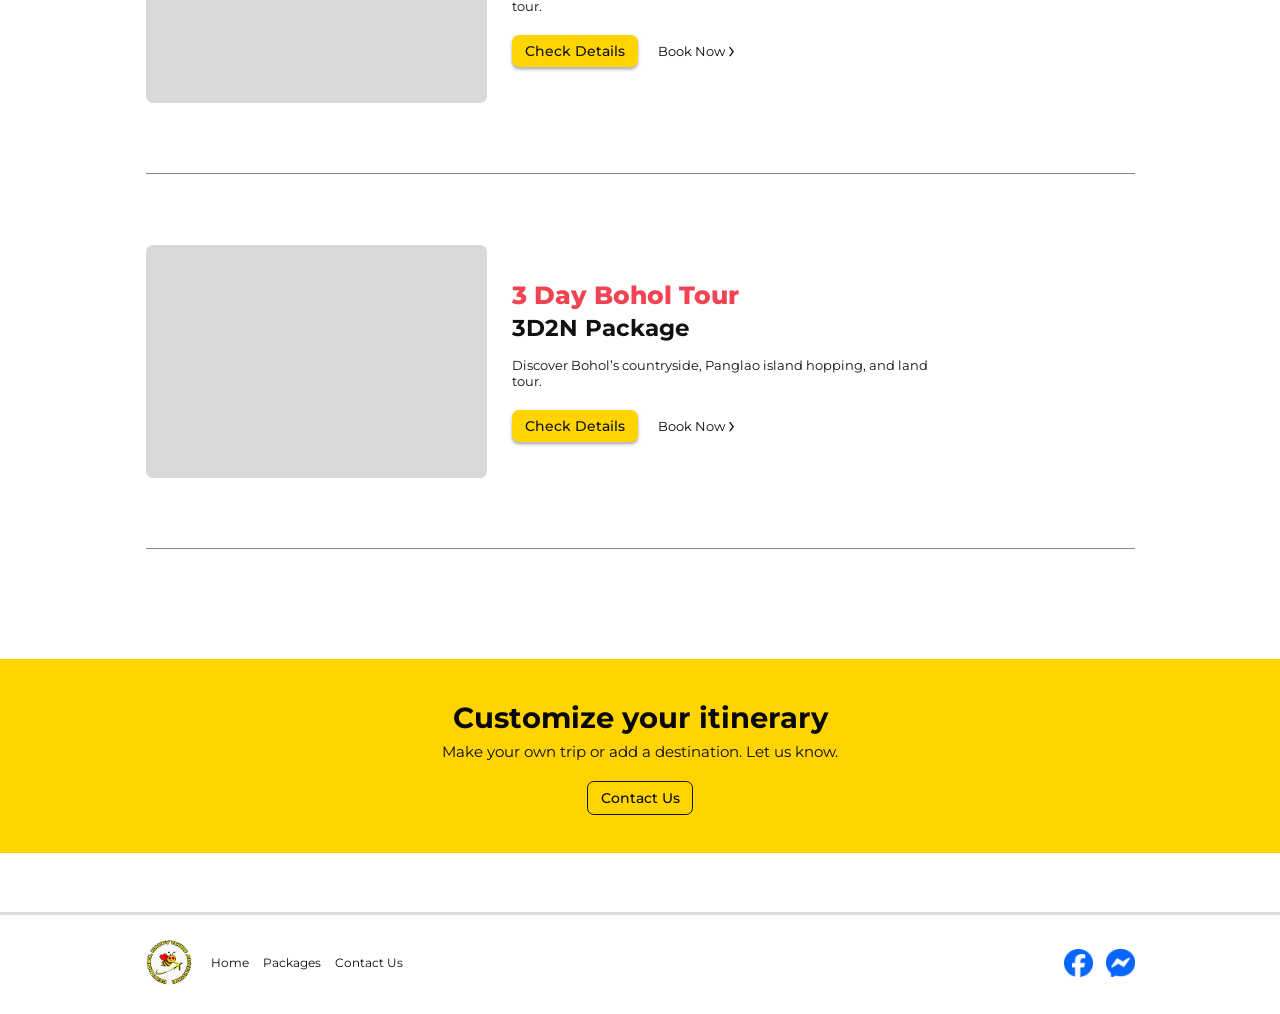
<file: packages.html>
<!DOCTYPE html>
<html lang="en">
  <head>
    <meta charset="UTF-8">
    <meta name="viewport" content="width=device-width, initial-scale=1.0">
    <title>Tour Packages | Cebu Bohol Happy Tours Adventure</title>
    <link rel="stylesheet" href="styles.css">
  </head>
  <body class="packages-page">
    <header class="site-header">
      <a class="brand" href="index.html" aria-label="Home">
        <img class="brand-mark" src="photos/cebu-bohol-icon.jpg" alt="" aria-hidden="true">
      </a>
      <nav class="main-nav" aria-label="Main navigation">
        <a href="packages.html" class="button button-outline">Packages</a>
        <a href="contact.html" class="button button-primary">Book Now</a>
      </nav>
    </header>

    <main>
      <section class="packages-hero">
        <p>Choose your perfect adventure</p>
        <h1>Explore our Packages</h1>
        <p>from beaches to heritage, we've got you covered.</p>
      </section>

      <section class="package-list section">
        <article class="package-row">
          <div class="package-image"></div>
          <div class="package-copy">
            <h2>3 Day Cebu</h2>
            <h3>3D2N Package</h3>
            <p>Explore Cebu City, Moalboal, Badian, Oslob, and Simala.</p>
            <div>
              <a href="package-cebu-3D2N.html" class="button button-check">Check Details</a>
              <a href="contact.html" class="package-book">Book Now <span aria-hidden="true">›</span>
              </a>
            </div>
          </div>
        </article>
        <article class="package-row">
          <div class="package-image"></div>
          <div class="package-copy">
            <h2>4 Day Cebu and Bohol</h2>
            <h3>4D3N Package</h3>
            <p>Explore Cebu’s highlights and experience the Bohol countryside.</p>
            <div>
              <a href="package-cebu-bohol-4D3N.html" class="button button-check">Check Details</a>
              <a href="contact.html" class="package-book">Book Now <span aria-hidden="true">›</span>
              </a>
            </div>
          </div>
        </article>
        <article class="package-row">
          <div class="package-image"></div>
          <div class="package-copy">
            <h2>2 Day Moalboal and Oslob</h2>
            <h3>2D1N Package</h3>
            <p>Enjoy snorkeling, sardine runs, whale sharks, and Simala Shrine.</p>
            <div>
              <a href="package-moalboal-oslob-2D1N.html" class="button button-check">Check Details</a>
              <a href="contact.html" class="package-book">Book Now <span aria-hidden="true">›</span>
              </a>
            </div>
          </div>
        </article>
        <article class="package-row">
          <div class="package-image"></div>
          <div class="package-copy">
            <h2>3 Day Moalboal, Oslob and Bohol</h2>
            <h3>3D2N Package</h3>
            <p>Combine Cebu’s southern attractions with a Bohol countryside tour.</p>
            <div>
              <a href="package-moalboal-oslob-bohol-3D2N.html" class="button button-check">Check Details</a>
              <a href="contact.html" class="package-book">Book Now <span aria-hidden="true">›</span>
              </a>
            </div>
          </div>
        </article>
        <article class="package-row">
          <div class="package-image"></div>
          <div class="package-copy">
            <h2>3 Day Bohol Tour</h2>
            <h3>3D2N Package</h3>
            <p>Discover Bohol’s countryside, Panglao island hopping, and land tour.</p>
            <div>
              <a href="package-bohol-3D2N.html" class="button button-check">Check Details</a>
              <a href="contact.html" class="package-book">Book Now <span aria-hidden="true">›</span>
              </a>
            </div>
          </div>
        </article>
      </section>

      <section class="custom-itinerary">
        <h2>Customize your itinerary</h2>
        <p>Make your own trip or add a destination. Let us know.</p>
        <a href="contact.html" class="button button-light">Contact Us</a>
      </section>
    </main>

    <footer class="site-footer">
      <div class="footer-rule"></div>
      <div class="footer-content">
        <a class="brand" href="index.html">
          <img class="brand-mark" src="photos/cebu-bohol-icon.jpg" alt="" aria-hidden="true">
        </a>
        <nav class="footer-nav">
          <a href="index.html">Home</a>
          <a href="packages.html">Packages</a>
          <a href="contact.html">Contact Us</a>
        </nav>
        <div class="social-links">
          <a href="https://www.facebook.com/cebuboholhappytoursadventure" aria-label="Facebook" target="_blank" rel="noopener noreferrer"><img src="assets/facebook-logo.png" alt=""></a>
          <a href="https://m.me/cebuboholhappytoursadventure" aria-label="Messenger" target="_blank" rel="noopener noreferrer"><img src="assets/messenger-logo.png" alt=""></a>
        </div>
      </div>
    </footer>
  </body>
</html>
</file>
<file: styles.css>
@import url('https://fonts.googleapis.com/css2?family=Montserrat:wght@400;500;600;700;800&display=swap');

:root {
  --red: #f04452;
  --yellow: #ffd400;
  --ink: #080808;
  --muted: #d9d9d9;
  --content-width: 610px;
}

* {
  box-sizing: border-box;
}

html {
  scroll-behavior: smooth;
}

body {
  margin: 0;
  color: var(--ink);
  background: #fff;
  font-family: 'Montserrat', Arial, sans-serif;
}

a {
  color: inherit;
  text-decoration: none;
}

.site-header {
  min-height: 41px;
  display: flex;
  align-items: center;
  justify-content: space-between;
  padding: 4px 35px;
  background: #fff;
}

.brand-mark {
  width: 35px;
  height: 35px;
  display: grid;
  place-items: center;
  border: 2px solid #9d9d22;
  border-radius: 50%;
  color: #dc343c;
  font-size: 20px;
}

.main-nav {
  display: flex;
  gap: 9px;
  align-items: center;
}

.button {
  border-radius: 6px;
  display: inline-block;
  padding: 7px 11px;
  font-size: 12px;
  font-weight: 500;
  transition: transform 0.2s ease, box-shadow 0.2s ease;
}

.button:hover {
  transform: translateY(-2px);
  box-shadow: 0 4px 8px #0002;
}

.button-primary {
  color: #fff;
  background: var(--red);
}

.button-outline {
  color: var(--red);
  border: 1px solid #ffb2b7;
  background: #fff;
}

.button-light {
  background: var(--yellow);
  border: 1px solid #111;
  padding: 5px 7px;
  font-size: 11px;
}

.hero {
  height: 332px;
  display: grid;
  place-items: center;
  color: #fff;
  text-align: center;
  background: #d9d9d9;
}

.hero-content {
  margin-top: -5px;
  text-shadow: 0 2px 3px #5558;
}

.hero h1 {
  margin: 0 0 2px;
  font-size: 23px;
  font-weight: 800;
}

.hero p {
  margin: 0 0 9px;
  font-size: 12px;
  font-style: italic;
}

.section {
  max-width: var(--content-width);
  margin: 0 auto;
}

/* Packages page */

.packages-hero {
  height: 192px;
  padding: 64px max(40px, calc((100% - var(--content-width)) / 2));
  color: #fff;
  background: #d9d9d9;
  text-shadow: 0 2px 3px #5558;
}

.packages-hero p {
  margin: 0;
  font-size: 13px;
}

.packages-hero h1 {
  margin: 3px 0 2px;
  font-size: 25px;
  font-weight: 500;
}

.packages-hero p:last-child {
  font-style: italic;
}

.package-list {
  padding-top: 35px;
  padding-bottom: 55px;
}

.package-row {
  display: grid;
  grid-template-columns: 297px 1fr;
  align-items: center;
  gap: 22px;
  min-height: 286px;
  padding: 0 0 40px;
  margin-bottom: 40px;
  border-bottom: 1px solid #888;
}

.package-image {
  height: 203px;
  border-radius: 6px;
  background: #d9d9d9;
}

.package-copy h2 {
  margin: 0;
  color: var(--red);
  font-size: 22px;
  font-weight: 800;
}

.package-copy h3 {
  margin: 3px 0 14px;
  font-size: 20px;
}

.package-copy p {
  max-width: 370px;
  margin: 0 0 17px;
  font-size: 11px;
  line-height: 1.3;
}

.button-check {
  color: #111;
  padding: 5px 11px;
  background: var(--yellow);
  box-shadow: 0 2px 3px #0005;
  font-size: 11px;
}

.package-book {
  margin-left: 13px;
  font-size: 11px;
}

.package-book span {
  font-size: 21px;
  vertical-align: -2px;
}

.custom-itinerary {
  padding: 36px 20px 33px;
  text-align: center;
  background: var(--yellow);
}

.custom-itinerary h2 {
  margin: 0 0 7px;
  font-size: 25px;
}

.custom-itinerary p {
  margin: 0 0 17px;
  font-size: 13px;
}

/* Contact page */

.contact-layout {
  display: grid;
  grid-template-columns: 1fr 1fr;
  gap: 60px;
  padding-top: 60px;
  padding-bottom: 90px;
}

.contact-layout h2 {
  margin-top: 0;
  font-size: 22px;
}

.contact-layout p {
  font-size: 12px;
  line-height: 1.6;
}

.contact-detail {
  font-weight: 600;
}

.contact-form {
  display: grid;
  gap: 7px;
}

.contact-form label {
  margin-top: 5px;
  font-size: 11px;
  font-weight: 600;
}

.contact-form input,
.contact-form textarea {
  width: 100%;
  border: 1px solid #ccc;
  border-radius: 4px;
  padding: 9px;
  font: inherit;
}

.contact-form textarea {
  resize: vertical;
}

.contact-form button {
  border: 0;
  justify-self: start;
  cursor: pointer;
}

.contact-page .site-header {
  min-height: 87px;
  padding: 5px 74px;
}

.contact-page .brand-mark {
  width: 70px;
  height: 70px;
  font-size: 35px;
}

.contact-page .main-nav {
  gap: 19px;
}

.contact-page .main-nav .button {
  border-radius: 0;
  padding: 12px 19px;
  font-size: 24px;
}

.contact-hero {
  height: 489px;
  display: flex;
  flex-direction: column;
  align-items: center;
  justify-content: center;
  color: #000;
  background: #d9d9d9;
  text-align: center;
  text-shadow: 0 3px 3px #5557;
}

.contact-hero h1 {
  margin: -8px 0 12px;
  color: var(--red);
  font-size: 52px;
  font-weight: 800;
}

.contact-hero p {
  margin: 0 0 17px;
  font-size: 32px;
}

.message-button {
  padding: 11px 24px;
  border: 1px solid #111;
  border-radius: 12px;
  background: #eee;
  box-shadow: 0 3px 3px #0007;
  font-size: 24px;
}

.contact-page .site-footer {
  max-width: 1260px;
  padding-top: 35px;
}

.contact-page .footer-content {
  gap: 28px;
  padding-top: 20px;
}

.contact-page .footer-nav {
  gap: 24px;
  font-size: 24px;
}

.contact-page .social-links {
  gap: 24px;
}

.contact-page .social-links a {
  width: 52px;
  height: 52px;
  font-size: 39px;
}

/* Package detail pages */

.detail-hero {
  min-height: 192px;
  display: flex;
  flex-direction: column;
  align-items: flex-end;
  justify-content: center;
  padding: 35px max(40px, calc((100% - var(--content-width)) / 2));
  color: #fff;
  background: #d9d9d9;
  text-align: right;
  text-shadow: 0 2px 3px #5558;
}

.detail-hero p {
  margin: 0;
  color: var(--red);
  font-size: 22px;
  font-weight: 800;
}

.detail-hero h1 {
  margin: 2px 0 9px;
  color: #111;
  font-size: 20px;
}

.detail-hero span {
  font-size: 10px;
}

.itinerary {
  padding: 30px 0 40px;
}

.detail-section-title {
  margin: 0 0 18px;
  color: var(--red);
  font-size: 18px;
}

.day-block {
  padding: 0 0 22px;
  margin-bottom: 22px;
  border-bottom: 1px solid #ccc;
}

.day-block h3 {
  margin: 0;
  padding: 12px 14px;
  background: var(--yellow);
  font-size: 15px;
}

.day-block .pickup {
  margin: 10px 4px 8px;
  font-size: 10px;
  font-style: italic;
}

.day-block ul {
  display: grid;
  grid-template-columns: repeat(3, minmax(0, 1fr));
  gap: 8px;
  margin: 0;
  padding: 0;
  list-style: none;
}

.day-block li {
  position: relative;
  min-height: 158px;
  padding: 74px 7px 47px;
  overflow: hidden;
  border: 1px solid #ddd;
  border-radius: 4px;
  color: var(--red);
  background: linear-gradient(#d9d9d9 0 54%, #fff 54%);
  font-size: 9px;
  font-weight: 700;
  line-height: 1.1;
}

.day-block li::after {
  position: absolute;
  right: 7px;
  bottom: 7px;
  left: 7px;
  color: #111;
  content: "Explore Cebu and Bohol with our curated adventure tours, designed to showcase the beauty and culture of the islands.\A\ASee more\A\A✓ Included";
  white-space: pre-line;
  font-size: 6px;
  font-weight: 400;
  line-height: 1.05;
}

.day-block li:has(em)::before {
  position: absolute;
  top: 5px;
  left: 5px;
  padding: 2px 4px;
  border-radius: 3px;
  color: #111;
  content: "Optional Experience";
  background: var(--yellow);
  font-size: 5px;
  font-weight: 700;
}

.day-block li:has(em)::after {
  content: "Explore Cebu and Bohol with our curated adventure tours, designed to showcase the beauty and culture of the islands.\A\ASee more\A\A+ Additional Cost Applies";
  color: var(--red);
}

.day-block em {
  display: none;
}

.inclusions {
  padding: 31px 20px 36px;
  background: var(--yellow);
  text-align: center;
}

.small-kicker {
  margin: 0 0 4px;
  font-size: 10px;
}

.inclusions h2 {
  margin: 0 0 25px;
  font-size: 20px;
}

.inclusion-grid {
  max-width: var(--content-width);
  display: grid;
  grid-template-columns: repeat(3, 1fr);
  gap: 28px;
  margin: auto;
}

.inclusion-grid strong {
  color: var(--red);
  font-size: 28px;
}

.inclusion-grid h3 {
  margin: 4px 0;
  font-size: 11px;
}

.inclusion-grid p,
.inclusions > p {
  margin: 0;
  font-size: 9px;
  line-height: 1.4;
}

.exclusion-heading {
  margin: 27px 0 3px;
  color: var(--red);
  font-size: 14px;
  font-style: italic;
}

.addons {
  padding-top: 38px;
  padding-bottom: 35px;
}

.addons h2 {
  margin: 0 0 7px;
  color: var(--red);
  font-size: 18px;
}

.addons > p {
  margin: 0 0 12px;
  font-size: 11px;
}

.addon-list article {
  display: grid;
  grid-template-columns: 140px 1fr;
  align-items: center;
  gap: 16px;
  min-height: 105px;
  padding: 12px 0;
  border-top: 1px solid #aaa;
}

.addon-image {
  height: 90px;
  border-radius: 4px;
  background: #d9d9d9;
}

.addon-list h3 {
  margin: 0 0 2px;
  color: var(--red);
  font-size: 12px;
}

.addon-list b,
.addon-list p {
  font-size: 10px;
  font-style: italic;
}

.addon-list p {
  margin: 1px 0 6px;
}

.addon-list .button-check {
  display: block;
  width: max-content;
  padding: 3px 6px;
  font-size: 8px;
}

.important-notes {
  display: grid;
  grid-template-columns: 1fr 1fr;
  margin-bottom: 35px;
  border-radius: 5px;
  overflow: hidden;
}

.important-notes > div:first-child {
  padding: 25px 20px;
  background: var(--yellow);
}

.important-notes h2 {
  margin: 0 0 20px;
  color: var(--red);
  font-size: 16px;
  text-transform: uppercase;
}

.important-notes p {
  font-size: 10px;
  line-height: 1.5;
}

.note-image {
  min-height: 190px;
  background: #d9d9d9;
}

/* Homepage features */

.features {
  display: grid;
  grid-template-columns: repeat(3, 1fr);
  gap: 47px;
  padding: 41px 0 87px;
}

.feature-card {
  display: flex;
  flex-direction: column;
  align-items: center;
  min-height: 172px;
  padding: 10px 16px 9px;
  border-radius: 6px;
  background: var(--yellow);
  text-align: center;
}

.feature-icon {
  width: 30px;
  height: 30px;
  display: block;
  object-fit: contain;
  color: #ff4a70;
  font-size: 31px;
  line-height: 30px;
}

.feature-card h2 {
  display: flex;
  align-items: center;
  justify-content: center;
  min-height: 29px;
  margin: 5px 0;
  font-size: 12px;
}

.feature-card p {
  flex: 1;
  min-height: 57px;
  margin: 0 0 8px;
  font-size: 10px;
  line-height: 12px;
}

.feature-card .button {
  margin-top: auto;
}

.gallery {
  padding-bottom: 126px;
}

.eyebrow {
  margin: 0 0 8px;
  font-size: 11px;
}

.section-title {
  margin: 0 0 14px;
  font-size: 21px;
  font-weight: 800;
}

.section-intro {
  margin: 0 0 24px;
  font-size: 11px;
}

.section-rule,
.footer-rule {
  height: 2px;
  background: #ddd;
}

.gallery-grid {
  display: grid;
  grid-template-columns: repeat(3, 1fr);
  gap: 10px 15px;
  padding-top: 22px;
}

.photo-placeholder {
  height: 135px;
  border-radius: 5px;
  background: var(--muted);
}

/* Testimonials */

.testimonials {
  padding-bottom: 102px;
  text-align: center;
}

.testimonials .section-title {
  margin-bottom: 65px;
}

.testimonial-content {
  display: grid;
  grid-template-columns: 30px 1fr 30px;
  align-items: center;
  gap: 15px;
}

.testimonial-content blockquote {
  margin: 0 0 12px;
  font-size: 11px;
}

.testimonial-name {
  margin: 0;
  font-size: 11px;
  font-weight: 700;
}

.testimonial-arrow {
  color: var(--yellow);
  font-size: 45px;
  line-height: 1;
}

.testimonial-dots {
  display: flex;
  justify-content: center;
  gap: 10px;
  margin-top: 11px;
}

.testimonial-dots span {
  width: 4px;
  height: 4px;
  border-radius: 50%;
  background: var(--yellow);
}

/* Homepage call-to-action */

.cta {
  padding: 84px 20px 87px;
  background: var(--yellow);
  text-align: center;
}

.cta h2 {
  margin: 0 0 19px;
  font-size: 18px;
}

.cta-actions {
  display: flex;
  justify-content: center;
  align-items: center;
  gap: 8px;
  font-size: 11px;
}

.text-link span {
  font-size: 17px;
  vertical-align: -1px;
}

/* Footer */

.site-footer {
  max-width: var(--content-width);
  margin: 0 auto;
  padding: 52px 0 24px;
}

.footer-content {
  display: flex;
  align-items: center;
  gap: 17px;
  padding-top: 22px;
}

.footer-nav {
  display: flex;
  gap: 12px;
  font-size: 10px;
}

.social-links {
  display: flex;
  gap: 11px;
  margin-left: auto;
}

.social-links a {
  width: 25px;
  height: 25px;
  display: grid;
  place-items: center;
  border-radius: 50%;
  color: #fff;
  background: #1263e8;
  font-size: 19px;
  font-weight: 700;
}

.social-links img {
  width: 100%;
  height: 100%;
  display: block;
  border-radius: 0;
  object-fit: contain;
}

.social-links a:has(img) {
  background: transparent;
}

/* Responsive design */

@media (max-width: 700px) {
  :root {
    --content-width: auto;
  }

  .site-header {
    padding: 6px 20px;
  }

  .contact-page .site-header {
    min-height: 60px;
    padding: 5px 20px;
  }

  .contact-page .brand-mark {
    width: 45px;
    height: 45px;
    font-size: 24px;
  }

  .contact-page .main-nav {
    gap: 7px;
  }

  .contact-page .main-nav .button {
    padding: 8px 9px;
    font-size: 13px;
  }

  .section,
  .site-footer {
    width: auto;
    margin-left: 20px;
    margin-right: 20px;
  }

  .hero {
    height: 300px;
  }

  .contact-hero {
    height: 400px;
    padding: 20px;
  }

  .contact-hero h1 {
    font-size: 36px;
  }

  .contact-hero p {
    font-size: 18px;
  }

  .message-button {
    font-size: 18px;
  }

  .features {
    grid-template-columns: 1fr;
    gap: 16px;
    padding: 30px 0 60px;
  }

  .feature-card {
    max-width: 360px;
    width: 100%;
    margin: auto;
  }

  .gallery {
    padding-bottom: 80px;
  }

  .packages-hero {
    height: 180px;
    padding: 58px 20px;
  }

  .package-list,
  .contact-layout {
    padding-top: 35px;
  }

  .package-row {
    grid-template-columns: 1fr;
    gap: 22px;
    min-height: 0;
    padding-bottom: 30px;
    margin-bottom: 30px;
  }

  .package-image {
    height: 190px;
  }

  .package-copy h2 {
    font-size: 20px;
  }

  .package-copy h3 {
    font-size: 18px;
  }

  .gallery-grid {
    grid-template-columns: repeat(2, 1fr);
  }

  .photo-placeholder {
    height: 135px;
  }

  .testimonials {
    padding-bottom: 75px;
  }

  .testimonials .section-title {
    margin-bottom: 45px;
  }

  .cta {
    padding: 60px 20px;
  }

  .cta h2 {
    font-size: 16px;
  }

  .footer-content {
    flex-wrap: wrap;
  }

  .contact-page .footer-nav {
    gap: 12px;
    font-size: 14px;
  }

  .contact-page .social-links a {
    width: 38px;
    height: 38px;
    font-size: 28px;
  }

  .social-links {
    width: 100%;
    margin-left: 0;
  }

  .detail-hero {
    min-height: 180px;
    align-items: center;
    padding: 32px 20px;
    text-align: center;
  }

  .detail-hero p {
    font-size: 20px;
  }

  .day-block ul {
    grid-template-columns: repeat(3, minmax(0, 1fr));
    gap: 7px;
  }

  .day-block li {
    min-height: 145px;
    padding: 64px 5px 43px;
    font-size: 8px;
  }

  .day-block li::after {
    right: 5px;
    bottom: 6px;
    left: 5px;
    font-size: 5px;
  }

  .inclusion-grid {
    grid-template-columns: 1fr;
    gap: 18px;
  }

  .addon-list article {
    grid-template-columns: 140px 1fr;
  }

  .important-notes {
    grid-template-columns: 1fr;
  }
}

/* Refined package presentation */
.detail-page {
  --content-width: 860px;
  background: #fffaf0;
}

.detail-page .site-header {
  min-height: 72px;
  padding: 12px max(24px, calc((100% - 1120px) / 2));
  border-bottom: 1px solid #f0e6d5;
}

.detail-page .brand-mark {
  width: 44px;
  height: 44px;
  border-width: 3px;
  background: #fffdf7;
  font-size: 24px;
}

.detail-page .main-nav {
  gap: 12px;
}

.detail-page .button {
  padding: 10px 16px;
  border-radius: 999px;
  font-size: 11px;
  font-weight: 700;
}

.detail-hero {
  min-height: 290px;
  align-items: center;
  padding: 56px 24px;
  background: linear-gradient(120deg, #162d35, #287c78 52%, #f4b33d);
  text-align: center;
  text-shadow: 0 2px 8px #07191dcc;
}

.detail-hero p {
  margin-bottom: 8px;
  color: #ffe06b;
  font-size: clamp(16px, 2vw, 24px);
  letter-spacing: .08em;
  text-transform: uppercase;
}

.detail-hero h1 {
  margin: 0 0 14px;
  color: #fff;
  font-size: clamp(34px, 5vw, 58px);
  line-height: 1;
}

.detail-hero span {
  max-width: 560px;
  font-size: 14px;
  line-height: 1.6;
}

.itinerary {
  padding: 64px 0 70px;
}

.detail-section-title,
.addons h2 {
  margin-bottom: 26px;
  color: #163d42;
  font-size: 28px;
  letter-spacing: -.03em;
}

.day-block {
  padding: 0 0 28px;
  margin-bottom: 28px;
  border-bottom: 1px solid #eadfce;
}

.day-block h3 {
  padding: 15px 18px;
  border-left: 5px solid var(--red);
  border-radius: 0 8px 8px 0;
  color: #163d42;
  background: #ffe37a;
  font-size: 17px;
}

.day-block .pickup {
  margin: 12px 4px;
  color: #7a6d5b;
  font-size: 11px;
}

.day-block ul {
  grid-template-columns: repeat(auto-fit, minmax(190px, 1fr));
  gap: 12px;
}

.day-block li {
  min-height: 96px;
  padding: 20px 16px;
  border: 1px solid #eadfce;
  border-radius: 10px;
  color: #21454a;
  background: #fff;
  box-shadow: 0 5px 16px #513b1a0d;
  font-size: 12px;
  line-height: 1.45;
  transition: transform .2s ease, box-shadow .2s ease;
}

.day-block li:hover {
  transform: translateY(-3px);
  box-shadow: 0 10px 20px #513b1a18;
}

.day-block li::after {
  content: none;
}

.day-block li:has(em)::before {
  top: 9px;
  right: 9px;
  left: auto;
  padding: 4px 7px;
  color: #5c4300;
  background: #ffe37a;
  font-size: 8px;
}

.inclusions {
  padding: 64px 24px 60px;
  background: #ffe37a;
}

.inclusions h2 {
  margin-bottom: 30px;
  color: #163d42;
  font-size: 32px;
}

.inclusion-grid {
  max-width: 860px;
  gap: 18px;
}

.inclusion-grid > div {
  padding: 24px 18px;
  border: 1px solid #e5c84f;
  border-radius: 12px;
  background: #fff8d7;
}

.inclusion-grid strong {
  color: var(--red);
  font-size: 30px;
}

.inclusion-grid h3 {
  color: #163d42;
  font-size: 13px;
}

.inclusion-grid p,
.inclusions > p {
  font-size: 11px;
  line-height: 1.5;
}

.exclusion-heading {
  margin-top: 32px;
}

.addons {
  padding: 68px 0 54px;
}

.addons > p {
  color: #7a6d5b;
  font-size: 12px;
}

.addon-list {
  display: grid;
  grid-template-columns: repeat(3, 1fr);
  gap: 16px;
}

.addon-list article {
  display: block;
  min-height: 0;
  padding: 0 0 18px;
  overflow: hidden;
  border: 1px solid #eadfce;
  border-radius: 12px;
  background: #fff;
  box-shadow: 0 5px 16px #513b1a0d;
}

.addon-image,
.note-image {
  height: 120px;
  background: linear-gradient(135deg, #c5e0d6, #79b4a5 48%, #e9ae4e);
}

.addon-list article > div:last-child {
  padding: 18px 16px 0;
}

.addon-list h3 {
  margin-bottom: 6px;
  color: #163d42;
  font-size: 15px;
}

.addon-list b,
.addon-list p {
  font-size: 11px;
}

.addon-list .button-check {
  margin-top: 12px;
  padding: 7px 11px;
  font-size: 10px;
}

.important-notes {
  margin-bottom: 60px;
  border-radius: 12px;
  box-shadow: 0 5px 16px #513b1a0d;
}

.important-notes > div:first-child {
  padding: 30px;
}

.important-notes h2 {
  font-size: 20px;
}

.important-notes p {
  font-size: 11px;
  line-height: 1.6;
}

.note-image {
  min-height: 220px;
  height: auto;
}

@media (max-width: 700px) {
  .detail-page .site-header {
    min-height: 64px;
    padding: 10px 20px;
  }

  .detail-page .brand-mark {
    width: 38px;
    height: 38px;
    font-size: 20px;
  }

  .detail-page .button {
    padding: 8px 11px;
  }

  .detail-hero {
    min-height: 245px;
  }

  .itinerary,
  .addons {
    padding-top: 44px;
    padding-bottom: 44px;
  }

  .day-block ul {
    grid-template-columns: 1fr;
  }

  .day-block li {
    min-height: 0;
  }

  .addon-list {
    grid-template-columns: 1fr;
  }
}

/* Package detail wireframe layout */
.detail-page {
  --content-width: 1290px;
  background: #fff;
}

.detail-page .site-header {
  min-height: 86px;
  padding: 10px max(24px, calc((100% - var(--content-width)) / 2));
  border-bottom: 1px solid #ddd;
}

.detail-page .brand-mark {
  width: 58px;
  height: 58px;
  font-size: 30px;
}

.detail-page .main-nav {
  gap: 14px;
}

.detail-page .button {
  padding: 9px 15px;
  border-radius: 0;
  font-size: 12px;
}

.detail-hero {
  min-height: 455px;
  align-items: flex-end;
  padding: 80px max(24px, calc((100% - var(--content-width)) / 2));
  background: #d9d9d9;
  text-align: right;
  text-shadow: none;
}

.detail-hero p {
  color: var(--red);
  font-size: 28px;
}

.detail-hero h1 {
  margin: 0 0 16px;
  color: #111;
  font-size: 24px;
}

.detail-hero span {
  max-width: 600px;
  color: #111;
  font-size: 12px;
  line-height: 1.5;
}

.itinerary {
  padding: 76px 0 74px;
}

.detail-section-title {
  margin-bottom: 30px;
  color: var(--red);
  font-size: 24px;
}

.day-block {
  padding-bottom: 34px;
  margin-bottom: 30px;
  border-bottom: 1px solid #e5e5e5;
}

.day-block h3 {
  padding: 21px 26px;
  border: 0;
  border-radius: 0;
  color: #111;
  background: var(--yellow);
  font-size: 20px;
}

.day-block .pickup {
  margin: 14px 8px 14px;
  color: #111;
  font-size: 12px;
}

.day-block ul {
  grid-template-columns: repeat(3, minmax(0, 1fr));
  gap: 14px;
}

.day-block li {
  min-height: 560px;
  padding: 270px 18px 82px;
  border: 1px solid #ddd;
  border-radius: 6px;
  color: var(--red);
  background: linear-gradient(#d9d9d9 0 45%, #fff 45%);
  font-size: 14px;
  line-height: 1.15;
}

.day-block li::after {
  right: 18px;
  bottom: 20px;
  left: 18px;
  color: #111;
  font-size: 9px;
  line-height: 1.25;
}

.day-block li:has(em)::before {
  top: 10px;
  left: 10px;
  padding: 4px 7px;
  font-size: 7px;
}

.inclusions {
  padding: 66px 24px 72px;
}

.inclusions h2 {
  margin-bottom: 38px;
  font-size: 28px;
}

.inclusion-grid {
  max-width: 560px;
  grid-template-columns: 1fr;
  gap: 40px;
}

.inclusion-grid > div {
  padding: 0;
  border: 0;
  background: transparent;
}

.inclusion-grid strong {
  font-size: 48px;
}

.inclusion-grid h3 {
  margin: 8px 0;
  font-size: 18px;
}

.inclusion-grid p,
.inclusions > p {
  font-size: 12px;
}

.exclusion-heading {
  margin-top: 52px;
  font-size: 18px;
}

.addons {
  padding: 72px 0 64px;
}

.addons h2 {
  margin-bottom: 12px;
  color: var(--red);
  font-size: 24px;
}

.addons > p {
  margin-bottom: 18px;
  color: #111;
  font-size: 13px;
}

.addon-list {
  grid-template-columns: 1fr;
  gap: 0;
}

.addon-list article {
  grid-template-columns: 320px 1fr;
  min-height: 190px;
  padding: 18px 0;
  border: 0;
  border-top: 1px solid #aaa;
  border-radius: 0;
  box-shadow: none;
}

.addon-image,
.note-image {
  height: 190px;
  border-radius: 5px;
  background: #d9d9d9;
}

.addon-list article > div:last-child {
  padding: 0 0 0 28px;
}

.addon-list h3 {
  margin-bottom: 6px;
  color: var(--red);
  font-size: 17px;
}

.addon-list b,
.addon-list p {
  font-size: 13px;
}

.addon-list .button-check {
  margin-top: 12px;
  padding: 7px 11px;
  border-radius: 4px;
  font-size: 10px;
}

.important-notes {
  margin-bottom: 54px;
  border-radius: 5px;
  box-shadow: none;
}

.important-notes > div:first-child {
  padding: 36px 28px;
}

.important-notes h2 {
  margin-bottom: 26px;
  font-size: 20px;
}

.important-notes p {
  font-size: 13px;
  line-height: 1.5;
}

.note-image {
  min-height: 300px;
}

@media (max-width: 700px) {
  .detail-page {
    --content-width: auto;
  }

  .detail-page .site-header {
    min-height: 64px;
    padding: 8px 20px;
  }

  .detail-page .brand-mark {
    width: 38px;
    height: 38px;
    font-size: 20px;
  }

  .detail-page .button {
    padding: 8px 11px;
  }

  .detail-hero {
    min-height: 245px;
    align-items: center;
    padding: 40px 20px;
    text-align: center;
  }

  .detail-hero p {
    font-size: 20px;
  }

  .detail-hero h1 {
    font-size: 20px;
  }

  .itinerary,
  .addons {
    padding: 44px 20px;
  }

  .detail-section-title {
    font-size: 20px;
  }

  .day-block ul {
    grid-template-columns: repeat(3, minmax(0, 1fr));
    gap: 7px;
  }

  .day-block li {
    min-height: 145px;
    padding: 64px 5px 43px;
    font-size: 8px;
  }

  .day-block li::after {
    right: 5px;
    bottom: 6px;
    left: 5px;
    font-size: 5px;
  }

  .addon-list article {
    grid-template-columns: 140px 1fr;
    min-height: 125px;
  }

  .addon-image,
  .note-image {
    height: 110px;
  }

  .addon-list article > div:last-child {
    padding-left: 12px;
  }

  .addon-list h3 {
    font-size: 12px;
  }

  .addon-list b,
  .addon-list p {
    font-size: 10px;
  }

  .important-notes {
    margin-right: 20px;
    margin-left: 20px;
  }

  .important-notes > div:first-child {
    padding: 25px 20px;
  }

  .important-notes p {
    font-size: 10px;
  }
}

/* Keep package pages consistent with index.html */
.detail-page {
  --content-width: 610px;
  background: #fff;
}

.detail-page .site-header {
  min-height: 41px;
  padding: 4px 35px;
  border-bottom: 0;
}

.detail-page .brand-mark {
  width: 35px;
  height: 35px;
  border-width: 2px;
  background: transparent;
  font-size: 20px;
}

.detail-page .main-nav {
  gap: 9px;
}

.detail-page .button {
  padding: 7px 11px;
  border-radius: 6px;
  font-size: 12px;
  font-weight: 500;
}

/* Wider package content with a slightly larger desktop presentation */
.packages-page {
  --content-width: 860px;
}

@media (min-width: 701px) {
  .packages-page,
  .detail-page {
    zoom: 1.15;
  }

  .detail-page {
    --content-width: 1120px;
  }
}

.detail-hero {
  min-height: 332px;
  padding: 35px max(40px, calc((100% - var(--content-width)) / 2));
}

.detail-hero p {
  font-size: 22px;
}

.detail-hero h1 {
  font-size: 20px;
}

.detail-hero span {
  font-size: 10px;
}

@media (max-width: 700px) {
  .detail-page .site-header {
    min-height: 41px;
    padding: 6px 20px;
  }

  .detail-page .brand-mark {
    width: 35px;
    height: 35px;
    font-size: 20px;
  }

  .detail-page .button {
    padding: 7px 11px;
  }

@media (min-width: 701px) {
  .detail-page {
    --content-width: 1120px;
  }
}

  .detail-hero {
    min-height: 300px;
    padding: 32px 20px;
  }

  .itinerary,
  .addons {
    padding-right: 0;
    padding-left: 0;
  }
}

/* Keep the package listing aligned with index.html */
.packages-page {
  background: #fff;
}

.packages-page .site-header {
  min-height: 41px;
  padding: 4px 35px;
  border-bottom: 0;
}

.packages-page .brand-mark {
  width: 35px;
  height: 35px;
  border-width: 2px;
  background: transparent;
  font-size: 20px;
}

.packages-page .main-nav {
  gap: 9px;
}

.packages-page .button {
  padding: 7px 11px;
  border-radius: 6px;
  font-size: 12px;
  font-weight: 500;
}

.packages-page .packages-hero {
  height: 192px;
  padding: 64px max(40px, calc((100% - var(--content-width)) / 2));
  color: #fff;
  background: #d9d9d9;
  text-shadow: 0 2px 3px #5558;
}

.packages-page .packages-hero p {
  margin: 0;
  font-size: 13px;
}

.packages-page .packages-hero h1 {
  margin: 3px 0 2px;
  color: #fff;
  font-size: 25px;
  font-weight: 500;
}

.packages-page .packages-hero p:last-child {
  color: #fff;
  font-style: italic;
}

.packages-page .package-list {
  max-width: var(--content-width);
  padding-top: 35px;
  padding-bottom: 55px;
}

.packages-page .package-image {
  background: #d9d9d9;
  box-shadow: none;
}

.packages-page .package-copy h2 {
  color: var(--red);
  font-size: 22px;
}

.packages-page .package-copy h3 {
  color: #111;
  font-size: 20px;
  letter-spacing: normal;
  text-transform: none;
}

.packages-page .package-copy p {
  color: #111;
  font-size: 11px;
  line-height: 1.3;
}

.packages-page .custom-itinerary {
  padding: 36px 20px 33px;
}

@media (max-width: 700px) {
  .packages-page .site-header {
    min-height: 41px;
    padding: 6px 20px;
  }

  .packages-page .brand-mark {
    width: 35px;
    height: 35px;
    font-size: 20px;
  }

  .packages-page .button {
    padding: 7px 11px;
  }

  .packages-page .packages-hero {
    height: 180px;
    padding: 58px 20px;
  }

  .packages-page .package-list {
    padding-top: 35px;
  }
}

/* Destination card details and expanded view */
.day-block li {
  display: flex;
  flex-direction: column;
  justify-content: flex-end;
  padding-bottom: 18px;
}

.day-block li::after {
  content: none;
}

.day-block li.has-optional::before {
  position: absolute;
  content: "Optional Experience";
  top: 10px;
  right: auto;
  left: 10px;
  display: inline-block;
  width: max-content;
  padding: 4px 7px;
  border-radius: 3px;
  color: #111;
  background: var(--yellow);
  font-size: 7px;
  font-weight: 700;
  line-height: 1;
  white-space: nowrap;
  z-index: 1;
}

.destination-card-content h4 {
  margin: 0 0 5px;
  color: var(--red);
  font-size: inherit;
  line-height: 1.15;
}

.destination-card-content p {
  margin: 0 0 8px;
  color: #111;
  font-size: 9px;
  font-weight: 400;
  line-height: 1.25;
}

.destination-more {
  width: max-content;
  padding: 0;
  border: 0;
  color: #111;
  background: transparent;
  cursor: pointer;
  font: inherit;
  font-size: 9px;
  font-weight: 600;
  text-decoration: underline;
}

.destination-modal {
  position: fixed;
  z-index: 1000;
  inset: 0;
  display: none;
  place-items: center;
  padding: 24px;
}

.destination-modal.is-open {
  display: grid;
}

.destination-modal-backdrop {
  position: absolute;
  inset: 0;
  background: #0008;
}

.destination-modal-panel {
  position: relative;
  z-index: 1;
  width: min(1030px, 100%);
  max-height: calc(100vh - 48px);
  overflow: auto;
  padding: 48px 68px 66px;
  background: #fff;
}

.destination-modal-close {
  position: absolute;
  top: 0;
  right: 0;
  width: 58px;
  height: 58px;
  border: 0;
  color: #111;
  background: var(--yellow);
  cursor: pointer;
  font-size: 42px;
  line-height: 1;
}

.destination-modal-panel h2 {
  margin: 0 0 26px;
  color: var(--red);
  font-size: clamp(28px, 4vw, 46px);
  line-height: 1.1;
}

.destination-modal-gallery {
  display: grid;
  grid-template-columns: 1fr 200px;
  gap: 34px;
}

.destination-modal-main-image,
.destination-modal-thumbnails button {
  border: 0;
  border-radius: 10px;
  background: #d9d9d9;
}

.destination-modal-main-image {
  min-height: 430px;
}

.destination-modal-thumbnails {
  display: grid;
  gap: 20px;
}

.destination-modal-thumbnails button {
  min-height: 120px;
  cursor: pointer;
}

.destination-modal-description {
  max-width: 780px;
  margin: 54px 12px 0;
  font-size: 22px;
  line-height: 1.35;
}

@media (max-width: 700px) {
  .day-block li {
    padding-bottom: 8px;
  }

  .destination-card-content p,
  .destination-more {
    font-size: 5px;
  }

  .destination-modal {
    padding: 12px;
  }

  .destination-modal-panel {
    max-height: calc(100vh - 24px);
    padding: 36px 22px 32px;
  }

  .destination-modal-close {
    width: 42px;
    height: 42px;
    font-size: 30px;
  }

  .destination-modal-panel h2 {
    margin-right: 35px;
    font-size: 25px;
  }

  .destination-modal-gallery {
    grid-template-columns: 1fr;
    gap: 12px;
  }

  .destination-modal-main-image {
    min-height: 220px;
  }

  .destination-modal-thumbnails {
    grid-template-columns: repeat(3, 1fr);
    gap: 8px;
  }

  .destination-modal-thumbnails button {
    min-height: 70px;
  }

  .destination-modal-description {
    margin: 26px 0 0;
    font-size: 16px;
  }
}

/* Keep contact page consistent with index.html */
.contact-page {
  background: #fff;
}

.contact-page .site-header {
  min-height: 41px;
  padding: 4px 35px;
}

.contact-page .brand-mark {
  width: 35px;
  height: 35px;
  border-width: 2px;
  font-size: 20px;
}

.contact-page .main-nav {
  gap: 9px;
}

.contact-page .main-nav .button {
  padding: 7px 11px;
  border-radius: 6px;
  font-size: 12px;
}

.contact-hero {
  height: 332px;
  padding: 32px 20px;
  color: #000;
  background: #d9d9d9;
  text-shadow: none;
}

.contact-hero h1 {
  margin: 0 0 8px;
  color: var(--red);
  font-size: 23px;
}

.contact-hero p {
  margin: 0 0 12px;
  font-size: 12px;
}

.message-button {
  padding: 7px 11px;
  border: 0;
  border-radius: 6px;
  color: #fff;
  background: var(--red);
  box-shadow: none;
  font-size: 12px;
  font-weight: 500;
}

.contact-page .site-footer {
  max-width: var(--content-width);
  padding-top: 52px;
}

.contact-page .footer-content {
  gap: 17px;
  padding-top: 22px;
}

.contact-page .footer-nav {
  gap: 12px;
  font-size: 10px;
}

.contact-page .social-links {
  gap: 11px;
}

.contact-page .social-links a {
  width: 25px;
  height: 25px;
  font-size: 19px;
}

@media (max-width: 700px) {
  .contact-page .site-header {
    min-height: 41px;
    padding: 6px 20px;
  }

  .contact-page .brand-mark {
    width: 35px;
    height: 35px;
    font-size: 20px;
  }

  .contact-page .main-nav {
    gap: 9px;
  }

  .contact-page .main-nav .button {
    padding: 7px 11px;
    font-size: 12px;
  }

  .contact-hero {
    height: 300px;
  }
}

/* Shared site logo */
.brand-mark {
  display: block;
  border: 0;
  border-radius: 50%;
  object-fit: cover;
}

/* Package detail grid from the destination wireframe */
.detail-page {
  --content-width: 1290px;
}

.detail-page .site-header {
  min-height: 86px;
  padding: 10px max(24px, calc((100% - var(--content-width)) / 2));
}

.detail-page .brand-mark {
  width: 58px;
  height: 58px;
}

.detail-page .main-nav {
  gap: 14px;
}

.detail-page .button {
  padding: 9px 15px;
  border-radius: 0;
  font-size: 12px;
}

.detail-hero {
  min-height: 455px;
  align-items: flex-end;
  padding: 80px max(24px, calc((100% - var(--content-width)) / 2));
  background: #d9d9d9;
  text-align: right;
  text-shadow: none;
}

.detail-hero p {
  font-size: 28px;
}

.detail-hero h1 {
  margin: 0 0 16px;
  font-size: 24px;
}

.detail-hero span {
  max-width: 600px;
  color: #111;
  font-size: 12px;
}

.itinerary {
  padding: 76px 0 74px;
}

.detail-section-title {
  margin-bottom: 30px;
  font-size: 24px;
}

.day-block {
  padding-bottom: 34px;
  margin-bottom: 30px;
}

.day-block h3 {
  padding: 21px 26px;
  border: 0;
  border-radius: 0;
  font-size: 20px;
}

.day-block .pickup {
  margin: 14px 8px;
  font-size: 12px;
}

.day-block ul {
  grid-template-columns: repeat(3, minmax(0, 1fr));
  gap: 14px;
}

.day-block li {
  min-height: 560px;
  padding: 270px 18px 18px;
  font-size: 14px;
}

.inclusions {
  padding: 66px 24px 72px;
}

.inclusion-grid {
  max-width: 560px;
  grid-template-columns: 1fr;
  gap: 40px;
}

.inclusion-grid > div {
  padding: 0;
  border: 0;
  background: transparent;
}

.inclusion-grid strong {
  font-size: 48px;
}

.inclusion-grid h3 {
  margin: 8px 0;
  font-size: 18px;
}

.exclusion-heading {
  margin-top: 52px;
  font-size: 18px;
}

.addons {
  padding: 72px 0 64px;
}

.addon-list {
  grid-template-columns: 1fr;
  gap: 0;
}

.addon-list article {
  grid-template-columns: 320px 1fr;
  min-height: 190px;
  padding: 18px 0;
  border: 0;
  border-top: 1px solid #aaa;
  border-radius: 0;
  box-shadow: none;
}

.addon-image,
.note-image {
  height: 190px;
  border-radius: 5px;
  background: #d9d9d9;
}

.addon-list article > div:last-child {
  padding: 0 0 0 28px;
}

.important-notes {
  margin-bottom: 54px;
  border-radius: 5px;
  box-shadow: none;
}

.important-notes > div:first-child {
  padding: 36px 28px;
}

.note-image {
  min-height: 300px;
}

@media (max-width: 700px) {
  .detail-page {
    --content-width: auto;
  }

  .detail-page .site-header {
    min-height: 41px;
    padding: 6px 20px;
  }

  .detail-page .brand-mark {
    width: 35px;
    height: 35px;
  }

  .detail-page .main-nav {
    gap: 9px;
  }

  .detail-page .button {
    padding: 7px 11px;
    border-radius: 6px;
  }

  .detail-hero {
    min-height: 300px;
    align-items: center;
    padding: 32px 20px;
    text-align: center;
  }

  .detail-hero p {
    font-size: 20px;
  }

  .detail-hero h1 {
    font-size: 20px;
  }

  .itinerary,
  .addons {
    padding-right: 0;
    padding-left: 0;
  }

  .day-block li {
    min-height: 145px;
    padding: 64px 5px 8px;
    font-size: 8px;
  }

  .addon-list article {
    grid-template-columns: 140px 1fr;
    min-height: 125px;
  }

  .addon-image,
  .note-image {
    height: 110px;
  }

  .addon-list article > div:last-child {
    padding-left: 12px;
  }
}

/* Match package page chrome to index.html */
.detail-page .site-header {
  min-height: 41px;
  padding: 4px 35px;
  border-bottom: 0;
}

.detail-page .brand-mark {
  width: 35px;
  height: 35px;
}

.detail-page .main-nav {
  gap: 9px;
}

.detail-page .button {
  padding: 7px 11px;
  border-radius: 6px;
  font-size: 12px;
  font-weight: 500;
}

@media (max-width: 700px) {
  .detail-page .site-header {
    min-height: 41px;
    padding: 6px 20px;
  }

  .detail-page .brand-mark {
    width: 35px;
    height: 35px;
  }

  .detail-page .button {
    padding: 7px 11px;
  }
}

/* Use the same enlarged desktop scale across the entire site */
@media (min-width: 701px) {
  body {
    zoom: 1.15;
  }
}

/* Shared content width for every page */
:root {
  --content-width: 860px;
}

.packages-page,
.detail-page {
  --content-width: 860px;
}

/* Slightly larger shared header */
.site-header,
.contact-page .site-header,
.packages-page .site-header,
.detail-page .site-header {
  min-height: 48px;
  padding: 6px 35px;
}

.brand-mark,
.contact-page .brand-mark,
.packages-page .brand-mark,
.detail-page .brand-mark {
  width: 40px;
  height: 40px;
  font-size: 22px;
}

.main-nav,
.contact-page .main-nav,
.packages-page .main-nav,
.detail-page .main-nav {
  gap: 10px;
}

.main-nav .button,
.contact-page .main-nav .button,
.packages-page .main-nav .button,
.detail-page .main-nav .button {
  padding: 8px 13px;
  font-size: 13px;
}

@media (max-width: 700px) {
  .site-header,
  .contact-page .site-header,
  .packages-page .site-header,
  .detail-page .site-header {
    min-height: 46px;
    padding: 6px 20px;
  }

  .brand-mark,
  .contact-page .brand-mark,
  .packages-page .brand-mark,
  .detail-page .brand-mark {
    width: 38px;
    height: 38px;
    font-size: 20px;
  }
}

/* Full-width footer divider */
.footer-rule {
  width: 100vw;
  margin-left: calc(50% - 50vw);
}

/* Use the shared site yellow consistently */
.inclusions,
.custom-itinerary,
.cta,
.button-light,
.day-block h3,
.day-block li.has-optional::before,
.destination-modal-close {
  background: var(--yellow);
}
</file>
